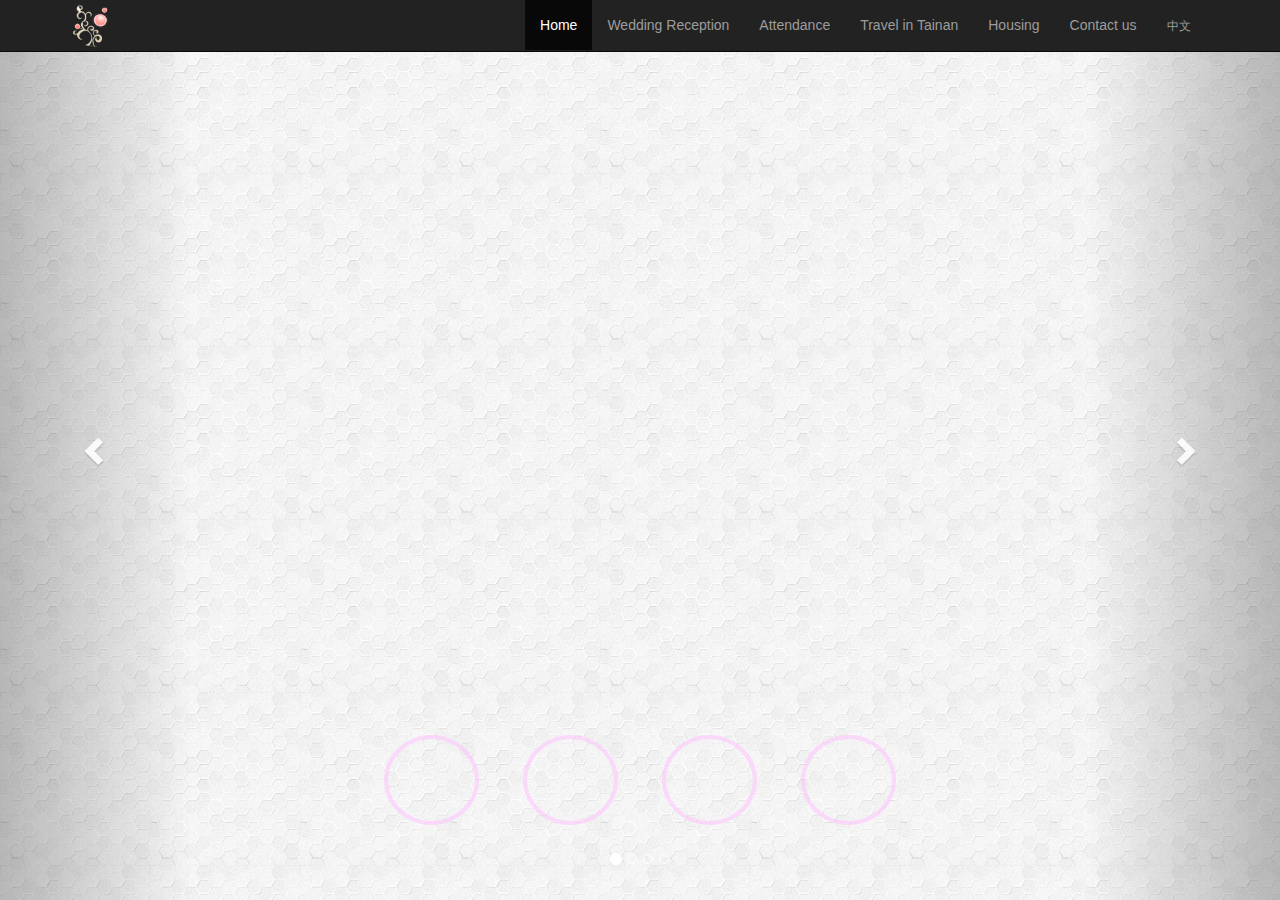
<file: index.html>
<!DOCTYPE html>
<html>
	<head>
		<meta charset="utf-8">
		<meta http-equiv="X-UA-Compatible" content="IE=edge">
		<meta name="viewport" content="width=device-width, initial-scale=1">
		<!-- The above 3 meta tags *must* come first in the head; any other head content must come *after* these tags -->
		<title>
			Chun-Chieh Lee & Yi-Chun Hsiao
		</title>

		<!-- Bootstrap -->
		<link href="css/bootstrap.min.css" rel="stylesheet">
		<link href="css/font-awesome.css" rel="stylesheet">
		
		<link href='http://fonts.googleapis.com/css?family=Vollkorn' rel='stylesheet' type='text/css'>				<!-- font-family: 'Vollkorn', serif; -->
		<link href='http://fonts.googleapis.com/css?family=Architects+Daughter' rel='stylesheet' type='text/css'>		<!-- font-family: 'Architects Daughter', cursive; -->
		<link href='http://fonts.googleapis.com/css?family=La+Belle+Aurore' rel='stylesheet' type='text/css'>		<!-- font-family: 'La Belle Aurore', cursive;  -->
		<link href='http://fonts.googleapis.com/css?family=Ubuntu' rel='stylesheet' type='text/css'>				<!-- font-family: 'Ubuntu', sans-serif; -->
	
		<!-- HTML5 shim and Respond.js for IE8 support of HTML5 elements and media queries -->
		<!-- WARNING: Respond.js doesn't work if you view the page via file:// -->
		<!--[if lt IE 9]>
		<script src="https://oss.maxcdn.com/html5shiv/3.7.2/html5shiv.min.js"></script>
		<script src="https://oss.maxcdn.com/respond/1.4.2/respond.min.js"></script>
		<![endif]-->
		
		<style type="text/css">
			body.en :lang(zh) {
				display: none;
			}
			
			body.zh :lang(en) {
				display: none;
			}
			
			@media (max-width: 768px) {
				body {
					margin: 0;
					padding: 0;
				}
			}
			
			h2 {
				color: #8585AD;
				font-size: 22px;
				margin-bottom: 5px;
				font-family: 'Ubuntu', sans-serif;
				text-shadow: 0px 0px 10px #FFF5FF, 0px 0px 10px #FFF5FF, 0px 0px 10px #FFF5FF;
			}
			
			.timer_box{
				margin: 10px 20px;
				display: inline-block;
				padding: 20px 12px 0px 12px;
				text-align: center;
				width: 95px;
				height: 90px;
				border-radius: 50%;
				border: 4px solid rgba(255, 189, 255, .5);
			}
			
			.timer_box h1{
				font-size: 32px;
				margin-top: -2px;
				margin-bottom: 0px;
				font-family: 'Ubuntu', sans-serif;
				color: #FFBDFF;
				text-shadow: 0px 0px 10px #5D5D79;

			}			
			
			.timer_box h5{
				font-size: 14px;
				margin-top: -10px;
				margin-bottom: 5px;
				font-family: 'Ubuntu', sans-serif;
				color: #8585AD;
				text-shadow: 0px 0px 10px #FFF5FF, 0px 0px 10px #FFF5FF, 0px 0px 10px #FFF5FF;
			}
			
			.timer_box p{ margin-top: 0px;}
			#layer{
				background-color: rgba(0, 0, 0, .9);
				left: 0; top: 0;
				width: 100%;
				height: 100%;
				position: fixed;
				z-index: 1;
			}
			
			@media (max-width: 768px) {
				h2 {
					color: #8585AD;
					font-size: 18px;
					margin-bottom: -10px;
					font-family: 'Ubuntu', sans-serif;
					text-shadow: 0px 0px 10px #FFF5FF, 0px 0px 10px #FFF5FF, 0px 0px 10px #FFF5FF;
				}
			
				.timer_box{
					margin: 5px 20px;
					margin-bottom: -10px;
					margin-top: 20px;
					display: inline-block;
					padding: 20px 12px 0px 12px;
					text-align: center;
					width: 85px;
					height: 80px;
					border-radius: 50%;
					border: 4px solid rgba(255, 189, 255, .5);
				}
			
				.timer_box h1{
					font-size: 28px;
					margin-top: -8px;
					margin-bottom: 0px;
					font-family: 'Ubuntu', sans-serif;
					color: #FFBDFF;
					text-shadow: 0px 0px 10px #5D5D79;
				}			
			
				.timer_box h5{
					font-size: 14px;
					margin-top: -10px;
					margin-bottom: 5px;
					font-family: 'Ubuntu', sans-serif;
					color: #8585AD;
					text-shadow: 0px 0px 10px #FFF5FF, 0px 0px 10px #FFF5FF, 0px 0px 10px #FFF5FF;
				}
			
				.timer_box p{ margin-top: 0px;}
				#layer{
					background-color: rgba(0, 0, 0, .9);
					left: 0; top: 0;
					width: 100%;
					height: 100%;
					position: fixed;
					z-index: 1;
				}
			}
		</style>
	</head>
	
	<body class="zh">
	
		<div class="navbar navbar-fixed-bottom">
			<div class="container" style="text-align: Center" lang="en">
				<div id="message"></div>
			</div>
			<div class="container" style="text-align: Center" lang="zh">
				<div id="message_cht"></div>
			</div>
			<div class="container" style="margin-bottom: 60px; text-align: Center" lang="en">
				<div id="days" class="timer_box"></div>
				<div id="hours" class="timer_box"></div>
				<div id="minutes" class="timer_box"></div>
				<div id="seconds" class="timer_box"></div>
			</div>
			<div class="container" style="margin-bottom: 60px; text-align: Center" lang="zh">
				<div id="days_cht" class="timer_box"></div>
				<div id="hours_cht" class="timer_box"></div>
				<div id="minutes_cht" class="timer_box"></div>
				<div id="seconds_cht" class="timer_box"></div>
			</div>
		</div>
	
		<!-- Navbar -->
		<nav class="navbar navbar-inverse navbar-fixed-top">
		<div class="container">
			<!-- Brand and toggle get grouped for better mobile display -->
			<div class="navbar-header">
				<a class="navbar-brand" href="index.html"><img src="img/Brand_icon1.png" width="42pt" style="margin-top: -10px;"></a>
				<button type="button" class="navbar-toggle" data-toggle="collapse" data-target=".navbar-collapse">
					<span class="icon-bar"></span>
					<span class="icon-bar"></span>
					<span class="icon-bar"></span>
				</button>
			</div>
			
			<!-- Collection of nav links, forms, and other content for toggling -->
			<div class="navbar-collapse collapse">
				<ul class="nav navbar-nav navbar-right">
					<li class="active" lang="zh"><a href="index.html">首頁</a></li>
					<li class="active" lang="en"><a href="index.html">Home</a></li>
					<li lang="zh"><a href="venue.html">婚宴資訊</a></li>
					<li lang="en"><a href="venue.html">Wedding Reception</a></li>
					<li lang="zh"><a href="attendance.html">婚宴出席調查</a></li>
					<li lang="en"><a href="attendance.html">Attendance</a></li>
					<li lang="zh"><a href="travel.html">旅遊資訊</a></li>
					<li lang="en"><a href="travel.html">Travel in Tainan</a></li>
					<li lang="zh"><a href="housing.html">住宿資訊</a></li>
					<li lang="en"><a href="housing.html">Housing</a></li>
					<li lang="zh"><a href="contact_us.html">聯絡我們</a></li>
					<li lang="en"><a href="contact_us.html">Contact us</a></li>
					<li lang="en"><a href="#" onclick="ChangeLang()"><small>中文</small>&nbsp;&nbsp;&nbsp;&nbsp;&nbsp;</a></li>
					<li lang="zh"><a href="#" onclick="ChangeLang()"><small>English</small>&nbsp;&nbsp;&nbsp;</a></li>
				</ul>
			</div>
		</div>
		</nav>
		<!-- This is a typical Twitter Bootstrap Carousel for desktop-->
		<!-- Carousel -->
		<div id="myCarousel" class="carousel slide" data-ride="carousel">
			<!-- Indicators -->
			<ol class="carousel-indicators">
				<li data-target="#myCarousel" data-slide-to="0" class="active"></li>
				<li data-target="#myCarousel" data-slide-to="1"></li>
				<li data-target="#myCarousel" data-slide-to="2"></li>
				<li data-target="#myCarousel" data-slide-to="3"></li>
			</ol>
			
			<!-- Carousel items -->
			<div class="carousel-inner">
				<div class="active item">
					<img src="https://lh3.googleusercontent.com/eRwcB3-X3SvGFsHEf-ATGL4-Wai6mbmXTZ04nPudR1A=w832-h547-no" alt="">
				</div>
				<div class="item">
					<img src="https://lh3.googleusercontent.com/KBAnowqWSGBrl0P4p87o1AGT7nBPm9hkYB7vIc44F7A=w832-h552-no" alt="">
				</div>
				<div class="item">
					<img src="https://lh3.googleusercontent.com/3ZpVM4k_fsYucpq5bL1MX_MVinhyIQJxC6fCa8KgQrU=w833-h546-no" alt="">
                </div>
				<div class="item">
					<img src="https://lh3.googleusercontent.com/N_0JlSRGLDkHrULS5MHZOGl1YGaoXYBDkKhYRY-aez4=w832-h551-no" alt="">
                </div>
			</div>
			
			<!-- Carousel nav -->
			<a class="carousel-control left" href="#myCarousel" data-slide="prev">
				<span class="glyphicon glyphicon-chevron-left"></span>
			</a>
			<a class="carousel-control right" href="#myCarousel" data-slide="next">
				<span class="glyphicon glyphicon-chevron-right"></span>
			</a>
		</div>
		
		<!-- jQuery (necessary for Bootstrap's JavaScript plugins) -->
		<!-- <script src="https://ajax.googleapis.com/ajax/libs/jquery/1.11.2/jquery.min.js"></script> -->
		<!-- Include all compiled plugins (below), or include individual files as needed -->
		<script src="js/jquery-1.11.3.min.js"></script>	
		<script src="js/bootstrap.min.js"></script>

		<script type="text/javascript">
			// set the date we're counting down to
			var target_date = new Date(2015, 10, 01, 12, 00);
			
			// update the tag with id "countdown" every 1 second
			setInterval(function () {
				// find the amount of "seconds" between now and target
				var current_date = new Date();
				var seconds_left = (target_date - current_date) / 1000;
				
				if( target_date < current_date ){
					days.innerHTML = '<h1>0</h1><p>Day</p>';
					hours.innerHTML = '<h1>0</h1><p>Hour</p>';
					minutes.innerHTML = '<h1>0</h1><p>Minute</p>';
					seconds.innerHTML = '<h1>0</h1><p>Second</p>';
					
					days_cht.innerHTML = '<h1>0</h1><p>日</p>';
					hours_cht.innerHTML = '<h1>0</h1><p>時</p>';
					minutes_cht.innerHTML = '<h1>0</h1><p>分</p>';
					seconds_cht.innerHTML = '<h1>0</h1><p>秒</p>';	

					var tmp = ( current_date - target_date ) / 1000;
					
					if( tmp > 10800 ){
						message.innerHTML = '<h2>Wedding is over.</h2>';
						message_cht.innerHTML = '<h2>婚禮已經結束囉</h2>';
					} 
					else {
						message.innerHTML = "<h2>It's wedding time.</h2>";
						message_cht.innerHTML = '<h2>婚禮進行中</h2>';					
					}
				}
				else {
					var seconds_left = (target_date - current_date) / 1000;
					
					d = parseInt(seconds_left / 86400);
					seconds_left = seconds_left % 86400;
					if( d == 0 ) {
						days.innerHTML = '<h1>0</h1><p><h5><strong>Day</strong></h5></p>';
						days_cht.innerHTML = '<h1>0</h1><p><h5><strong>日</strong></h5></p>';
					}
					else {
						days.innerHTML = '<h1>'+d+'</h1><p><h5><strong>Days</strong></h5></p>';
						days_cht.innerHTML = '<h1>'+d+'</h1><p><h5><strong>日</strong></h5></p>';
					}
				
					h = parseInt(seconds_left / 3600);
					seconds_left = seconds_left % 3600;
					if( h == 0 ) {
						hours.innerHTML = '<h1>0</h1><p><h5><strong>Hour</strong></h5></p>';
						hours_cht.innerHTML = '<h1>0</h1><p><h5><strong>時</strong></h5></p>';
					}
					else {
						hours.innerHTML = '<h1>'+h+'</h1><p><h5><strong>Hours</strong></h5></p>';
						hours_cht.innerHTML = '<h1>'+h+'</h1><p><h5><strong>時</strong></h5></p>';
					}
				
					m = parseInt(seconds_left / 60);
					if( m == 0 ) {
						minutes.innerHTML = '<h1>0</h1><h5><p><strong>Minute</strong></h5></p>';
						minutes_cht.innerHTML = '<h1>0</h1><h5><p><strong>分</strong></h5></p>';
					}
					else	{
						minutes.innerHTML = '<h1>'+m+'</h1><p><h5><strong>Minutes</strong></h5></p>';
						minutes_cht.innerHTML = '<h1>'+m+'</h1><p><h5><strong>分</strong></h5></p>';
					}
					
					s = parseInt(seconds_left % 60);
					if( s == 0 ) {
						seconds.innerHTML = '<h1>0</h1><p><h5><strong>Second</strong></h5></p>';
						seconds_cht.innerHTML = '<h1>0</h1><p><h5><strong>秒</strong></h5></p>';
					}
					else {
						seconds.innerHTML = '<h1>'+s+'</h1><p><h5><strong>Seconds</strong></h5></p>';
						seconds_cht.innerHTML = '<h1>'+s+'</h1><p><h5><strong>秒</strong></h5></p>';
					}
					
					message.innerHTML = '<h2>Wedding Countdown</h2>';
					message_cht.innerHTML = '<h2>距離婚宴只剩下</h2>';
				}				
			}, 1000);
		</script>

		
		<script type="text/javascript">
			var today = new Date();
			var t = today.getHours();
			$(window).load(function() { 
			if(t<6)
				$('body').css('background', 'url(img/bg_img1.png)');
			else if(t<18)
				$('body').css('background', 'url(img/bg_img2.png)');
			else
				$('body').css('background', 'url(img/bg_img1.png)');
			});
		</script>
		
		<script type="text/javascript">
			$(window).load(function() { 
			var lang = window.navigator.language[0] + window.navigator.language[1];
				if(lang == "en")
					document.body.className = document.body.className.replace("zh", "en");
			});
			
			function ChangeLang () {
				if( document.body.className == "en")
					document.body.className = document.body.className.replace("en", "zh");				
				else
					document.body.className = document.body.className.replace("zh", "en");				
			}
		</script>
		
		<script type="text/javascript">
			$(document).ready(function() {
				$('.carousel').carousel({
					pause: "false",
					interval: 8000
				});
				
				$('.carousel').css({'margin': 0, 'width': $(window).outerWidth(), 'height': $(window).outerHeight()});
				$('.carousel .item').css({'position': 'fixed', 'width': '100%', 'height': '100%', 'opacity': '0.6'});
				$('.carousel-inner div.item img').each(function() {
					var imgSrc = $(this).attr('src');
					$(this).parent().css({'background': 'url('+imgSrc+') center center no-repeat', '-webkit-background-size': '100% ', '-moz-background-size': '100%', '-o-background-size': '100%', 'background-size': '100%', '-webkit-background-size': 'cover', '-moz-background-size': 'cover', '-o-background-size': 'cover', 'background-size': 'cover'});
					$(this).remove();
				});
			
				$(window).on('resize', function() {
					$('.carousel').css({'width': $(window).outerWidth(), 'height': $(window).outerHeight()});
				});
			}); 
		</script>
		
		<script>
			(function(i,s,o,g,r,a,m){i['GoogleAnalyticsObject']=r;i[r]=i[r]||function(){
			(i[r].q=i[r].q||[]).push(arguments)},i[r].l=1*new Date();a=s.createElement(o),
			m=s.getElementsByTagName(o)[0];a.async=1;a.src=g;m.parentNode.insertBefore(a,m)
			})(window,document,'script','//www.google-analytics.com/analytics.js','ga');
			ga('create', 'UA-63687888-1', 'auto');
			ga('send', 'pageview');
		</script>
	</body>
</html>
</file>
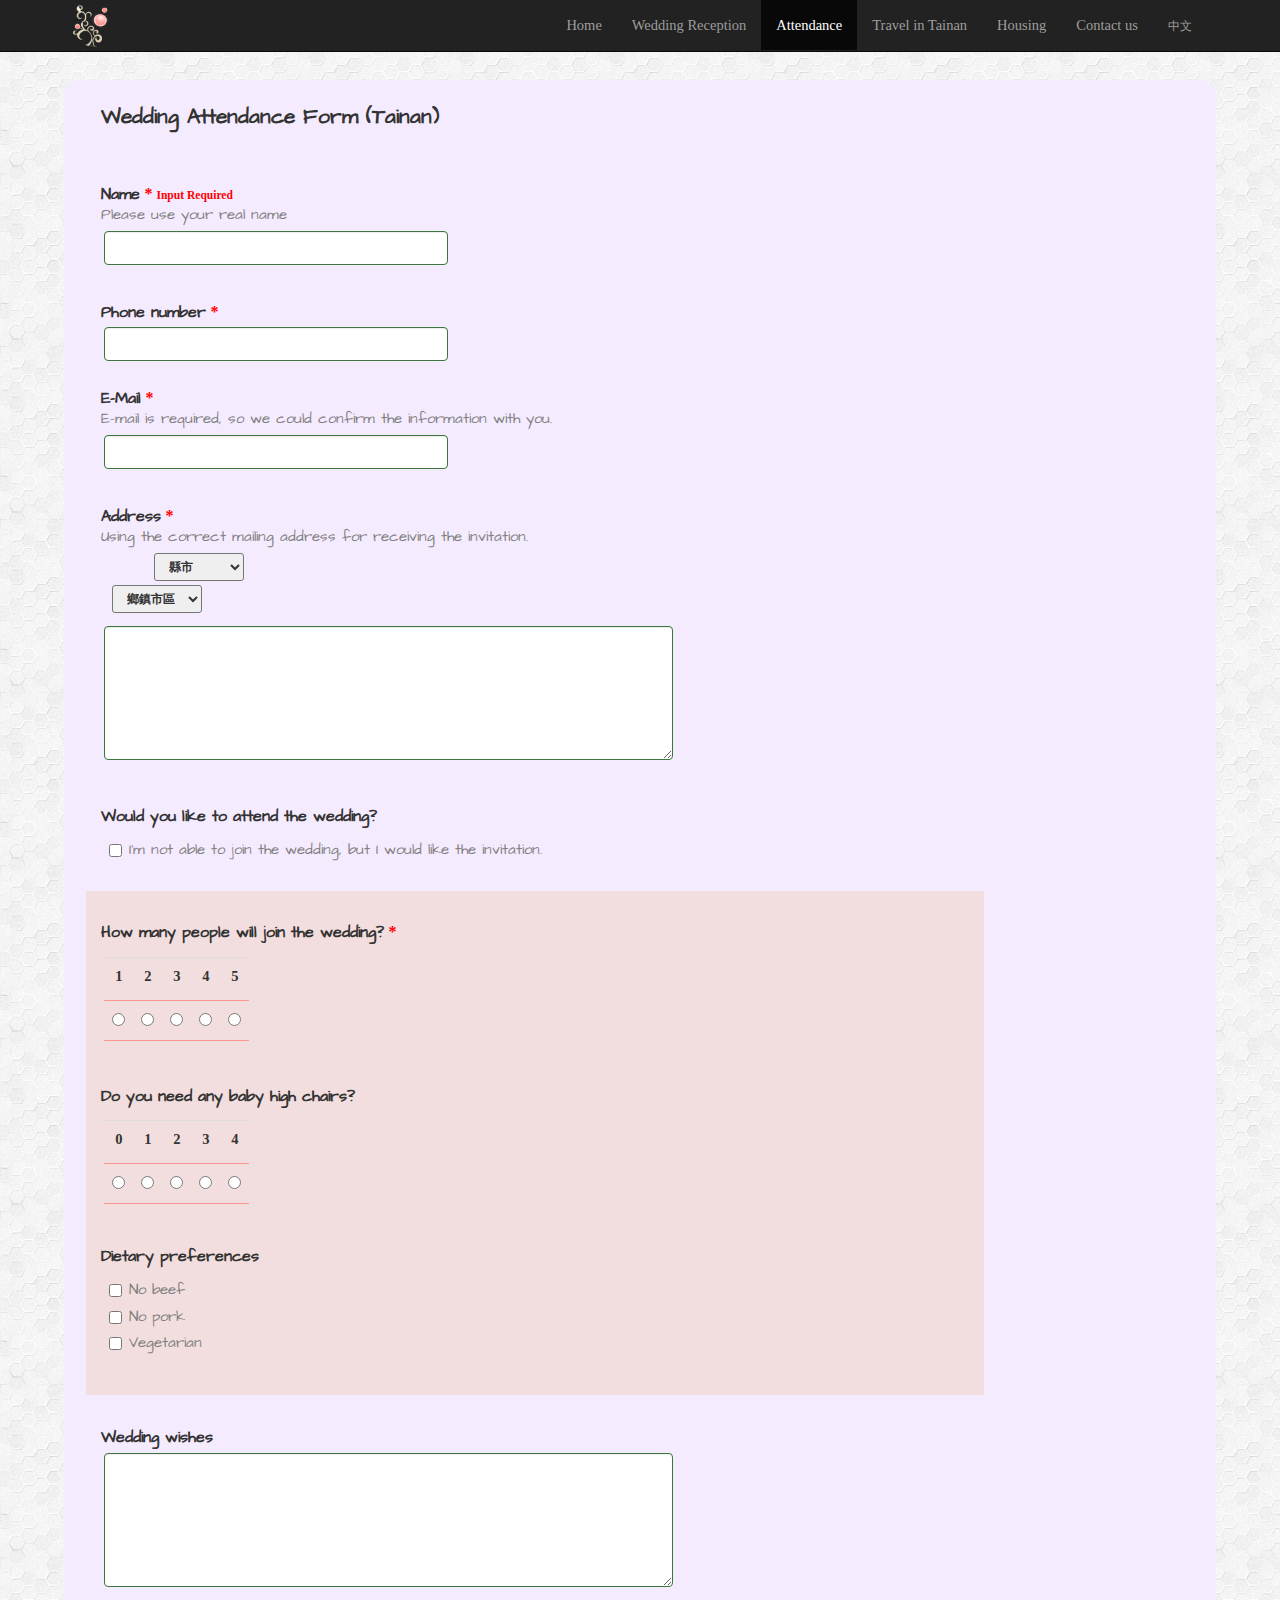
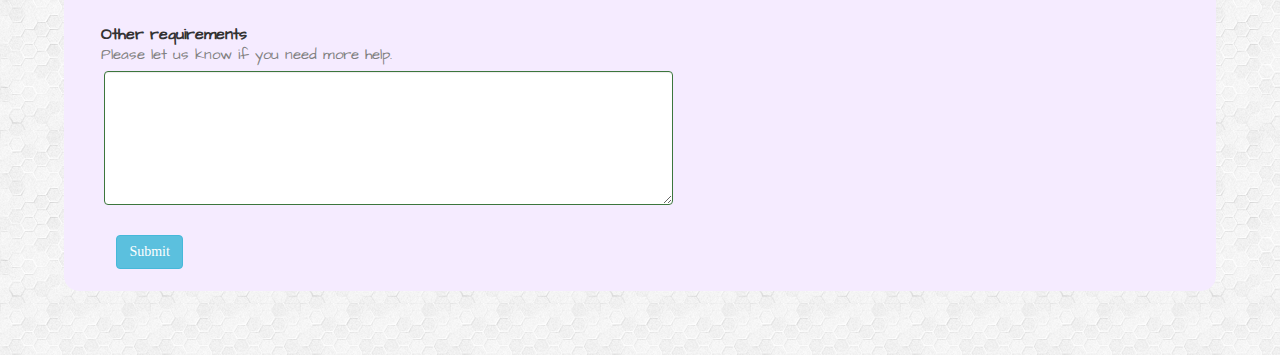
<file: attendance.html>
<!DOCTYPE html>
<html>
	<head>
		<meta charset="utf-8">
		<meta http-equiv="X-UA-Compatible" content="IE=edge">
		<meta name="viewport" content="width=device-width, initial-scale=1">
		<!-- The above 3 meta tags *must* come first in the head; any other head content must come *after* these tags -->
		<title>
			Chun-Chieh Lee & Yi-Chun Hsiao | Attendance Form
		</title>

		<!-- Bootstrap -->
		<link href="css/bootstrap.min.css" rel="stylesheet">
		<link href="css/font-awesome.css" rel="stylesheet">
		<link href="css/Customize.css" rel="stylesheet">
		
		<link href='http://fonts.googleapis.com/css?family=Vollkorn' rel='stylesheet' type='text/css'>				<!-- font-family: 'Vollkorn', serif; -->
		<link href='http://fonts.googleapis.com/css?family=Architects+Daughter' rel='stylesheet' type='text/css'>		<!-- font-family: 'Architects Daughter', cursive; -->
		<link href='http://fonts.googleapis.com/css?family=La+Belle+Aurore' rel='stylesheet' type='text/css'>		<!-- font-family: 'La Belle Aurore', cursive;  -->
	
		<!-- HTML5 shim and Respond.js for IE8 support of HTML5 elements and media queries -->
		<!-- WARNING: Respond.js doesn't work if you view the page via file:// -->
		<!--[if lt IE 9]>
		<script src="https://oss.maxcdn.com/html5shiv/3.7.2/html5shiv.min.js"></script>
		<script src="https://oss.maxcdn.com/respond/1.4.2/respond.min.js"></script>
		<![endif]-->
		
		<style type="text/css">			
			body{
				padding-top: 80px;
			}
			
			td {
				border-bottom: 1.5px solid #FF9696;
				text-align: center;
			}
			
			.new_style {
				border: 0;
				padding: 0;
				margin: 5px;
				margin-right: -8px;
				margin-left: -235px;	
				text-align: center;
				background: transparent;
				width: 40px;
				font: 18px Vollkorn
			}
			
			.new_style2 {
				border: 0;
				padding: 0;
				margin-left: 12px;
				width: 100%;
				background: transparent;
			}
			
			.btn_new {	
				margin-left: 50px;	
			}
			
			.btn_new2 {	
				margin-left: 8px;	
			}
		</style>
	</head>
	
	<body class="zh">
		<!-- Navbar -->
		<nav class="navbar navbar-inverse navbar-fixed-top">
		<div class="container">
			<!-- Brand and toggle get grouped for better mobile display -->
			<div class="navbar-header">
				<a class="navbar-brand" href="index.html"><img src="img/Brand_icon1.png" width="42pt" style="margin-top: -10px;"></a>
				<button type="button" class="navbar-toggle" data-toggle="collapse" data-target=".navbar-collapse">
					<span class="icon-bar"></span>
					<span class="icon-bar"></span>
					<span class="icon-bar"></span>
				</button>
			</div>
			
			<!-- Collection of nav links, forms, and other content for toggling -->
			<div class="navbar-collapse collapse">
				<ul class="nav navbar-nav navbar-right">
					<li lang="zh"><a href="index.html">首頁</a></li>
					<li lang="en"><a href="index.html">Home</a></li>
					<li lang="zh"><a href="venue.html">婚宴資訊</a></li>
					<li lang="en"><a href="venue.html">Wedding Reception</a></li>
					<li class="active" lang="zh"><a href="attendance.html">婚宴出席調查</a></li>
					<li class="active" lang="en"><a href="attendance.html">Attendance</a></li>
					<li lang="zh"><a href="travel.html">旅遊資訊</a></li>
					<li lang="en"><a href="travel.html">Travel in Tainan</a></li>
					<li lang="zh"><a href="housing.html">住宿資訊</a></li>
					<li lang="en"><a href="housing.html">Housing</a></li>
					<li lang="zh"><a href="contact_us.html">聯絡我們</a></li>
					<li lang="en"><a href="contact_us.html">Contact us</a></li>
					<li lang="en"><a href="#" onclick="ChangeLang()"><small>中文</small>&nbsp;&nbsp;&nbsp;&nbsp;&nbsp;</a></li>
					<li lang="zh"><a href="#" onclick="ChangeLang()"><small>English</small>&nbsp;&nbsp;&nbsp;</a></li>
				</ul>
			</div>
		</div>
		</nav>


		<div class="container-fluid">
			<div class="row  row-padded">
				<div class="col-md-12 col-lg-12">
					<p style="font-size: 16pt; color: dark gray" lang="zh"><strong>台南婚宴參加意願表單</strong></p>
					<p style="font-size: 16pt; color: dark gray; font-family: 'Architects Daughter', cursive" lang="en"><strong>Wedding Attendance Form (Tainan)</strong></p>
					
					<p class="text-muted" style="font-size: 12pt" lang="zh"><strong>時間 :</strong><small> 2015.11.1 (日)  中午12:00開席</small>&nbsp;
						<a target="_blank" href="https://www.google.com/calendar/event?action=TEMPLATE&tmeid=N3FlYjRpbWZpczd2cWZwZWpxOGRtMHY4YzQgcXVlbmRpLmpqQG0&tmsrc=quendi.jj%40gmail.com"><img src="img/google_calendar.png" width="28pt"></a>
					</p>
					<p class="text-muted" style="font-size: 12pt" lang="zh"><strong>席設 :</strong><small> 大億麗緻酒店</small></p>
					<p class="text-muted" style="font-size: 12pt" lang="zh"><strong>地址 :</strong><small> 台南市西門路一段660號&nbsp;&nbsp;&nbsp;</small>					
						<a href="https://www.google.com.tw/maps/place/大億麗緻酒店/@22.9898291,120.1939253,16z/" role="button" target="_blank"><img src="img/map.png" width="28pt"></a>
					</p>

					<!-- <p>&nbsp;</p> -->
					<!-- <p style="font-size: 12pt; color: red;  line-height: 50%;" lang="zh">&nbsp;&nbsp;* 必要欄位</p> -->
					<!-- <p style="font-size: 12pt; color: red; font-family: 'Architects Daughter', cursive;  line-height: 50%;" lang="en">&nbsp;&nbsp;* Input Required</p> -->
					
					<p>&nbsp;</p>				
					<iframe name="iframe_contact" style="display:none;" onload="redirect()"></iframe>
					<form name="form_submit" id="form_submit" class="form-horizontal col-md-10 col-lg-10" action="https://docs.google.com/forms/d/1jGfV_dEKs9Sqs_q1qYPh1cSI5wvpTZEKijplvxW5P18/formResponse" method="post" target="iframe_contact" onsubmit="sent_contact=true">

						<div class="form-group has-success has-feedback">
							<p><label style="line-height: 30%; font-size: 12pt;" lang="zh">姓名</label><label style="font-size: 12pt; color: red;  line-height: 50%;" lang="zh">&nbsp;* <small>必要欄位</small></label></p>
							<p><label style="line-height: 30%; font-size: 12pt; font-family: 'Architects Daughter', cursive;" lang="en">Name</label><label style="font-size: 12pt; color: red;  line-height: 50%;" lang="en">&nbsp;* <small><small>Input Required</small></small></label></p>	
							<p style="font-size: 11pt; color: gray; margin-top: -10px;" lang="zh">請留下您的真實姓名</p>
							<p style="font-size: 11pt; color: gray; margin-top: -10px; font-family: 'Architects Daughter', cursive;" lang="en">Please use your real name</p>
							<div class="col-xs-8 col-sm-8 col-md-6 col-lg-5" style="margin-top: -5px; margin-left: -12px;">
								<input type="text" class="form-control" name="entry.692820946" id="name" required>
								<span class="glyphicon form-control-feedback" id="name_g"></span>
							</div>
						</div>
						
						<div class="form-group has-success has-feedback">
							<p><label style="line-height: 30%; font-size: 12pt; margin-top: 20px;" lang="zh">聯絡電話</label><label style="font-size: 12pt; color: red;  line-height: 50%;" lang="zh">&nbsp;*</label></p>
							<p><label style="line-height: 30%; font-size: 12pt; margin-top: 20px; font-family: 'Architects Daughter', cursive;" lang="en">Phone number</label><label style="font-size: 12pt; color: red;  line-height: 50%;" lang="en">&nbsp;*</label></p>
							<div class="col-xs-8 col-sm-8 col-md-6 col-lg-5" style="margin-top: -5px; margin-left: -12px;">
								<input type="text" class="form-control" name="entry.322689941" id="tel" required>
								<span class="glyphicon form-control-feedback" id="tel_g"></span>
							</div>
						</div>
						
						<div class="form-group has-success has-feedback">
							<p><label style="line-height: 30%; font-size: 12pt; margin-top: 20px; font-family: 'Architects Daughter', cursive;">E-Mail</label><label style="font-size: 12pt; color: red;  line-height: 50%;">&nbsp;*</label></p>	
							<p style="font-size: 11pt; color: gray; margin-top: -10px;" lang="zh">我們會使用E-mail來與您確認相關資訊</p>
							<p style="font-size: 11pt; color: gray; margin-top: -10px; font-family: 'Architects Daughter', cursive;" lang="en">E-mail is required, so we could confirm the information with you.</p>						
							<div class="col-xs-8 col-sm-8 col-md-6 col-lg-5" style="margin-top: -5px; margin-left: -12px;">
								<input type="text" class="form-control" name="entry.735882473" id="mail" required>
								<span class="glyphicon form-control-feedback" id="mail_g"></span>
							</div>
						</div>
						
						<div class="form-group has-success has-feedback">
							<p><label style="line-height: 30%; font-size: 12pt; margin-top: 20px;" lang="zh">聯絡地址</label><label style="font-size: 12pt; color: red;  line-height: 50%;" lang="zh">&nbsp;*</label></p>
							<p><label style="line-height: 30%; font-size: 12pt; margin-top: 20px; font-family: 'Architects Daughter', cursive;" lang="en">Address</label><label style="font-size: 12pt; color: red;  line-height: 50%;" lang="en">&nbsp;*</label></p>								
							<p style="font-size: 11pt; color: gray; margin-top: -10px;" lang="zh">我們會請郵差杯杯把喜帖送到所填寫的地址</p>
							<p style="font-size: 11pt; color: gray; margin-top: -10px; font-family: 'Architects Daughter', cursive;" lang="en">Using the correct mailing address for receiving the invitation.</p>
							<div class="col-xs-12 col-sm-11 col-md-10 col-lg-9" style="margin-top: -5px; margin-left: -12px;">
								<label id="twzipcode"></label>
							</div>
							<div class="col-xs-10 col-sm-10 col-md-9 col-lg-8" style="margin-top: 5px; margin-left: -12px;">
								<textarea class="form-control" rows="6" name="entry.1026589449" id="addr" required></textarea>
								<span class="glyphicon form-control-feedback" id="addr_g"></span>
							</div>
						</div>
						
						<div class="form-group has-success has-feedback">
							<p><label style="font-size: 12pt; margin-top: 20px;" lang="zh">出席意願</label></p>
							<p><label style="font-size: 12pt; margin-top: 20px; font-family: 'Architects Daughter', cursive;" lang="en">Would you like to attend the wedding?</label></p>								
							<div class="checkbox col-xs-12 col-sm-12 col-md-11 col-lg-10" style="margin-top: -10px; margin-left: -7px;">
								<label style="font-size: 11pt; color: gray;" lang="zh"><input type="checkbox" value="1" name="entry.60698891" role="checkbox" onchange="chk_change(this)" id="attendance">無法出席婚宴，但我想要喜帖</label>
								<label style="font-size: 11pt; color: gray; font-family: 'Architects Daughter', cursive;" lang="en"><input type="checkbox" value="1" name="entry.60698891" role="checkbox" onchange="chk_change(this)" id="attendance_e">I'm not able to join the wedding, but I would like the invitation.</label>
							</div>
						</div>
						
						<div class="bg-danger" id="perfer_block" style="margin-left: -30px; margin-top:30px;">
							<div class="form-group has-success has-feedback" style="margin-left: 15px; ">
								<p><label style="font-size: 12pt; margin-top: 20px;" lang="zh">出席人數</label><label style="font-size: 12pt; color: red;  line-height: 50%;" lang="zh">&nbsp;*</label></p>
								<p><label style="font-size: 12pt; margin-top: 20px; font-family: 'Architects Daughter', cursive;" lang="en">How many people will join the wedding?</label><label style="font-size: 12pt; color: red;  line-height: 50%;" lang="en">&nbsp;*</label></p>
								<div class="btn-group col-xs-8 col-sm-8 col-md-6 col-lg-5" style="margin-top: -2px; margin-left: -12px;">
									<table class="table" style="width:80px;">
										<tr>
											<td><label>1</label></td>
											<td><label>2</label></td>
											<td><label>3</label></td>
											<td><label>4</label></td>
											<td><label>5</label></td>
										</tr>								
										<tr role="radiogroup">
											<td><div><input type="radio" name="entry.2042679116" value="1" id="people_2" role="radio"></div></td>
											<td><div><input type="radio" name="entry.2042679116" value="2" id="people_3" role="radio"></div></td>
											<td><div><input type="radio" name="entry.2042679116" value="3" id="people_4" role="radio"></div></td>
											<td><div><input type="radio" name="entry.2042679116" value="4" id="people_5" role="radio"></div></td>
											<td><div><input type="radio" name="entry.2042679116" value="5" id="people_6" role="radio"></div></td>
										</tr>
									</table>
								</div>
								<!-- ******************************************************************************************************************************
								<div class="btn-group col-xs-8 col-sm-8 col-md-6 col-lg-5" style="margin-top: -2px; margin-left: -12px;" data-toggle="buttons">
									<label class="btn btn-danger btn-sm">
										<input type="radio" value="1" name="entry.1020267687">1</label>
									<label class="btn btn-danger btn-sm">
										<input type="radio" value="2" name="entry.1020267687" >2</label>
									<label class="btn btn-danger btn-sm">
										<input type="radio" value="3" name="entry.1020267687" checked="">3</label>
								</div>
								******************************************************************************************************************************* -->
							</div>
							
							<div class="form-group has-success has-feedback" style="margin-left: 15px;">
								<p><label style="font-size: 12pt; " lang="zh">兒童</label></p>
								<p><label style="font-size: 12pt; margin-top: -10px; font-family: 'Architects Daughter', cursive;" lang="en">Do you need any baby high chairs?</label></p>								
								<p style="font-size: 11pt; color: gray; margin-top: -10px;" lang="zh">有需要兒童座椅的家長請來這邊登記唷</p>		
								<div class="btn-group col-xs-8 col-sm-8 col-md-6 col-lg-5" style="margin-top: -2px; margin-left: -12px;">
									<table class="table" style="width:80px;">
										<tr>
											<td><label>0</label></td>
											<td><label>1</label></td>
											<td><label>2</label></td>
											<td><label>3</label></td>
											<td><label>4</label></td>
										</tr>									
										<tr role="radiogroup">
											<td><div><input type="radio" name="entry.367275929" value="0" id="child_1" role="radio"></div></td>
											<td><div><input type="radio" name="entry.367275929" value="1" id="child_2" role="radio"></div></td>
											<td><div><input type="radio" name="entry.367275929" value="2" id="child_3" role="radio"></div></td>
											<td><div><input type="radio" name="entry.367275929" value="3" id="child_4" role="radio"></div></td>
											<td><div><input type="radio" name="entry.367275929" value="4" id="child_5" role="radio"></div></td>
										</tr>
									</table>
								</div>
							</div>
							
							<div class="form-group has-success has-feedback" style="margin-left: 15px;margin-top:-5px;">
								<p><label style="line-height: 30%; font-size: 12pt; margin-top: 20px;" lang="zh">飲食習慣</label></p>
								<p><label style="line-height: 30%; font-size: 12pt; margin-top: 10px; font-family: 'Architects Daughter', cursive;" lang="en">Dietary preferences</label></p>								
								<div class="checkbox col-xs-11 col-sm-10 col-md-9 col-lg-8" style="margin-top: -10px; margin-left: -7px;">
									<div style="margin-top: 5px;" >
										<label style="font-size: 11pt; color: gray;" lang="zh"><input type="checkbox" name="entry.338886731" value="&#19981;&#21507;&#29275;" id="diet_1">不吃牛</label>
										<label style="font-size: 11pt; color: gray; font-family: 'Architects Daughter', cursive;" lang="en"><input type="checkbox" name="entry.338886731" value="&#19981;&#21507;&#29275;" id="diet_e1">No beef</label>
									</div>
									<div style="margin-top: 5px;" >
										<label style="font-size: 11pt; color: gray;" lang="zh"><input type="checkbox" name="entry.338886731" value="&#19981;&#21507;&#35948;" id="diet_2">不吃豬</label>
										<label style="font-size: 11pt; color: gray; font-family: 'Architects Daughter', cursive;" lang="en"><input type="checkbox" name="entry.338886731" value="&#19981;&#21507;&#35948;" id="diet_e2">No pork</label>
									</div>
									<div style="margin-top: 5px;" >
										<label style="font-size: 11pt; color: gray;" lang="zh"><input type="checkbox" name="entry.338886731" value="&#33593;&#32032;" id="diet_3">茹素</label>
										<label style="font-size: 11pt; color: gray; font-family: 'Architects Daughter', cursive;" lang="en"><input type="checkbox" name="entry.338886731" value="&#33593;&#32032;" id="diet_e3">Vegetarian</label>
									</div>
									<div style="margin-top: 5px;" >
										<label style="font-size: 11pt; color: gray;" lang="zh"><input type="checkbox" name="entry.338886731" value="__other_option__" id="diet_4">其他需求: <input type="text" name="entry.1144105956.other_option_response" value="" id="diet_input" style="width:60%"></label>
									</div>
								</div>
							</div>
							<p>&nbsp;</p>
						</div>
						
						<div class="form-group has-success has-feedback">
							<p><label style="line-height: 30%; font-size: 12pt; margin-top: 20px;" lang="zh">想跟新人說的悄悄話</label></p>
							<p><label style="line-height: 30%; font-size: 12pt; margin-top: 20px; font-family: 'Architects Daughter', cursive;" lang="en">Wedding wishes</label></p>								
							<div class="col-xs-10 col-sm-10 col-md-9 col-lg-8" style="margin-top: -5px; margin-left: -12px;">
								<textarea class="form-control" rows="6" name="entry.630957707" id="wish"></textarea>
							</div>
						</div>
						
						
						<div class="form-group has-success has-feedback">
							<p><label style="line-height: 30%; font-size: 12pt; margin-top: 20px;" lang="zh">其他需求</label></p>
							<p><label style="line-height: 30%; font-size: 12pt; margin-top: 20px; font-family: 'Architects Daughter', cursive;" lang="en">Other requirements</label></p>								
							<p style="font-size: 11pt; color: gray; margin-top: -10px;" lang="zh">若有任何需要我們協助的地方、再麻煩您不吝告知</p>
							<p style="font-size: 11pt; color: gray; margin-top: -10px; font-family: 'Architects Daughter', cursive;" lang="en">Please let us know if you need more help.</p>
							<div class="col-xs-10 col-sm-10 col-md-9 col-lg-8" style="margin-top: -5px; margin-left: -12px;">
								<textarea class="form-control" rows="6" name="entry.2012350721" id="need"></textarea>
							</div>
						</div>
						
						<div class="form-group has-success has-feedback">
							<div>
								<input type="hidden" name="pageHistory" value="0">
							</div>
						</div>
						
						<!-- <button type="submit" class="btn btn-primary" lang="zh">遞交表單</button> -->
						<!-- <button type="submit" class="btn btn-primary" lang="en">Submit</button> -->
						<button type="button" class="btn btn-info" onclick="checkform()" lang="zh">遞交表單</button>
						<button type="button" class="btn btn-info" onclick="checkform()" lang="en">Submit</button>
												
						<!-- Modal -->
						<div id="SubmitModal" class="modal fade" role="dialog">
							<div class="modal-dialog">
								<!-- Modal content-->
								<div class="modal-content">
									<div class="modal-body">
										<p style="font-size: 12pt; color: gray;" lang="zh">請確認您的資料是否正確。</p>
										<p style="font-size: 12pt; color: gray; font-family: 'Architects Daughter', cursive;" lang="en">Please confirm your information.</p>
										<p style="font-size: 12pt; color: gray;" lang="zh"><input class="new_style2" type="text" id="name_chk_cht" readonly="readonly"></p>
										<p style="font-size: 12pt; color: gray; font-family: 'Architects Daughter', cursive;" lang="en"><input class="new_style2" type="text" id="name_chk_eng" readonly="readonly"></p>
										<p style="font-size: 12pt; color: gray;" lang="zh"><input class="new_style2" type="text" id="tel_chk_cht" readonly="readonly"></p>
										<p style="font-size: 12pt; color: gray; font-family: 'Architects Daughter', cursive;" lang="en"><input class="new_style2" type="text" id="tel_chk_eng" readonly="readonly"></p>
										<p style="font-size: 12pt; color: gray;" lang="zh"><input class="new_style2" type="text" id="email_chk_cht" readonly="readonly"></p>
										<p style="font-size: 12pt; color: gray; font-family: 'Architects Daughter', cursive;" lang="en"><input class="new_style2" type="text" id="email_chk_eng" readonly="readonly"></p>
										<p style="font-size: 12pt; color: gray;" lang="zh"><textarea class="new_style2" type="text" rows="2" id="addr_chk_cht" readonly="readonly"></textarea></p>
										<p style="font-size: 12pt; color: gray; font-family: 'Architects Daughter', cursive;" lang="en"><textarea class="new_style2" rows="2"  type="text" id="addr_chk_eng" readonly="readonly"></textarea></p>
										<p style="font-size: 12pt; color: gray;" lang="zh"><textarea class="new_style2" type="text" id="attendance_chk_cht" readonly="readonly"></textarea></p>
										<p style="font-size: 12pt; color: gray; font-family: 'Architects Daughter', cursive;" lang="en"><textarea class="new_style2" type="text" id="attendance_chk_eng" readonly="readonly"></textarea></p>
										<p style="font-size: 12pt; color: gray;" lang="zh"><input class="new_style2" type="text" id="people_chk_cht" readonly="readonly" hidden></p>
										<p style="font-size: 12pt; color: gray; font-family: 'Architects Daughter', cursive;" lang="en"><input class="new_style2" type="text" id="people_chk_eng" readonly="readonly" hidden></p>
										<p style="font-size: 12pt; color: gray;" lang="zh"><input class="new_style2" type="text" id="child_chk_cht" readonly="readonly" hidden></p>
										<p style="font-size: 12pt; color: gray; font-family: 'Architects Daughter', cursive;" lang="en"><input class="new_style2" type="text" id="child_chk_eng" readonly="readonly" hidden></p>
										<p style="font-size: 12pt; color: gray;" lang="zh"><input class="new_style2" type="text" id="prefer_chk_cht" readonly="readonly" hidden></p>
										<p style="font-size: 12pt; color: gray; font-family: 'Architects Daughter', cursive;" lang="en"><input class="new_style2" type="text" id="prefer_chk_eng" readonly="readonly" hidden></p>
										<p style="font-size: 12pt; color: gray;" lang="zh"><textarea class="new_style2" type="text" rows="2" id="wish_chk_cht" readonly="readonly" hidden></textarea></p>
										<p style="font-size: 12pt; color: gray; font-family: 'Architects Daughter', cursive;" lang="en"><textarea class="new_style2" rows="2" type="text" id="wish_chk_eng" readonly="readonly" hidden></textarea></p>
										<p style="font-size: 12pt; color: gray;" lang="zh"><textarea class="new_style2" type="text" rows="2" id="need_chk_cht" readonly="readonly" hidden></textarea></p>
										<p style="font-size: 12pt; color: gray; font-family: 'Architects Daughter', cursive;" lang="en"><textarea class="new_style2" rows="2" type="text" id="need_chk_eng" readonly="readonly" hidden></textarea></p>
									</div>
									<div class="modal-footer" style="text-align: center;">
										<button type="submit" class="btn btn-default" onclick="monitor()" lang="zh">確認</button>
										<button type="submit" class="btn btn-default" onclick="monitor()" lang="en">Confirm</button>
										<button type="button" class="btn btn-default" data-dismiss="modal" lang="zh">修改</button>
										<button type="button" class="btn btn-default" data-dismiss="modal" lang="en">Modify</button>
									</div>
								</div>
							</div>
						</div>

					</form>
				</div>
			</div>
		</div>
		


		<!-- jQuery (necessary for Bootstrap's JavaScript plugins) -->
		<!-- <script src="https://ajax.googleapis.com/ajax/libs/jquery/1.11.2/jquery.min.js"></script> -->
		<!-- Include all compiled plugins (below), or include individual files as needed -->
		<script src="js/jquery-1.11.3.min.js"></script>	
		<script src="js/bootstrap.min.js"></script>		
		<!-- <script src="js/jquery-2.1.4.min.js"></script> -->
		<script src="js/jquery.validate.min.js"></script>
		
		<script src="js/jquery.twzipcode-1.7.1.js"></script>
		<script type="text/javascript">		
			$('#twzipcode').twzipcode();
		</script>
		
		<script type="text/javascript">
			var today = new Date();
			var t = today.getHours();
			$(window).load(function() { 
			if(t<6){
				$('body').css('background', 'url(img/bg_img1.png)');
			}
			else if(t<18){
				$('body').css('background', 'url(img/bg_img2.png)');
			}
			else
				$('body').css('background', 'url(img/bg_img1.png)');
			});
		</script>
		
		<script type="text/javascript">
			
			$(window).load(function() { 
				var lang = window.navigator.language[0] + window.navigator.language[1];
				if(lang == "en"){
					document.body.className = document.body.className.replace("zh", "en");
				}
			});
			
			function ChangeLang () {
				if( document.body.className == "en") {
					document.body.className = document.body.className.replace("en", "zh");
				}
				else {
					document.body.className = document.body.className.replace("zh", "en");
				}					
			}

			var required_msg = "必要欄位, Required Field.";
			var email_msg = "E-mail格式不符, Please enter a valid email address.";
			$(window).load(function(){
				$('form').validate({    
					rules: {
						"entry.692820946": {		// Name
							required: true
						},
						"entry.322689941": {		// Telephone
							required: true
						},
						"entry.735882473": {		// E-mail
							required: true,
							email: true
						},
						"entry.1026589449": {	// Address
							required: true,
							minlength: 17
						},
						"entry.2042679116": {
							required: true
						}
					},
					highlight: function(element) {
						var id_attr = "#" + $( element ).attr("id") + "_g";
						$(element).closest('.form-group').removeClass('has-success').addClass('has-error');
						$(id_attr).removeClass('glyphicon-ok').addClass('glyphicon-remove');
					},
					unhighlight: function(element) {
						var id_attr = "#" + $( element ).attr("id") + "_g";
						$(element).closest('.form-group').removeClass('has-error').addClass('has-success');
						$(id_attr).removeClass('glyphicon-remove').addClass('glyphicon-ok');
					},
					errorElement: 'span',
					errorClass: 'help-block',
					errorPlacement: function(error, element) {
						if(element.length) {
							error.insertAfter(element);
						} else {
							error.insertAfter(element);
						}
					},
					messages: {
						"entry.692820946": {
							required: required_msg
						},
						"entry.1026589449": {
							minlength: "請輸入完整的地址唷, please enter a valid address."
						},
						"entry.2042679116": {
							required: ""
						}
					}
				});
			});
			
			$(document).ready(function() {
				$(window).keydown(function(event){
					if(event.keyCode == 13) {
						event.preventDefault();
						return false;
					}
				});
			});	
			
			function checkform() 
			{				
				if( $("#form_submit").valid() ) {
					get_modal_value();					
					$('#SubmitModal').modal('show');
				}
				else {
					$("#form_submit").validate().focusInvalid();
					//alert("Name must be filled out");
				}
			}
			
			function get_modal_value() 
			{
				document.getElementById("name_chk_cht").value = "姓名: " + document.getElementById("name").value;
				document.getElementById("name_chk_eng").value = "Name: " + document.getElementById("name").value;
				
				document.getElementById("tel_chk_cht").value = "聯絡電話: " + document.getElementById("tel").value;
				document.getElementById("tel_chk_eng").value = "Phone number: " + document.getElementById("tel").value;
				
				document.getElementById("email_chk_cht").value = "E-Mail: " + document.getElementById("mail").value;
				document.getElementById("email_chk_eng").value = "E-Mail: " + document.getElementById("mail").value;
				
				document.getElementById("addr_chk_cht").value = "聯絡地址: " + document.getElementById("addr").value;
				document.getElementById("addr_chk_eng").value = "Address: " + document.getElementById("addr").value;
				
				
				// CHT --
				if( !document.getElementById("attendance").checked){
					document.getElementById("attendance_chk_cht").value = "您會出席我們 2015/11/1 台南場的喜宴";
					document.getElementById("attendance_chk_cht").removeAttribute("hidden");
					
					if( document.getElementById("people_2").checked) {
						document.getElementById("people_chk_cht").value = "出席人數: 1";
					}
					else if( document.getElementById("people_3").checked) {
						document.getElementById("people_chk_cht").value = "出席人數: 2";
					}
					else if( document.getElementById("people_4").checked) {
						document.getElementById("people_chk_cht").value = "出席人數: 3";
					}
					else if( document.getElementById("people_5").checked) {
						document.getElementById("people_chk_cht").value = "出席人數: 4";
					}
					else if( document.getElementById("people_6").checked) {
						document.getElementById("people_chk_cht").value = "出席人數: 5";
					}
					document.getElementById("people_chk_cht").removeAttribute("hidden");
					
					if( document.getElementById("child_1").checked) {
						document.getElementById("child_chk_cht").value = "兒童人數: 0";
						document.getElementById("child_chk_cht").removeAttribute("hidden");
					}
					else if( document.getElementById("child_2").checked) {
						document.getElementById("child_chk_cht").value = "兒童人數: 1";
						document.getElementById("child_chk_cht").removeAttribute("hidden");
					}
					else if( document.getElementById("child_3").checked) {
						document.getElementById("child_chk_cht").value = "兒童人數: 2";
						document.getElementById("child_chk_cht").removeAttribute("hidden");		
					}
					else if( document.getElementById("child_4").checked) {
						document.getElementById("child_chk_cht").value = "兒童人數: 3";
						document.getElementById("child_chk_cht").removeAttribute("hidden");	
					}
					else if( document.getElementById("child_5").checked) {
						document.getElementById("child_chk_cht").value = "兒童人數: 4";
						document.getElementById("child_chk_cht").removeAttribute("hidden");
					}

														
					if( document.getElementById("diet_1").checked || document.getElementById("diet_2").checked || document.getElementById("diet_3").checked || document.getElementById("diet_4").checked ) {
						document.getElementById("prefer_chk_cht").value = "飲食習慣: ";
						document.getElementById("prefer_chk_cht").removeAttribute("hidden");		
						
						if(document.getElementById("diet_1").checked)
							document.getElementById("prefer_chk_cht").value += document.getElementById("diet_1").value + " ";
							
						if(document.getElementById("diet_2").checked)
							document.getElementById("prefer_chk_cht").value += document.getElementById("diet_2").value + " ";
							
						if(document.getElementById("diet_3").checked)
							document.getElementById("prefer_chk_cht").value += document.getElementById("diet_3").value + " ";
							
						if(document.getElementById("diet_4").checked)
							document.getElementById("prefer_chk_cht").value += document.getElementById("diet_input").value;
					} else {
						// document.getElementById("prefer_chk_cht").setAttribute("class", "hidden");	
						document.getElementById("prefer_chk_cht").value ="";						
					}

				}
				else {
					document.getElementById("attendance_chk_cht").value = "您無法出席婚宴，但願意收到喜帖";
					
					// document.getElementById("people_chk_cht").setAttribute("class", "hidden");
					
					// document.getElementById("child_chk_cht").setAttribute("class", "hidden");
					
					// document.getElementById("prefer_chk_cht").setAttribute("class", "hidden");
					
					document.getElementById("people_chk_cht").value ="";
					
					document.getElementById("child_chk_cht").value ="";
					
					document.getElementById("prefer_chk_cht").value ="";			
				}
				// CHT --
				
				// Eng ---
				if( !document.getElementById("attendance_e").checked){
					document.getElementById("attendance_chk_eng").value = "You will join our wedding at Tainan (2015/11/1)";	
					document.getElementById("attendance_chk_eng").removeAttribute("hidden");
					
					if( document.getElementById("people_2").checked) {
						document.getElementById("people_chk_eng").value = "1 person will join the wedding";
					}
					else if( document.getElementById("people_3").checked) {
						document.getElementById("people_chk_eng").value = "2 people will join the wedding";
					}
					else if( document.getElementById("people_4").checked) {
						document.getElementById("people_chk_eng").value = "3 people will join the wedding";
					}
					else if( document.getElementById("people_5").checked) {
						document.getElementById("people_chk_eng").value = "4 people will join the wedding";
					}
					else if( document.getElementById("people_6").checked) {
						document.getElementById("people_chk_eng").value = "5 people will join the wedding";
					}		
					document.getElementById("people_chk_eng").removeAttribute("hidden");
					
					if( document.getElementById("child_1").checked) {
						document.getElementById("child_chk_eng").value = "You don't need any baby high chair";
						document.getElementById("child_chk_eng").removeAttribute("hidden");
					}
					else if( document.getElementById("child_2").checked) {
						document.getElementById("child_chk_eng").value = "You need 1 baby high chair";
						document.getElementById("child_chk_eng").removeAttribute("hidden");
					}
					else if( document.getElementById("child_3").checked) {
						document.getElementById("child_chk_eng").value = "You need 2 baby high chairs";
						document.getElementById("child_chk_eng").removeAttribute("hidden");
					}
					else if( document.getElementById("child_4").checked) {
						document.getElementById("child_chk_eng").value = "You need 3 baby high chairs";
						document.getElementById("child_chk_eng").removeAttribute("hidden");
					}
					else if( document.getElementById("child_5").checked) {
						document.getElementById("child_chk_eng").value = "You need 4 baby high chairs";
						document.getElementById("child_chk_eng").removeAttribute("hidden");
					}
					
					if( document.getElementById("diet_e1").checked || document.getElementById("diet_e2").checked || document.getElementById("diet_e3").checked ) {
						document.getElementById("prefer_chk_eng").value = "Dietary preferences: ";
						document.getElementById("prefer_chk_eng").removeAttribute("hidden");	
						
						if(document.getElementById("diet_e1").checked)
							document.getElementById("prefer_chk_eng").value += "No beef, ";	
							
						if(document.getElementById("diet_e2").checked)
							document.getElementById("prefer_chk_eng").value += "No pork, ";		
							
						if(document.getElementById("diet_e3").checked)
							document.getElementById("prefer_chk_eng").value += "Vegetarian";	
							
					} else {
						// document.getElementById("prefer_chk_eng").setAttribute("class", "hidden");	
						document.getElementById("prefer_chk_eng").value ="";						
					}

				}
				else {
					document.getElementById("attendance_chk_eng").value = "You're not able to join the wedding, but still want to get the invitation";
					
					// document.getElementById("people_chk_eng").setAttribute("class", "hidden");	
					
					// document.getElementById("child_chk_eng").setAttribute("class", "hidden");	
					
					// document.getElementById("prefer_chk_eng").setAttribute("class", "hidden");	
					
					document.getElementById("people_chk_eng").value ="";
					
					document.getElementById("child_chk_eng").value ="";	
					
					document.getElementById("prefer_chk_eng").value ="";					
				}
				// Eng --------------------
				
				if( document.getElementById("wish").value != "" ) {
					document.getElementById("wish_chk_cht").value = "想跟新人說的悄悄話: " + document.getElementById("wish").value;
					document.getElementById("wish_chk_cht").removeAttribute("hidden");
					document.getElementById("wish_chk_eng").value = "Wedding wishes: " + document.getElementById("wish").value;		
					document.getElementById("wish_chk_eng").removeAttribute("hidden");
				}
				else {
					document.getElementById("wish_chk_cht").value = "";
					// document.getElementById("wish_chk_cht").setAttribute("class", "hidden");
					document.getElementById("wish_chk_eng").value = "";		
					// document.getElementById("wish_chk_eng").setAttribute("class", "hidden");		
				}
				
				if( document.getElementById("need").value != "" ) {
					document.getElementById("need_chk_cht").value = "其他需求: " + document.getElementById("need").value;
					document.getElementById("need_chk_cht").removeAttribute("hidden");
					document.getElementById("need_chk_eng").value = "Other requirements: " + document.getElementById("need").value;
					document.getElementById("need_chk_eng").removeAttribute("hidden");
				}
				else {				
					document.getElementById("need_chk_cht").value = "";
					// document.getElementById("need_chk_cht").setAttribute("class", "hidden");
					document.getElementById("need_chk_eng").value = "";
					// document.getElementById("need_chk_eng").setAttribute("class", "hidden");
				}
			}
			
			function submitted() 
			{
				$("#client.form_submit")[0].reset();
			}		
			
			var counter = 0;
			var reload_tag = 0;
			function monitor() {
				counter++;
				reload_tag = 1;
				if(counter > 1) { return false; }
				if(document.forms["form_submit"]["pageHistory"].value != 0) { return false; }
				return true;
			}
			
			function redirect() {
				var tmp = document.forms["form_submit"]["pageHistory"].value;
				tmp++;
				document.forms["form_submit"]["pageHistory"].value = 2;
				//alert(document.forms["form_submit"]["pageHistory"].value);
				window.location.reload();
				//if(typeof sent_contact!='undefined'){window.location='index.html';}
			}
			
			$('#SubmitModal').on('hidden.bs.modal', function () {
				if( reload_tag == 1 )
					window.location.reload();			
			})
			
			function chk_change(checkbox) {
				if (checkbox.checked) {
					document.getElementById("perfer_block").style.display = 'none';
				}
				else {
					document.getElementById("perfer_block").style.display = 'block';
				}
			}
		</script>
		
		<script>
			(function(i,s,o,g,r,a,m){i['GoogleAnalyticsObject']=r;i[r]=i[r]||function(){
			(i[r].q=i[r].q||[]).push(arguments)},i[r].l=1*new Date();a=s.createElement(o),
			m=s.getElementsByTagName(o)[0];a.async=1;a.src=g;m.parentNode.insertBefore(a,m)
			})(window,document,'script','//www.google-analytics.com/analytics.js','ga');
		
			ga('create', 'UA-63687888-3', 'auto');		
			ga('send', 'pageview');
		</script>
		
	</body>
</html>
</file>
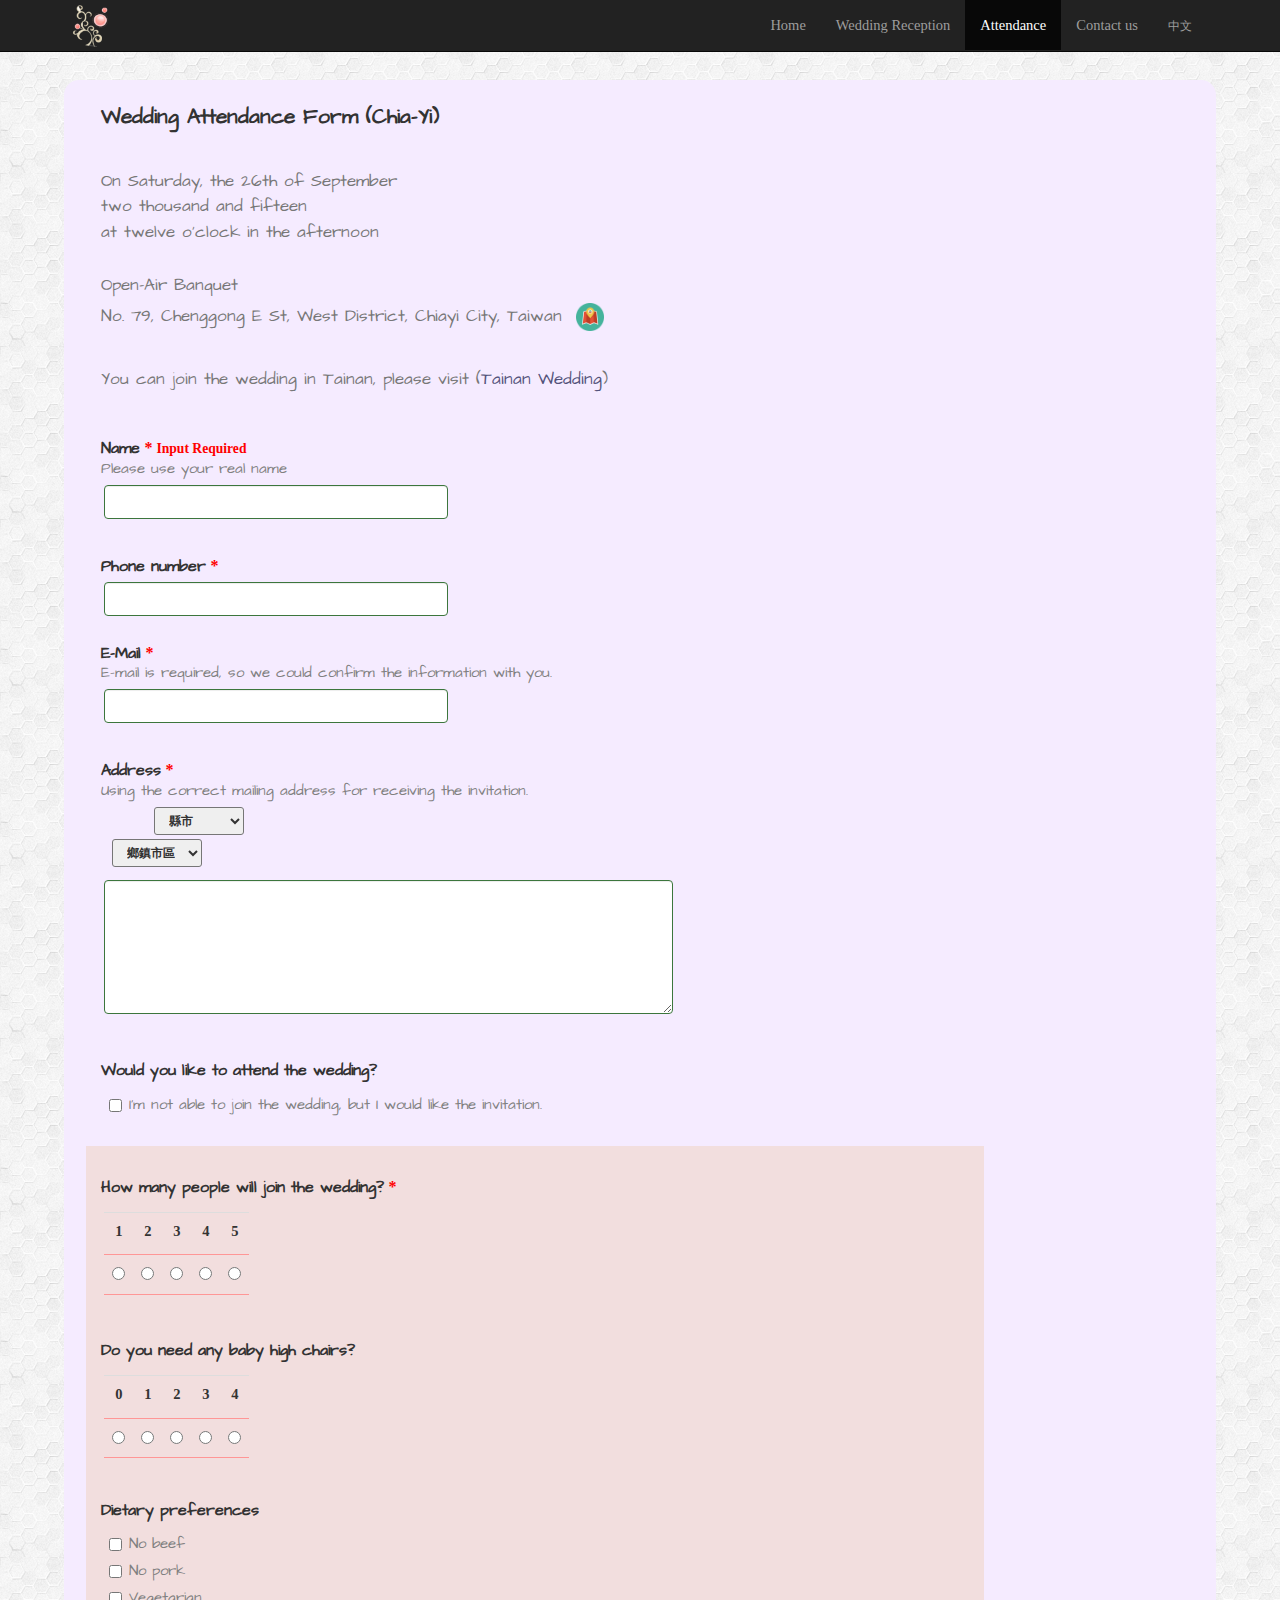
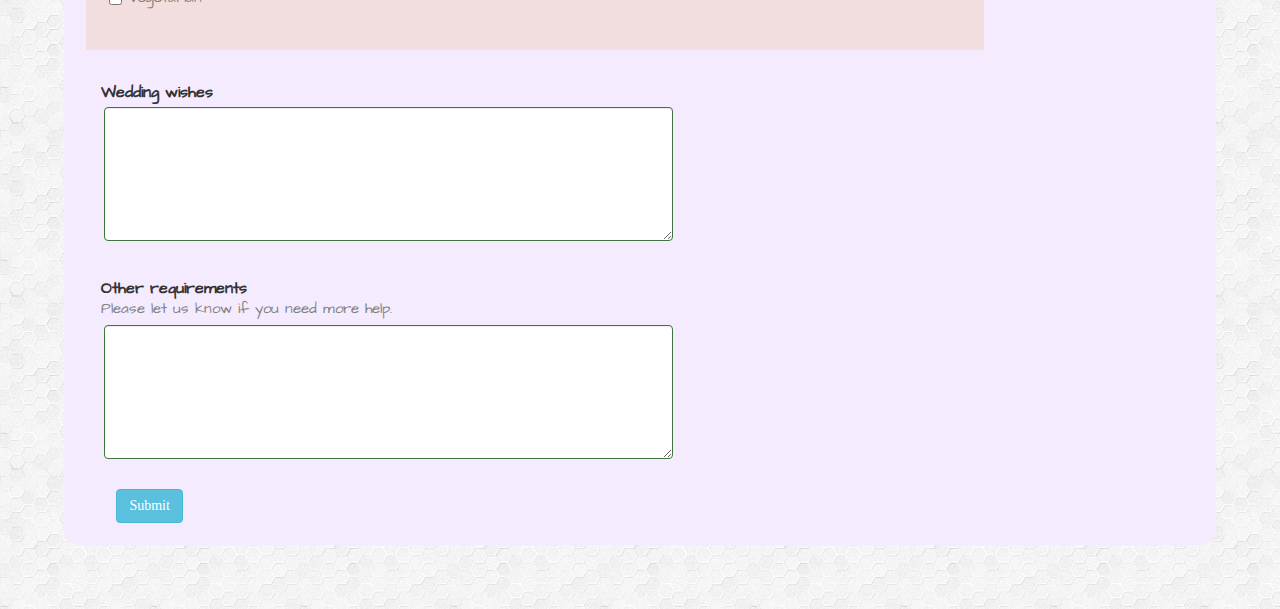
<file: attendance_chiayi.html>
<!DOCTYPE html>
<html>
	<head>
		<meta charset="utf-8">
		<meta http-equiv="X-UA-Compatible" content="IE=edge">
		<meta name="viewport" content="width=device-width, initial-scale=1">
		<!-- The above 3 meta tags *must* come first in the head; any other head content must come *after* these tags -->
		<title>
			Chun-Chieh Lee & Yi-Chun Hsiao | Attendance Form
		</title>

		<!-- Bootstrap -->
		<link href="css/bootstrap.min.css" rel="stylesheet">
		<link href="css/font-awesome.css" rel="stylesheet">
		<link href="css/Customize.css" rel="stylesheet">
		
		<link href='http://fonts.googleapis.com/css?family=Vollkorn' rel='stylesheet' type='text/css'>				<!-- font-family: 'Vollkorn', serif; -->
		<link href='http://fonts.googleapis.com/css?family=Architects+Daughter' rel='stylesheet' type='text/css'>		<!-- font-family: 'Architects Daughter', cursive; -->
		<link href='http://fonts.googleapis.com/css?family=La+Belle+Aurore' rel='stylesheet' type='text/css'>		<!-- font-family: 'La Belle Aurore', cursive;  -->
	
		<!-- HTML5 shim and Respond.js for IE8 support of HTML5 elements and media queries -->
		<!-- WARNING: Respond.js doesn't work if you view the page via file:// -->
		<!--[if lt IE 9]>
		<script src="https://oss.maxcdn.com/html5shiv/3.7.2/html5shiv.min.js"></script>
		<script src="https://oss.maxcdn.com/respond/1.4.2/respond.min.js"></script>
		<![endif]-->
		
		<style type="text/css">			
			body{
				padding-top: 80px;
			}
			
			td {
				border-bottom: 1.5px solid #FF9696;
				text-align: center;
			}
			
			.new_style {
				border: 0;
				padding: 0;
				margin: 5px;
				margin-right: -8px;
				margin-left: -235px;	
				text-align: center;
				background: transparent;
				width: 40px;
				font: 18px Vollkorn
			}
			
			.new_style2 {
				border: 0;
				padding: 0;
				margin-left: 12px;
				width: 100%;
				background: transparent;
			}
			
			.btn_new {	
				margin-left: 50px;	
			}
			
			.btn_new2 {	
				margin-left: 8px;	
			}
		</style>
	</head>
	
	<body class="zh">
		<!-- Navbar -->
		<nav class="navbar navbar-inverse navbar-fixed-top">
		<div class="container">
			<!-- Brand and toggle get grouped for better mobile display -->
			<div class="navbar-header">
				<a class="navbar-brand" href="index_chiayi.html"><img src="img/Brand_icon1.png" width="42pt" style="margin-top: -10px;"></a>
				<button type="button" class="navbar-toggle" data-toggle="collapse" data-target=".navbar-collapse">
					<span class="icon-bar"></span>
					<span class="icon-bar"></span>
					<span class="icon-bar"></span>
				</button>
			</div>
			
			<!-- Collection of nav links, forms, and other content for toggling -->
			<div class="navbar-collapse collapse">
				<ul class="nav navbar-nav navbar-right">
					<li lang="zh"><a href="index_chiayi.html">首頁</a></li>
					<li lang="en"><a href="index_chiayi.html">Home</a></li>
					<li lang="zh"><a href="venue_chiayi.html">婚宴資訊</a></li>
					<li lang="en"><a href="venue_chiayi.html">Wedding Reception</a></li>
					<li class="active" lang="zh"><a href="attendance_chiayi.html">婚宴出席調查</a></li>
					<li class="active" lang="en"><a href="attendance_chiayi.html">Attendance</a></li>
					<li lang="zh"><a href="contact_us_chiayi.html">聯絡我們</a></li>
					<li lang="en"><a href="contact_us_chiayi.html">Contact us</a></li>
					<li lang="en"><a href="#" onclick="ChangeLang()"><small>中文</small>&nbsp;&nbsp;&nbsp;&nbsp;&nbsp;</a></li>
					<li lang="zh"><a href="#" onclick="ChangeLang()"><small>English</small>&nbsp;&nbsp;&nbsp;</a></li>
				</ul>
			</div>
		</div>	
		</nav>


		<div class="container-fluid">
			<div class="row  row-padded">
				<div class="col-md-12 col-lg-12">
					<p style="font-size: 16pt; color: dark gray" lang="zh"><strong>嘉義訂婚宴參加意願表單</strong></p>
					<p style="font-size: 16pt; color: dark gray; font-family: 'Architects Daughter', cursive" lang="en"><strong>Wedding Attendance Form (Chia-Yi)</strong></p>
					
					<p class="text-muted" style="font-size: 12pt" lang="zh"><strong>時間 :</strong><small> 2015.9.26 (六)  中午12:00開席</small>&nbsp;
						<a target="_blank" href="https://www.google.com/calendar/event?action=TEMPLATE&tmeid=Y2t1a3JvZDRuZDhrbW1pbjZsMGt1aW1pdnMgbWF2aXM2MTJAbQ&tmsrc=mavis612%40gmail.com"><img src="img/google_calendar.png" width="28pt"></a>
					</p>
					<p class="text-muted" style="font-size: 12pt" lang="zh"><strong>席設 :</strong><small> 預計為蕭家巷口</small></p>
					<p class="text-muted" style="font-size: 12pt" lang="zh"><strong>地址 :</strong><small> 嘉義市西區成功東街79號&nbsp;&nbsp;&nbsp;</small>					
						<a href="https://www.google.com.tw/maps/place/台灣嘉義市西區成功東街79號/@23.4740906,120.4465352,17z/" role="button" target="_blank"><img src="img/map.png" width="28pt"></a>
					</p>
					
					<p>&nbsp;</p>	
					
					<p class="text-muted" style="font-size: 12pt" lang="zh"><strong>除嘉義訂婚宴外，我們的結婚宴訂於2015/11/1於台南大億麗緻酒店舉辦</strong></p>
					<p class="text-muted" style="font-size: 12pt" lang="zh"><strong>如有興趣的朋友亦可前往台南 (<a target="_blank" href="attendance.html">台南結婚宴</a>)</strong></p>
					
					
					<p class="text-muted" style="font-size: 13pt; font-family: 'Architects Daughter', cursive; line-height: 90%;" lang="en">On Saturday, the 26th of September</p>
					<p class="text-muted" style="font-size: 13pt; font-family: 'Architects Daughter', cursive; line-height: 90%;" lang="en">two thousand and fifteen</p>
					<p class="text-muted" style="font-size: 13pt; font-family: 'Architects Daughter', cursive; line-height: 90%;" lang="en">at twelve o’clock in the afternoon</p>
					<p style="line-height: 120%;" lang="en">&nbsp;</p>
					<p class="text-muted" style="font-size: 13pt; font-family: 'Architects Daughter', cursive; line-height: 90%;" lang="en">Open-Air Banquet</p>					
					<p class="text-muted" style="font-size: 13pt; font-family: 'Architects Daughter', cursive; line-height: 100%;" lang="en">No. 79, Chenggong E St, West District, Chiayi City, Taiwan&nbsp;
						<a href="https://www.google.com.tw/maps/place/台灣嘉義市西區成功東街79號/@23.4740906,120.4465352,17z/" role="button" target="_blank"><img src="img/map.png" width="28pt"></a>
					</p>
					
					<p>&nbsp;</p>		
					
					<p class="text-muted" style="font-size: 13pt; font-family: 'Architects Daughter', cursive; line-height: 90%;" lang="en">You can join the wedding in Tainan, please visit (<a target="_blank" href="attendance.html">Tainan Wedding</a>)</p>

					<!-- <p>&nbsp;</p> -->
					<!-- <p style="font-size: 12pt; color: red;  line-height: 50%;" lang="zh">&nbsp;&nbsp;* 必要欄位</p> -->
					<!-- <p style="font-size: 12pt; color: red; font-family: 'Architects Daughter', cursive;  line-height: 50%;" lang="en">&nbsp;&nbsp;* Input Required</p> -->
					
					<p>&nbsp;</p>				
					<iframe name="iframe_contact" style="display:none;" onload="redirect()"></iframe>
					<form name="form_submit" id="form_submit" class="form-horizontal col-md-10 col-lg-10" action="https://docs.google.com/forms/d/1qu_zUQzuSCMOddH391iTiRd5Szt0e_7sdQ7ePmt5bmU/formResponse" method="post" target="iframe_contact" onsubmit="sent_contact=true">

						<div class="form-group has-success has-feedback">
							<p><label style="line-height: 30%; font-size: 12pt;" lang="zh">姓名</label><label style="font-size: 12pt; color: red;  line-height: 50%;" lang="zh">&nbsp;* <small>必要欄位</small></label></p>
							<p><label style="line-height: 30%; font-size: 12pt; font-family: 'Architects Daughter', cursive;" lang="en">Name</label><label style="font-size: 12pt; color: red;  line-height: 50%;" lang="en">&nbsp;* <small>Input Required</small></label></p>	
							<p style="font-size: 11pt; color: gray; margin-top: -10px;" lang="zh">請留下您的真實姓名</p>
							<p style="font-size: 11pt; color: gray; margin-top: -10px; font-family: 'Architects Daughter', cursive;" lang="en">Please use your real name</p>
							<div class="col-xs-8 col-sm-8 col-md-6 col-lg-5" style="margin-top: -5px; margin-left: -12px;">
								<input type="text" class="form-control" name="entry.2050514709" id="name" required>
								<span class="glyphicon form-control-feedback" id="name_g"></span>
							</div>
						</div>
						
						<div class="form-group has-success has-feedback">
							<p><label style="line-height: 30%; font-size: 12pt; margin-top: 20px;" lang="zh">聯絡電話</label><label style="font-size: 12pt; color: red;  line-height: 50%;" lang="zh">&nbsp;*</label></p>
							<p><label style="line-height: 30%; font-size: 12pt; margin-top: 20px; font-family: 'Architects Daughter', cursive;" lang="en">Phone number</label><label style="font-size: 12pt; color: red;  line-height: 50%;" lang="en">&nbsp;*</label></p>
							<div class="col-xs-8 col-sm-8 col-md-6 col-lg-5" style="margin-top: -5px; margin-left: -12px;">
								<input type="text" class="form-control" name="entry.1322142914" id="tel" required>
								<span class="glyphicon form-control-feedback" id="tel_g"></span>
							</div>
						</div>
						
						<div class="form-group has-success has-feedback">
							<p><label style="line-height: 30%; font-size: 12pt; margin-top: 20px; font-family: 'Architects Daughter', cursive;">E-Mail</label><label style="font-size: 12pt; color: red;  line-height: 50%;">&nbsp;*</label></p>	
							<p style="font-size: 11pt; color: gray; margin-top: -10px;" lang="zh">我們會使用E-mail來與您確認相關資訊</p>
							<p style="font-size: 11pt; color: gray; margin-top: -10px; font-family: 'Architects Daughter', cursive;" lang="en">E-mail is required, so we could confirm the information with you.</p>						
							<div class="col-xs-8 col-sm-8 col-md-6 col-lg-5" style="margin-top: -5px; margin-left: -12px;">
								<input type="text" class="form-control" name="entry.126778920" id="mail" required>
								<span class="glyphicon form-control-feedback" id="mail_g"></span>
							</div>
						</div>
						
						<div class="form-group has-success has-feedback">
							<p><label style="line-height: 30%; font-size: 12pt; margin-top: 20px;" lang="zh">聯絡地址</label><label style="font-size: 12pt; color: red;  line-height: 50%;" lang="zh">&nbsp;*</label></p>
							<p><label style="line-height: 30%; font-size: 12pt; margin-top: 20px; font-family: 'Architects Daughter', cursive;" lang="en">Address</label><label style="font-size: 12pt; color: red;  line-height: 50%;" lang="en">&nbsp;*</label></p>								
							<p style="font-size: 11pt; color: gray; margin-top: -10px;" lang="zh">我們會請郵差杯杯把喜帖送到所填寫的地址</p>
							<p style="font-size: 11pt; color: gray; margin-top: -10px; font-family: 'Architects Daughter', cursive;" lang="en">Using the correct mailing address for receiving the invitation.</p>
							<div class="col-xs-12 col-sm-11 col-md-10 col-lg-9" style="margin-top: -5px; margin-left: -12px;">
								<label id="twzipcode"></label>
							</div>
							<div class="col-xs-10 col-sm-10 col-md-9 col-lg-8" style="margin-top: 5px; margin-left: -12px;">
								<textarea class="form-control" rows="6" name="entry.1769041117" id="addr" required></textarea>
								<span class="glyphicon form-control-feedback" id="addr_g"></span>
							</div>
						</div>
						
						<div class="form-group has-success has-feedback">
							<p><label style="font-size: 12pt; margin-top: 20px;" lang="zh">出席意願</label></p>
							<p><label style="font-size: 12pt; margin-top: 20px; font-family: 'Architects Daughter', cursive;" lang="en">Would you like to attend the wedding?</label></p>								
							<div class="checkbox col-xs-12 col-sm-12 col-md-11 col-lg-10" style="margin-top: -10px; margin-left: -7px;">
								<label style="font-size: 11pt; color: gray;" lang="zh"><input type="checkbox" value="1" name="entry.107739916" role="checkbox" onchange="chk_change(this)" id="attendance">無法出席婚宴，但我想要喜帖</label>
								<label style="font-size: 11pt; color: gray; font-family: 'Architects Daughter', cursive;" lang="en"><input type="checkbox" value="1" name="entry.107739916" role="checkbox" onchange="chk_change(this)" id="attendance_e">I'm not able to join the wedding, but I would like the invitation.</label>
							</div>
						</div>
						
						<div class="bg-danger" id="perfer_block" style="margin-left: -30px; margin-top:30px;">
							<div class="form-group has-success has-feedback" style="margin-left: 15px; ">
								<p><label style="font-size: 12pt; margin-top: 20px;" lang="zh">出席人數</label><label style="font-size: 12pt; color: red;  line-height: 50%;" lang="zh">&nbsp;*</label></p>
								<p><label style="font-size: 12pt; margin-top: 20px; font-family: 'Architects Daughter', cursive;" lang="en">How many people will join the wedding?</label><label style="font-size: 12pt; color: red;  line-height: 50%;" lang="en">&nbsp;*</label></p>
								<div class="btn-group col-xs-8 col-sm-8 col-md-6 col-lg-5" style="margin-top: -2px; margin-left: -12px;">
									<table class="table" style="width:80px;">
										<tr>
											<td><label>1</label></td>
											<td><label>2</label></td>
											<td><label>3</label></td>
											<td><label>4</label></td>
											<td><label>5</label></td>
										</tr>								
										<tr role="radiogroup">
											<td><div><input type="radio" name="entry.1697048853" value="1" id="people_2" role="radio"></div></td>
											<td><div><input type="radio" name="entry.1697048853" value="2" id="people_3" role="radio"></div></td>
											<td><div><input type="radio" name="entry.1697048853" value="3" id="people_4" role="radio"></div></td>
											<td><div><input type="radio" name="entry.1697048853" value="4" id="people_5" role="radio"></div></td>
											<td><div><input type="radio" name="entry.1697048853" value="5" id="people_6" role="radio"></div></td>
										</tr>
									</table>
								</div>
								<!-- ******************************************************************************************************************************
								<div class="btn-group col-xs-8 col-sm-8 col-md-6 col-lg-5" style="margin-top: -2px; margin-left: -12px;" data-toggle="buttons">
									<label class="btn btn-danger btn-sm">
										<input type="radio" value="1" name="entry.1020267687">1</label>
									<label class="btn btn-danger btn-sm">
										<input type="radio" value="2" name="entry.1020267687" >2</label>
									<label class="btn btn-danger btn-sm">
										<input type="radio" value="3" name="entry.1020267687" checked="">3</label>
								</div>
								******************************************************************************************************************************* -->
							</div>
							
							<div class="form-group has-success has-feedback" style="margin-left: 15px;">
								<p><label style="font-size: 12pt; " lang="zh">兒童</label></p>
								<p><label style="font-size: 12pt; margin-top: -10px; font-family: 'Architects Daughter', cursive;" lang="en">Do you need any baby high chairs?</label></p>								
								<p style="font-size: 11pt; color: gray; margin-top: -10px;" lang="zh">有需要兒童座椅的家長請來這邊登記唷</p>		
								<div class="btn-group col-xs-8 col-sm-8 col-md-6 col-lg-5" style="margin-top: -2px; margin-left: -12px;">
									<table class="table" style="width:80px;">
										<tr>
											<td><label>0</label></td>
											<td><label>1</label></td>
											<td><label>2</label></td>
											<td><label>3</label></td>
											<td><label>4</label></td>
										</tr>									
										<tr role="radiogroup">
											<td><div><input type="radio" name="entry.718793565" value="0" id="child_1" role="radio"></div></td>
											<td><div><input type="radio" name="entry.718793565" value="1" id="child_2" role="radio"></div></td>
											<td><div><input type="radio" name="entry.718793565" value="2" id="child_3" role="radio"></div></td>
											<td><div><input type="radio" name="entry.718793565" value="3" id="child_4" role="radio"></div></td>
											<td><div><input type="radio" name="entry.718793565" value="4" id="child_5" role="radio"></div></td>
										</tr>
									</table>
								</div>
							</div>
							
							<div class="form-group has-success has-feedback" style="margin-left: 15px;margin-top:-5px;">
								<p><label style="line-height: 30%; font-size: 12pt; margin-top: 20px;" lang="zh">飲食習慣</label></p>
								<p><label style="line-height: 30%; font-size: 12pt; margin-top: 10px; font-family: 'Architects Daughter', cursive;" lang="en">Dietary preferences</label></p>								
								<div class="checkbox col-xs-11 col-sm-10 col-md-9 col-lg-8" style="margin-top: -10px; margin-left: -7px;">
									<div style="margin-top: 5px;" >
										<label style="font-size: 11pt; color: gray;" lang="zh"><input type="checkbox" name="entry.1301290948" value="&#19981;&#21507;&#29275;" id="diet_1">不吃牛</label>
										<label style="font-size: 11pt; color: gray; font-family: 'Architects Daughter', cursive;" lang="en"><input type="checkbox" name="entry.1301290948" value="&#19981;&#21507;&#29275;" id="diet_e1">No beef</label>
									</div>
									<div style="margin-top: 5px;" >
										<label style="font-size: 11pt; color: gray;" lang="zh"><input type="checkbox" name="entry.1301290948" value="&#19981;&#21507;&#35948;" id="diet_2">不吃豬</label>
										<label style="font-size: 11pt; color: gray; font-family: 'Architects Daughter', cursive;" lang="en"><input type="checkbox" name="entry.1301290948" value="&#19981;&#21507;&#35948;" id="diet_e2">No pork</label>
									</div>
									<div style="margin-top: 5px;" >
										<label style="font-size: 11pt; color: gray;" lang="zh"><input type="checkbox" name="entry.1301290948" value="&#33593;&#32032;" id="diet_3">茹素</label>
										<label style="font-size: 11pt; color: gray; font-family: 'Architects Daughter', cursive;" lang="en"><input type="checkbox" name="entry.1301290948" value="&#33593;&#32032;" id="diet_e3">Vegetarian</label>
									</div>
									<div style="margin-top: 5px;" >
										<label style="font-size: 11pt; color: gray;" lang="zh"><input type="checkbox" name="entry.1301290948" value="__other_option__" id="diet_4">其他需求: <input type="text" name="entry.1144105956.other_option_response" value="" id="diet_input" style="width:60%"></label>
									</div>
								</div>
							</div>
							<p>&nbsp;</p>
						</div>
						
						<div class="form-group has-success has-feedback">
							<p><label style="line-height: 30%; font-size: 12pt; margin-top: 20px;" lang="zh">想跟新人說的悄悄話</label></p>
							<p><label style="line-height: 30%; font-size: 12pt; margin-top: 20px; font-family: 'Architects Daughter', cursive;" lang="en">Wedding wishes</label></p>								
							<div class="col-xs-10 col-sm-10 col-md-9 col-lg-8" style="margin-top: -5px; margin-left: -12px;">
								<textarea class="form-control" rows="6" name="entry.1174902007" id="wish"></textarea>
							</div>
						</div>
						
						
						<div class="form-group has-success has-feedback">
							<p><label style="line-height: 30%; font-size: 12pt; margin-top: 20px;" lang="zh">其他需求</label></p>
							<p><label style="line-height: 30%; font-size: 12pt; margin-top: 20px; font-family: 'Architects Daughter', cursive;" lang="en">Other requirements</label></p>								
							<p style="font-size: 11pt; color: gray; margin-top: -10px;" lang="zh">若有任何需要我們協助的地方、再麻煩您不吝告知</p>
							<p style="font-size: 11pt; color: gray; margin-top: -10px; font-family: 'Architects Daughter', cursive;" lang="en">Please let us know if you need more help.</p>
							<div class="col-xs-10 col-sm-10 col-md-9 col-lg-8" style="margin-top: -5px; margin-left: -12px;">
								<textarea class="form-control" rows="6" name="entry.197689692" id="need"></textarea>
							</div>
						</div>
						
						<div class="form-group has-success has-feedback">
							<div>
								<input type="hidden" name="pageHistory" value="0">
							</div>
						</div>
						
						<!-- <button type="submit" class="btn btn-primary" lang="zh">遞交表單</button> -->
						<!-- <button type="submit" class="btn btn-primary" lang="en">Submit</button> -->
						<button type="button" class="btn btn-info" onclick="checkform()" lang="zh">遞交表單</button>
						<button type="button" class="btn btn-info" onclick="checkform()" lang="en">Submit</button>
												
						<!-- Modal -->
						<div id="SubmitModal" class="modal fade" role="dialog">
							<div class="modal-dialog">
								<!-- Modal content-->
								<div class="modal-content">
									<div class="modal-body">
										<p style="font-size: 12pt; color: gray;" lang="zh">請確認您的資料是否正確。</p>
										<p style="font-size: 12pt; color: gray; font-family: 'Architects Daughter', cursive;" lang="en">Please confirm your information.</p>
										<p style="font-size: 12pt; color: gray;" lang="zh"><input class="new_style2" type="text" id="name_chk_cht" readonly="readonly"></p>
										<p style="font-size: 12pt; color: gray; font-family: 'Architects Daughter', cursive;" lang="en"><input class="new_style2" type="text" id="name_chk_eng" readonly="readonly"></p>
										<p style="font-size: 12pt; color: gray;" lang="zh"><input class="new_style2" type="text" id="tel_chk_cht" readonly="readonly"></p>
										<p style="font-size: 12pt; color: gray; font-family: 'Architects Daughter', cursive;" lang="en"><input class="new_style2" type="text" id="tel_chk_eng" readonly="readonly"></p>
										<p style="font-size: 12pt; color: gray;" lang="zh"><input class="new_style2" type="text" id="email_chk_cht" readonly="readonly"></p>
										<p style="font-size: 12pt; color: gray; font-family: 'Architects Daughter', cursive;" lang="en"><input class="new_style2" type="text" id="email_chk_eng" readonly="readonly"></p>
										<p style="font-size: 12pt; color: gray;" lang="zh"><textarea class="new_style2" type="text" rows="2" id="addr_chk_cht" readonly="readonly"></textarea></p>
										<p style="font-size: 12pt; color: gray; font-family: 'Architects Daughter', cursive;" lang="en"><textarea class="new_style2" rows="2"  type="text" id="addr_chk_eng" readonly="readonly"></textarea></p>
										<p style="font-size: 12pt; color: gray;" lang="zh"><textarea class="new_style2" type="text" id="attendance_chk_cht" readonly="readonly"></textarea></p>
										<p style="font-size: 12pt; color: gray; font-family: 'Architects Daughter', cursive;" lang="en"><textarea class="new_style2" type="text" id="attendance_chk_eng" readonly="readonly"></textarea></p>
										<p style="font-size: 12pt; color: gray;" lang="zh"><input class="new_style2" type="text" id="people_chk_cht" readonly="readonly" hidden></p>
										<p style="font-size: 12pt; color: gray; font-family: 'Architects Daughter', cursive;" lang="en"><input class="new_style2" type="text" id="people_chk_eng" readonly="readonly" hidden></p>
										<p style="font-size: 12pt; color: gray;" lang="zh"><input class="new_style2" type="text" id="child_chk_cht" readonly="readonly" hidden></p>
										<p style="font-size: 12pt; color: gray; font-family: 'Architects Daughter', cursive;" lang="en"><input class="new_style2" type="text" id="child_chk_eng" readonly="readonly" hidden></p>
										<p style="font-size: 12pt; color: gray;" lang="zh"><input class="new_style2" type="text" id="prefer_chk_cht" readonly="readonly" hidden></p>
										<p style="font-size: 12pt; color: gray; font-family: 'Architects Daughter', cursive;" lang="en"><input class="new_style2" type="text" id="prefer_chk_eng" readonly="readonly" hidden></p>
										<p style="font-size: 12pt; color: gray;" lang="zh"><textarea class="new_style2" type="text" rows="2" id="wish_chk_cht" readonly="readonly" hidden></textarea></p>
										<p style="font-size: 12pt; color: gray; font-family: 'Architects Daughter', cursive;" lang="en"><textarea class="new_style2" rows="2" type="text" id="wish_chk_eng" readonly="readonly" hidden></textarea></p>
										<p style="font-size: 12pt; color: gray;" lang="zh"><textarea class="new_style2" type="text" rows="2" id="need_chk_cht" readonly="readonly" hidden></textarea></p>
										<p style="font-size: 12pt; color: gray; font-family: 'Architects Daughter', cursive;" lang="en"><textarea class="new_style2" rows="2" type="text" id="need_chk_eng" readonly="readonly" hidden></textarea></p>
									</div>
									<div class="modal-footer" style="text-align: center;">
										<button type="submit" class="btn btn-default" onclick="monitor()" lang="zh">確認</button>
										<button type="submit" class="btn btn-default" onclick="monitor()" lang="en">Confirm</button>
										<button type="button" class="btn btn-default" data-dismiss="modal" lang="zh">修改</button>
										<button type="button" class="btn btn-default" data-dismiss="modal" lang="en">Modify</button>
									</div>
								</div>
							</div>
						</div>

					</form>
				</div>
			</div>
		</div>
		


		<!-- jQuery (necessary for Bootstrap's JavaScript plugins) -->
		<!-- <script src="https://ajax.googleapis.com/ajax/libs/jquery/1.11.2/jquery.min.js"></script> -->
		<!-- Include all compiled plugins (below), or include individual files as needed -->
		<script src="js/jquery-1.11.3.min.js"></script>	
		<script src="js/bootstrap.min.js"></script>		
		<!-- <script src="js/jquery-2.1.4.min.js"></script> -->
		<script src="js/jquery.validate.min.js"></script>
		
		<script src="js/jquery.twzipcode-1.7.1.js"></script>
		<script type="text/javascript">		
			$('#twzipcode').twzipcode();
		</script>
		
		<script type="text/javascript">
			var today = new Date();
			var t = today.getHours();
			$(window).load(function() { 
			if(t<6){
				$('body').css('background', 'url(img/bg_img1.png)');
			}
			else if(t<18){
				$('body').css('background', 'url(img/bg_img2.png)');
			}
			else
				$('body').css('background', 'url(img/bg_img1.png)');
			});
		</script>
		
		<script type="text/javascript">
			
			$(window).load(function() { 
				var lang = window.navigator.language[0] + window.navigator.language[1];
				if(lang == "en"){
					document.body.className = document.body.className.replace("zh", "en");
				}
			});
			
			function ChangeLang () {
				if( document.body.className == "en") {
					document.body.className = document.body.className.replace("en", "zh");
				}
				else {
					document.body.className = document.body.className.replace("zh", "en");
				}					
			}

			var required_msg = "必要欄位, Required Field.";
			var email_msg = "E-mail格式不符, Please enter a valid email address.";
			$(window).load(function(){
				$('form').validate({    
					rules: {
						"entry.2050514709": {		// Name
							required: true
						},
						"entry.1322142914": {		// Telephone
							required: true
						},
						"entry.126778920": {		// E-mail
							required: true,
							email: true
						},
						"entry.1769041117": {	// Address
							required: true,
							minlength: 17
						},
						"entry.1697048853": {
							required: true
						}
					},
					highlight: function(element) {
						var id_attr = "#" + $( element ).attr("id") + "_g";
						$(element).closest('.form-group').removeClass('has-success').addClass('has-error');
						$(id_attr).removeClass('glyphicon-ok').addClass('glyphicon-remove');
					},
					unhighlight: function(element) {
						var id_attr = "#" + $( element ).attr("id") + "_g";
						$(element).closest('.form-group').removeClass('has-error').addClass('has-success');
						$(id_attr).removeClass('glyphicon-remove').addClass('glyphicon-ok');
					},
					errorElement: 'span',
					errorClass: 'help-block',
					errorPlacement: function(error, element) {
						if(element.length) {
							error.insertAfter(element);
						} else {
							error.insertAfter(element);
						}
					},
					messages: {
						"entry.2050514709": {
							required: required_msg
						},
						"entry.1769041117": {
							minlength: "請輸入完整的地址唷, please enter a valid address."
						},
						"entry.1697048853": {
							required: ""
						}
					}
				});
			});
			
			$(document).ready(function() {
				$(window).keydown(function(event){
					if(event.keyCode == 13) {
						event.preventDefault();
						return false;
					}
				});
			});	
			
			function checkform() 
			{				
				if( $("#form_submit").valid() ) {
					get_modal_value();					
					$('#SubmitModal').modal('show');
				}
				else {
					$("#form_submit").validate().focusInvalid();
					//alert("Name must be filled out");
				}
			}
			
			function get_modal_value() 
			{
				document.getElementById("name_chk_cht").value = "姓名: " + document.getElementById("name").value;
				document.getElementById("name_chk_eng").value = "Name: " + document.getElementById("name").value;
				
				document.getElementById("tel_chk_cht").value = "聯絡電話: " + document.getElementById("tel").value;
				document.getElementById("tel_chk_eng").value = "Phone number: " + document.getElementById("tel").value;
				
				document.getElementById("email_chk_cht").value = "E-Mail: " + document.getElementById("mail").value;
				document.getElementById("email_chk_eng").value = "E-Mail: " + document.getElementById("mail").value;
				
				document.getElementById("addr_chk_cht").value = "聯絡地址: " + document.getElementById("addr").value;
				document.getElementById("addr_chk_eng").value = "Address: " + document.getElementById("addr").value;
				
				
				// CHT --
				if( !document.getElementById("attendance").checked){
					document.getElementById("attendance_chk_cht").value = "您會出席我們 2015/9/26 嘉義場的訂婚宴";
					document.getElementById("attendance_chk_cht").removeAttribute("hidden");
					
					if( document.getElementById("people_2").checked) {
						document.getElementById("people_chk_cht").value = "出席人數: 1";
					}
					else if( document.getElementById("people_3").checked) {
						document.getElementById("people_chk_cht").value = "出席人數: 2";
					}
					else if( document.getElementById("people_4").checked) {
						document.getElementById("people_chk_cht").value = "出席人數: 3";
					}
					else if( document.getElementById("people_5").checked) {
						document.getElementById("people_chk_cht").value = "出席人數: 4";
					}
					else if( document.getElementById("people_6").checked) {
						document.getElementById("people_chk_cht").value = "出席人數: 5";
					}
					document.getElementById("people_chk_cht").removeAttribute("hidden");
					
					if( document.getElementById("child_1").checked) {
						document.getElementById("child_chk_cht").value = "兒童人數: 0";
						document.getElementById("child_chk_cht").removeAttribute("hidden");
					}
					else if( document.getElementById("child_2").checked) {
						document.getElementById("child_chk_cht").value = "兒童人數: 1";
						document.getElementById("child_chk_cht").removeAttribute("hidden");
					}
					else if( document.getElementById("child_3").checked) {
						document.getElementById("child_chk_cht").value = "兒童人數: 2";
						document.getElementById("child_chk_cht").removeAttribute("hidden");		
					}
					else if( document.getElementById("child_4").checked) {
						document.getElementById("child_chk_cht").value = "兒童人數: 3";
						document.getElementById("child_chk_cht").removeAttribute("hidden");	
					}
					else if( document.getElementById("child_5").checked) {
						document.getElementById("child_chk_cht").value = "兒童人數: 4";
						document.getElementById("child_chk_cht").removeAttribute("hidden");
					}

														
					if( document.getElementById("diet_1").checked || document.getElementById("diet_2").checked || document.getElementById("diet_3").checked || document.getElementById("diet_4").checked ) {
						document.getElementById("prefer_chk_cht").value = "飲食習慣: ";
						document.getElementById("prefer_chk_cht").removeAttribute("hidden");		
						
						if(document.getElementById("diet_1").checked)
							document.getElementById("prefer_chk_cht").value += document.getElementById("diet_1").value + " ";
							
						if(document.getElementById("diet_2").checked)
							document.getElementById("prefer_chk_cht").value += document.getElementById("diet_2").value + " ";
							
						if(document.getElementById("diet_3").checked)
							document.getElementById("prefer_chk_cht").value += document.getElementById("diet_3").value + " ";
							
						if(document.getElementById("diet_4").checked)
							document.getElementById("prefer_chk_cht").value += document.getElementById("diet_input").value;
					} else {
						// document.getElementById("prefer_chk_cht").setAttribute("class", "hidden");	
						document.getElementById("prefer_chk_cht").value ="";						
					}

				}
				else {
					document.getElementById("attendance_chk_cht").value = "您無法出席婚宴，但願意收到喜帖";
					
					// document.getElementById("people_chk_cht").setAttribute("class", "hidden");
					
					// document.getElementById("child_chk_cht").setAttribute("class", "hidden");
					
					// document.getElementById("prefer_chk_cht").setAttribute("class", "hidden");
					
					document.getElementById("people_chk_cht").value ="";
					
					document.getElementById("child_chk_cht").value ="";
					
					document.getElementById("prefer_chk_cht").value ="";			
				}
				// CHT --
				
				// Eng ---
				if( !document.getElementById("attendance_e").checked){
					document.getElementById("attendance_chk_eng").value = "You will join our wedding at Chia-Yi (2015/9/26)";	
					document.getElementById("attendance_chk_eng").removeAttribute("hidden");
					
					if( document.getElementById("people_2").checked) {
						document.getElementById("people_chk_eng").value = "1 person will join the wedding";
					}
					else if( document.getElementById("people_3").checked) {
						document.getElementById("people_chk_eng").value = "2 people will join the wedding";
					}
					else if( document.getElementById("people_4").checked) {
						document.getElementById("people_chk_eng").value = "3 people will join the wedding";
					}
					else if( document.getElementById("people_5").checked) {
						document.getElementById("people_chk_eng").value = "4 people will join the wedding";
					}
					else if( document.getElementById("people_6").checked) {
						document.getElementById("people_chk_eng").value = "5 people will join the wedding";
					}		
					document.getElementById("people_chk_eng").removeAttribute("hidden");
					
					if( document.getElementById("child_1").checked) {
						document.getElementById("child_chk_eng").value = "You don't need any baby high chair";
						document.getElementById("child_chk_eng").removeAttribute("hidden");
					}
					else if( document.getElementById("child_2").checked) {
						document.getElementById("child_chk_eng").value = "You need 1 baby high chair";
						document.getElementById("child_chk_eng").removeAttribute("hidden");
					}
					else if( document.getElementById("child_3").checked) {
						document.getElementById("child_chk_eng").value = "You need 2 baby high chairs";
						document.getElementById("child_chk_eng").removeAttribute("hidden");
					}
					else if( document.getElementById("child_4").checked) {
						document.getElementById("child_chk_eng").value = "You need 3 baby high chairs";
						document.getElementById("child_chk_eng").removeAttribute("hidden");
					}
					else if( document.getElementById("child_5").checked) {
						document.getElementById("child_chk_eng").value = "You need 4 baby high chairs";
						document.getElementById("child_chk_eng").removeAttribute("hidden");
					}
					
					if( document.getElementById("diet_e1").checked || document.getElementById("diet_e2").checked || document.getElementById("diet_e3").checked ) {
						document.getElementById("prefer_chk_eng").value = "Dietary preferences: ";
						document.getElementById("prefer_chk_eng").removeAttribute("hidden");	
						
						if(document.getElementById("diet_e1").checked)
							document.getElementById("prefer_chk_eng").value += "No beef, ";	
							
						if(document.getElementById("diet_e2").checked)
							document.getElementById("prefer_chk_eng").value += "No pork, ";		
							
						if(document.getElementById("diet_e3").checked)
							document.getElementById("prefer_chk_eng").value += "Vegetarian";	
							
					} else {
						// document.getElementById("prefer_chk_eng").setAttribute("class", "hidden");	
						document.getElementById("prefer_chk_eng").value ="";						
					}

				}
				else {
					document.getElementById("attendance_chk_eng").value = "You're not able to join the wedding, but still want to get the invitation";
					
					// document.getElementById("people_chk_eng").setAttribute("class", "hidden");	
					
					// document.getElementById("child_chk_eng").setAttribute("class", "hidden");	
					
					// document.getElementById("prefer_chk_eng").setAttribute("class", "hidden");	
					
					document.getElementById("people_chk_eng").value ="";
					
					document.getElementById("child_chk_eng").value ="";	
					
					document.getElementById("prefer_chk_eng").value ="";					
				}
				// Eng --------------------
				
				if( document.getElementById("wish").value != "" ) {
					document.getElementById("wish_chk_cht").value = "想跟新人說的悄悄話: " + document.getElementById("wish").value;
					document.getElementById("wish_chk_cht").removeAttribute("hidden");
					document.getElementById("wish_chk_eng").value = "Wedding wishes: " + document.getElementById("wish").value;		
					document.getElementById("wish_chk_eng").removeAttribute("hidden");
				}
				else {
					document.getElementById("wish_chk_cht").value = "";
					// document.getElementById("wish_chk_cht").setAttribute("class", "hidden");
					document.getElementById("wish_chk_eng").value = "";		
					// document.getElementById("wish_chk_eng").setAttribute("class", "hidden");		
				}
				
				if( document.getElementById("need").value != "" ) {
					document.getElementById("need_chk_cht").value = "其他需求: " + document.getElementById("need").value;
					document.getElementById("need_chk_cht").removeAttribute("hidden");
					document.getElementById("need_chk_eng").value = "Other requirements: " + document.getElementById("need").value;
					document.getElementById("need_chk_eng").removeAttribute("hidden");
				}
				else {				
					document.getElementById("need_chk_cht").value = "";
					// document.getElementById("need_chk_cht").setAttribute("class", "hidden");
					document.getElementById("need_chk_eng").value = "";
					// document.getElementById("need_chk_eng").setAttribute("class", "hidden");
				}
			}
			
			function submitted() 
			{
				$("#client.form_submit")[0].reset();
			}		
			
			var counter = 0;
			var reload_tag = 0;
			function monitor() {
				counter++;
				reload_tag = 1;
				if(counter > 1) { return false; }
				if(document.forms["form_submit"]["pageHistory"].value != 0) { return false; }
				return true;
			}
			
			function redirect() {
				var tmp = document.forms["form_submit"]["pageHistory"].value;
				tmp++;
				document.forms["form_submit"]["pageHistory"].value = 2;
				//alert(document.forms["form_submit"]["pageHistory"].value);
				window.location.reload();
				//if(typeof sent_contact!='undefined'){window.location='index.html';}
			}
			
			$('#SubmitModal').on('hidden.bs.modal', function () {
				if( reload_tag == 1 )
					window.location.reload();			
			})
			
			function chk_change(checkbox) {
				if (checkbox.checked) {
					document.getElementById("perfer_block").style.display = 'none';
				}
				else {
					document.getElementById("perfer_block").style.display = 'block';
				}
			}
		</script>
		
		<script>
			(function(i,s,o,g,r,a,m){i['GoogleAnalyticsObject']=r;i[r]=i[r]||function(){
			(i[r].q=i[r].q||[]).push(arguments)},i[r].l=1*new Date();a=s.createElement(o),
			m=s.getElementsByTagName(o)[0];a.async=1;a.src=g;m.parentNode.insertBefore(a,m)
			})(window,document,'script','//www.google-analytics.com/analytics.js','ga');
		
			ga('create', 'UA-63687888-3', 'auto');		
			ga('send', 'pageview');
		</script>
		
	</body>
</html>
</file>
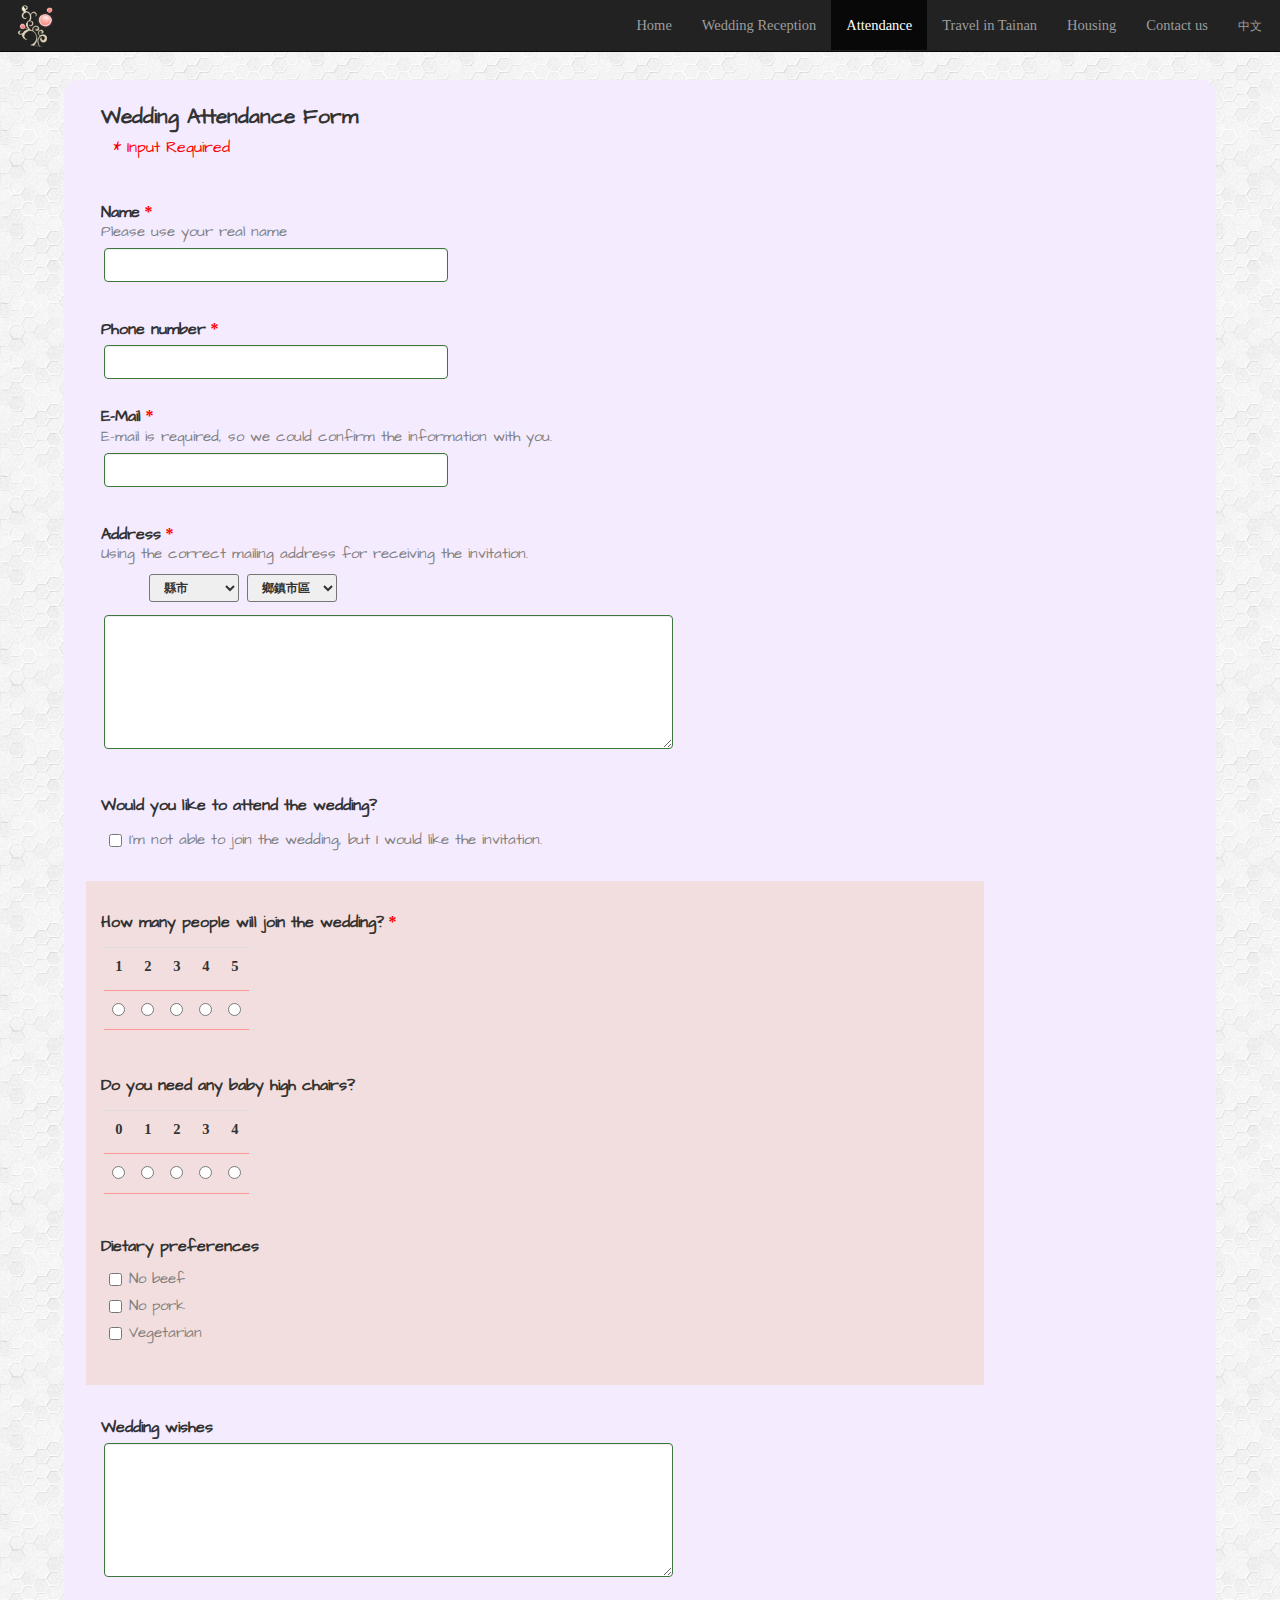
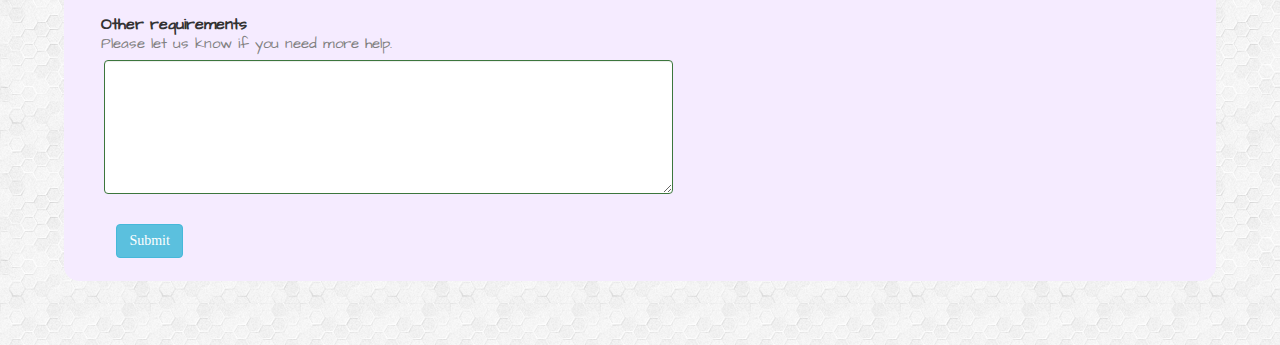
<file: attendance_o.html>
<!DOCTYPE html>
<html>
	<head>
		<meta charset="utf-8">
		<meta http-equiv="X-UA-Compatible" content="IE=edge">
		<meta name="viewport" content="width=device-width, initial-scale=1">
		<!-- The above 3 meta tags *must* come first in the head; any other head content must come *after* these tags -->
		<title>
			Chun-Chieh Lee & Yi-Chun Hsiao | Attendance Form
		</title>

		<!-- Bootstrap -->
		<link href="css/bootstrap.min.css" rel="stylesheet">
		<link href="css/font-awesome.css" rel="stylesheet">
		<link href="css/Customize.css" rel="stylesheet">
		
		<link href='http://fonts.googleapis.com/css?family=Vollkorn' rel='stylesheet' type='text/css'>				<!-- font-family: 'Vollkorn', serif; -->
		<link href='http://fonts.googleapis.com/css?family=Architects+Daughter' rel='stylesheet' type='text/css'>		<!-- font-family: 'Architects Daughter', cursive; -->
		<link href='http://fonts.googleapis.com/css?family=La+Belle+Aurore' rel='stylesheet' type='text/css'>		<!-- font-family: 'La Belle Aurore', cursive;  -->
	
		<!-- HTML5 shim and Respond.js for IE8 support of HTML5 elements and media queries -->
		<!-- WARNING: Respond.js doesn't work if you view the page via file:// -->
		<!--[if lt IE 9]>
		<script src="https://oss.maxcdn.com/html5shiv/3.7.2/html5shiv.min.js"></script>
		<script src="https://oss.maxcdn.com/respond/1.4.2/respond.min.js"></script>
		<![endif]-->
		
		<style type="text/css">			
			body{
				padding-top: 80px;
			}
			
			td {
				border-bottom: 1.5px solid #FF9696;
				text-align: center;
			}
			
			.new_style {
				border: 0;
				padding: 0;
				margin: 5px;
				margin-right: -8px;
				text-align: center;
				background: transparent;
				width: 40px;
				font: 18px Vollkorn
			}
			
			.new_style2 {
				border: 0;
				padding: 0;
				margin-left: 12px;
				width: 100%;
				background: transparent;
			}
			
			.btn_new {	
				margin-left: 8px;	
			}
		</style>
	</head>
	
	<body class="zh">
		<!-- Navbar -->
		<div class="navbar navbar-inverse navbar-fixed-top">
			<!-- Brand and toggle get grouped for better mobile display -->
			<div class="navbar-header">
				<a class="navbar-brand" href="index.html"><img src="img/Brand_icon1.png" width="42pt" style="margin-top: -10px;"></a>
				<a class="navbar-toggle" data-toggle="collapse" data-target=".navbar-collapse">
					<span class="icon-bar"></span>
					<span class="icon-bar"></span>
					<span class="icon-bar"></span>
				</a>
			</div>
			
			<!-- Collection of nav links, forms, and other content for toggling -->
			<div class="navbar-collapse collapse">
				<ul class="nav navbar-nav navbar-right">
					<li lang="zh"><a href="index.html">首頁</a></li>
					<li lang="en"><a href="index.html">Home</a></li>
					<li lang="zh"><a href="venue.html">婚宴資訊</a></li>
					<li lang="en"><a href="venue.html">Wedding Reception</a></li>
					<li class="active" lang="zh"><a href="attendance.html">婚宴出席調查</a></li>
					<li class="active" lang="en"><a href="attendance.html">Attendance</a></li>
					<li lang="zh"><a href="travel.html">旅遊資訊</a></li>
					<li lang="en"><a href="travel.html">Travel in Tainan</a></li>
					<li lang="zh"><a href="housing.html">住宿資訊</a></li>
					<li lang="en"><a href="housing.html">Housing</a></li>
					<li lang="zh"><a href="contact_us.html">聯絡我們</a></li>
					<li lang="en"><a href="contact_us.html">Contact us</a></li>
					<li lang="en"><a href="#" onclick="ChangeLang()"><small>中文</small>&nbsp;&nbsp;&nbsp;&nbsp;&nbsp;</a></li>
					<li lang="zh"><a href="#" onclick="ChangeLang()"><small>English</small>&nbsp;&nbsp;&nbsp;</a></li>
				</ul>
			</div>
		</div>	


		<div class="container-fluid">
			<div class="row  row-padded">
				<div class="col-md-12 col-lg-12">
					<p style="font-size: 16pt; color: dark gray" lang="zh"><strong>婚宴參加意願表單</strong></p>
					<p style="font-size: 16pt; color: dark gray; font-family: 'Architects Daughter', cursive" lang="en"><strong>Wedding Attendance Form</strong></p>
					
					<p style="font-size: 12pt; color: red;  line-height: 50%;" lang="zh">&nbsp;&nbsp;* 必要欄位</p>
					<p style="font-size: 12pt; color: red; font-family: 'Architects Daughter', cursive;  line-height: 50%;" lang="en">&nbsp;&nbsp;* Input Required</p>	
					
					<p>&nbsp;</p>				
					<iframe name="iframe_contact" style="display:none;" onload="redirect()"></iframe>
					<form name="form_submit" id="form_submit" class="form-horizontal col-md-10 col-lg-10" action="https://docs.google.com/forms/d/1JQOn8YJh4sxOPRKfRl4kQ3yeDM3MWG7nH-kWlpjpnoU/formResponse" method="post" target="iframe_contact" onsubmit="sent_contact=true">

						<div class="form-group has-success has-feedback">
							<p><label style="line-height: 30%; font-size: 12pt;" lang="zh">姓名</label><label style="font-size: 12pt; color: red;  line-height: 50%;" lang="zh">&nbsp;*</label></p>
							<p><label style="line-height: 30%; font-size: 12pt; font-family: 'Architects Daughter', cursive;" lang="en">Name</label><label style="font-size: 12pt; color: red;  line-height: 50%;" lang="en">&nbsp;*</label></p>	
							<p style="font-size: 11pt; color: gray; margin-top: -10px;" lang="zh">請留下您的真實姓名</p>
							<p style="font-size: 11pt; color: gray; margin-top: -10px; font-family: 'Architects Daughter', cursive;" lang="en">Please use your real name</p>
							<div class="col-xs-8 col-sm-8 col-md-6 col-lg-5" style="margin-top: -5px; margin-left: -12px;">
								<input type="text" class="form-control" name="entry.362471959" id="name" required>
								<span class="glyphicon form-control-feedback" id="name_g"></span>
							</div>
						</div>
						
						<div class="form-group has-success has-feedback">
							<p><label style="line-height: 30%; font-size: 12pt; margin-top: 20px;" lang="zh">聯絡電話</label><label style="font-size: 12pt; color: red;  line-height: 50%;" lang="zh">&nbsp;*</label></p>
							<p><label style="line-height: 30%; font-size: 12pt; margin-top: 20px; font-family: 'Architects Daughter', cursive;" lang="en">Phone number</label><label style="font-size: 12pt; color: red;  line-height: 50%;" lang="en">&nbsp;*</label></p>
							<div class="col-xs-8 col-sm-8 col-md-6 col-lg-5" style="margin-top: -5px; margin-left: -12px;">
								<input type="text" class="form-control" name="entry.1559158161" id="tel" required>
								<span class="glyphicon form-control-feedback" id="tel_g"></span>
							</div>
						</div>
						
						<div class="form-group has-success has-feedback">
							<p><label style="line-height: 30%; font-size: 12pt; margin-top: 20px; font-family: 'Architects Daughter', cursive;">E-Mail</label><label style="font-size: 12pt; color: red;  line-height: 50%;">&nbsp;*</label></p>	
							<p style="font-size: 11pt; color: gray; margin-top: -10px;" lang="zh">我們會使用E-mail來與您確認相關資訊</p>
							<p style="font-size: 11pt; color: gray; margin-top: -10px; font-family: 'Architects Daughter', cursive;" lang="en">E-mail is required, so we could confirm the information with you.</p>						
							<div class="col-xs-8 col-sm-8 col-md-6 col-lg-5" style="margin-top: -5px; margin-left: -12px;">
								<input type="text" class="form-control" name="entry.1907224416" id="mail" required>
								<span class="glyphicon form-control-feedback" id="mail_g"></span>
							</div>
						</div>
						
						<div class="form-group has-success has-feedback">
							<p><label style="line-height: 30%; font-size: 12pt; margin-top: 20px;" lang="zh">聯絡地址</label><label style="font-size: 12pt; color: red;  line-height: 50%;" lang="zh">&nbsp;*</label></p>
							<p><label style="line-height: 30%; font-size: 12pt; margin-top: 20px; font-family: 'Architects Daughter', cursive;" lang="en">Address</label><label style="font-size: 12pt; color: red;  line-height: 50%;" lang="en">&nbsp;*</label></p>								
							<p style="font-size: 11pt; color: gray; margin-top: -10px;" lang="zh">我們會請郵差杯杯把喜帖送到所填寫的地址</p>
							<p style="font-size: 11pt; color: gray; margin-top: -10px; font-family: 'Architects Daughter', cursive;" lang="en">Using the correct mailing address for receiving the invitation.</p>
							<div class="col-xs-12 col-sm-11 col-md-10 col-lg-9" style="margin-top: -5px; margin-left: -12px;">
								<label id="twzipcode"></label>
							</div>
							<div class="col-xs-10 col-sm-10 col-md-9 col-lg-8" style="margin-top: 5px; margin-left: -12px;">
								<textarea class="form-control" rows="6" name="entry.138321243" id="addr" required></textarea>
								<span class="glyphicon form-control-feedback" id="addr_g"></span>
							</div>
						</div>
						
						<div class="form-group has-success has-feedback">
							<p><label style="font-size: 12pt; margin-top: 20px;" lang="zh">出席意願</label></p>
							<p><label style="font-size: 12pt; margin-top: 20px; font-family: 'Architects Daughter', cursive;" lang="en">Would you like to attend the wedding?</label></p>								
							<div class="checkbox col-xs-12 col-sm-12 col-md-11 col-lg-10" style="margin-top: -10px; margin-left: -7px;">
								<label style="font-size: 11pt; color: gray;" lang="zh"><input type="checkbox" value="1" name="entry.820093067" role="checkbox" onchange="chk_change(this)" id="attendance">無法出席婚宴，但我想要喜帖</label>
								<label style="font-size: 11pt; color: gray; font-family: 'Architects Daughter', cursive;" lang="en"><input type="checkbox" value="1" name="entry.820093067" role="checkbox" onchange="chk_change(this)" id="attendance_e">I'm not able to join the wedding, but I would like the invitation.</label>
							</div>
						</div>
						
						<div class="bg-danger" id="perfer_block" style="margin-left: -30px; margin-top:30px;">
							<div class="form-group has-success has-feedback" style="margin-left: 15px; ">
								<p><label style="font-size: 12pt; margin-top: 20px;" lang="zh">出席人數</label><label style="font-size: 12pt; color: red;  line-height: 50%;" lang="zh">&nbsp;*</label></p>
								<p><label style="font-size: 12pt; margin-top: 20px; font-family: 'Architects Daughter', cursive;" lang="en">How many people will join the wedding?</label><label style="font-size: 12pt; color: red;  line-height: 50%;" lang="en">&nbsp;*</label></p>
								<div class="btn-group col-xs-8 col-sm-8 col-md-6 col-lg-5" style="margin-top: -2px; margin-left: -12px;">
									<table class="table" style="width:80px;">
										<tr>
											<td><label>1</label></td>
											<td><label>2</label></td>
											<td><label>3</label></td>
											<td><label>4</label></td>
											<td><label>5</label></td>
										</tr>								
										<tr role="radiogroup">
											<td><div><input type="radio" name="entry.1020267687" value="1" id="people_2" role="radio"></div></td>
											<td><div><input type="radio" name="entry.1020267687" value="2" id="people_3" role="radio"></div></td>
											<td><div><input type="radio" name="entry.1020267687" value="3" id="people_4" role="radio"></div></td>
											<td><div><input type="radio" name="entry.1020267687" value="4" id="people_5" role="radio"></div></td>
											<td><div><input type="radio" name="entry.1020267687" value="5" id="people_6" role="radio"></div></td>
										</tr>
									</table>
								</div>
								<!-- ******************************************************************************************************************************
								<div class="btn-group col-xs-8 col-sm-8 col-md-6 col-lg-5" style="margin-top: -2px; margin-left: -12px;" data-toggle="buttons">
									<label class="btn btn-danger btn-sm">
										<input type="radio" value="1" name="entry.1020267687">1</label>
									<label class="btn btn-danger btn-sm">
										<input type="radio" value="2" name="entry.1020267687" >2</label>
									<label class="btn btn-danger btn-sm">
										<input type="radio" value="3" name="entry.1020267687" checked="">3</label>
								</div>
								******************************************************************************************************************************* -->
							</div>
							
							<div class="form-group has-success has-feedback" style="margin-left: 15px;">
								<p><label style="font-size: 12pt; " lang="zh">兒童</label></p>
								<p><label style="font-size: 12pt; margin-top: -10px; font-family: 'Architects Daughter', cursive;" lang="en">Do you need any baby high chairs?</label></p>								
								<p style="font-size: 11pt; color: gray; margin-top: -10px;" lang="zh">有需要兒童座椅的家長請來這邊登記唷</p>		
								<div class="btn-group col-xs-8 col-sm-8 col-md-6 col-lg-5" style="margin-top: -2px; margin-left: -12px;">
									<table class="table" style="width:80px;">
										<tr>
											<td><label>0</label></td>
											<td><label>1</label></td>
											<td><label>2</label></td>
											<td><label>3</label></td>
											<td><label>4</label></td>
										</tr>									
										<tr role="radiogroup">
											<td><div><input type="radio" name="entry.1970618506" value="0" id="child_1" role="radio"></div></td>
											<td><div><input type="radio" name="entry.1970618506" value="1" id="child_2" role="radio"></div></td>
											<td><div><input type="radio" name="entry.1970618506" value="2" id="child_3" role="radio"></div></td>
											<td><div><input type="radio" name="entry.1970618506" value="3" id="child_4" role="radio"></div></td>
											<td><div><input type="radio" name="entry.1970618506" value="4" id="child_5" role="radio"></div></td>
										</tr>
									</table>
								</div>
							</div>
							
							<div class="form-group has-success has-feedback" style="margin-left: 15px;margin-top:-5px;">
								<p><label style="line-height: 30%; font-size: 12pt; margin-top: 20px;" lang="zh">飲食習慣</label></p>
								<p><label style="line-height: 30%; font-size: 12pt; margin-top: 10px; font-family: 'Architects Daughter', cursive;" lang="en">Dietary preferences</label></p>								
								<div class="checkbox col-xs-11 col-sm-10 col-md-9 col-lg-8" style="margin-top: -10px; margin-left: -7px;">
									<div style="margin-top: 5px;" >
										<label style="font-size: 11pt; color: gray;" lang="zh"><input type="checkbox" name="entry.1144105956" value="&#19981;&#21507;&#29275;" id="diet_1">不吃牛</label>
										<label style="font-size: 11pt; color: gray; font-family: 'Architects Daughter', cursive;" lang="en"><input type="checkbox" name="entry.1144105956" value="&#19981;&#21507;&#29275;" id="diet_e1">No beef</label>
									</div>
									<div style="margin-top: 5px;" >
										<label style="font-size: 11pt; color: gray;" lang="zh"><input type="checkbox" name="entry.1144105956" value="&#19981;&#21507;&#35948;" id="diet_2">不吃豬</label>
										<label style="font-size: 11pt; color: gray; font-family: 'Architects Daughter', cursive;" lang="en"><input type="checkbox" name="entry.1144105956" value="&#19981;&#21507;&#35948;" id="diet_e2">No pork</label>
									</div>
									<div style="margin-top: 5px;" >
										<label style="font-size: 11pt; color: gray;" lang="zh"><input type="checkbox" name="entry.1144105956" value="&#33593;&#32032;" id="diet_3">茹素</label>
										<label style="font-size: 11pt; color: gray; font-family: 'Architects Daughter', cursive;" lang="en"><input type="checkbox" name="entry.1144105956" value="&#33593;&#32032;" id="diet_e3">Vegetarian</label>
									</div>
									<div style="margin-top: 5px;" >
										<label style="font-size: 11pt; color: gray;" lang="zh"><input type="checkbox" name="entry.1144105956" value="__other_option__" id="diet_4">其他需求: <input type="text" name="entry.1144105956.other_option_response" value="" id="diet_input" style="width:60%"></label>
									</div>
								</div>
							</div>
							<p>&nbsp;</p>
						</div>
						
						<div class="form-group has-success has-feedback">
							<p><label style="line-height: 30%; font-size: 12pt; margin-top: 20px;" lang="zh">想跟新人說的悄悄話</label></p>
							<p><label style="line-height: 30%; font-size: 12pt; margin-top: 20px; font-family: 'Architects Daughter', cursive;" lang="en">Wedding wishes</label></p>								
							<div class="col-xs-10 col-sm-10 col-md-9 col-lg-8" style="margin-top: -5px; margin-left: -12px;">
								<textarea class="form-control" rows="6" name="entry.467563562" id="wish"></textarea>
							</div>
						</div>
						
						
						<div class="form-group has-success has-feedback">
							<p><label style="line-height: 30%; font-size: 12pt; margin-top: 20px;" lang="zh">其他需求</label></p>
							<p><label style="line-height: 30%; font-size: 12pt; margin-top: 20px; font-family: 'Architects Daughter', cursive;" lang="en">Other requirements</label></p>								
							<p style="font-size: 11pt; color: gray; margin-top: -10px;" lang="zh">若有任何需要我們協助的地方、再麻煩您不吝告知</p>
							<p style="font-size: 11pt; color: gray; margin-top: -10px; font-family: 'Architects Daughter', cursive;" lang="en">Please let us know if you need more help.</p>
							<div class="col-xs-10 col-sm-10 col-md-9 col-lg-8" style="margin-top: -5px; margin-left: -12px;">
								<textarea class="form-control" rows="6" name="entry.1555130583" id="need"></textarea>
							</div>
						</div>
						
						<div class="form-group has-success has-feedback">
							<div>
								<input type="hidden" name="pageHistory" value="0">
							</div>
						</div>
						
						<!-- <button type="submit" class="btn btn-primary" lang="zh">遞交表單</button> -->
						<!-- <button type="submit" class="btn btn-primary" lang="en">Submit</button> -->
						<button type="button" class="btn btn-info" onclick="checkform()" lang="zh">遞交表單</button>
						<button type="button" class="btn btn-info" onclick="checkform()" lang="en">Submit</button>
												
						<!-- Modal -->
						<div id="SubmitModal" class="modal fade" role="dialog">
							<div class="modal-dialog">
								<!-- Modal content-->
								<div class="modal-content">
									<div class="modal-body">
										<p style="font-size: 12pt; color: gray;" lang="zh">請確認您的資料是否正確。</p>
										<p style="font-size: 12pt; color: gray; font-family: 'Architects Daughter', cursive;" lang="en">Please confirm your information.</p>
										<p style="font-size: 12pt; color: gray;" lang="zh"><input class="new_style2" type="text" id="name_chk_cht" readonly="readonly"></p>
										<p style="font-size: 12pt; color: gray; font-family: 'Architects Daughter', cursive;" lang="en"><input class="new_style2" type="text" id="name_chk_eng" readonly="readonly"></p>
										<p style="font-size: 12pt; color: gray;" lang="zh"><input class="new_style2" type="text" id="tel_chk_cht" readonly="readonly"></p>
										<p style="font-size: 12pt; color: gray; font-family: 'Architects Daughter', cursive;" lang="en"><input class="new_style2" type="text" id="tel_chk_eng" readonly="readonly"></p>
										<p style="font-size: 12pt; color: gray;" lang="zh"><input class="new_style2" type="text" id="email_chk_cht" readonly="readonly"></p>
										<p style="font-size: 12pt; color: gray; font-family: 'Architects Daughter', cursive;" lang="en"><input class="new_style2" type="text" id="email_chk_eng" readonly="readonly"></p>
										<p style="font-size: 12pt; color: gray;" lang="zh"><textarea class="new_style2" type="text" rows="2" id="addr_chk_cht" readonly="readonly"></textarea></p>
										<p style="font-size: 12pt; color: gray; font-family: 'Architects Daughter', cursive;" lang="en"><textarea class="new_style2" rows="2"  type="text" id="addr_chk_eng" readonly="readonly"></textarea></p>
										<p style="font-size: 12pt; color: gray;" lang="zh"><input class="new_style2" type="text" id="attendance_chk_cht" readonly="readonly"></p>
										<p style="font-size: 12pt; color: gray; font-family: 'Architects Daughter', cursive;" lang="en"><input class="new_style2" type="text" id="attendance_chk_eng" readonly="readonly"></p>
										<p style="font-size: 12pt; color: gray;" lang="zh"><input class="new_style2" type="text" id="people_chk_cht" readonly="readonly" hidden></p>
										<p style="font-size: 12pt; color: gray; font-family: 'Architects Daughter', cursive;" lang="en"><input class="new_style2" type="text" id="people_chk_eng" readonly="readonly" hidden></p>
										<p style="font-size: 12pt; color: gray;" lang="zh"><input class="new_style2" type="text" id="child_chk_cht" readonly="readonly" hidden></p>
										<p style="font-size: 12pt; color: gray; font-family: 'Architects Daughter', cursive;" lang="en"><input class="new_style2" type="text" id="child_chk_eng" readonly="readonly" hidden></p>
										<p style="font-size: 12pt; color: gray;" lang="zh"><input class="new_style2" type="text" id="prefer_chk_cht" readonly="readonly" hidden></p>
										<p style="font-size: 12pt; color: gray; font-family: 'Architects Daughter', cursive;" lang="en"><input class="new_style2" type="text" id="prefer_chk_eng" readonly="readonly" hidden></p>
										<p style="font-size: 12pt; color: gray;" lang="zh"><textarea class="new_style2" type="text" rows="2" id="wish_chk_cht" readonly="readonly" hidden></textarea></p>
										<p style="font-size: 12pt; color: gray; font-family: 'Architects Daughter', cursive;" lang="en"><textarea class="new_style2" rows="2" type="text" id="wish_chk_eng" readonly="readonly" hidden></textarea></p>
										<p style="font-size: 12pt; color: gray;" lang="zh"><textarea class="new_style2" type="text" rows="2" id="need_chk_cht" readonly="readonly" hidden></textarea></p>
										<p style="font-size: 12pt; color: gray; font-family: 'Architects Daughter', cursive;" lang="en"><textarea class="new_style2" rows="2" type="text" id="need_chk_eng" readonly="readonly" hidden></textarea></p>
									</div>
									<div class="modal-footer" style="text-align: center;">
										<button type="submit" class="btn btn-default" onclick="monitor()" lang="zh">確認</button>
										<button type="submit" class="btn btn-default" onclick="monitor()" lang="en">Confirm</button>
										<button type="button" class="btn btn-default" data-dismiss="modal" lang="zh">修改</button>
										<button type="button" class="btn btn-default" data-dismiss="modal" lang="en">Modify</button>
									</div>
								</div>
							</div>
						</div>

					</form>
				</div>
			</div>
		</div>
		


		<!-- jQuery (necessary for Bootstrap's JavaScript plugins) -->
		<!-- <script src="https://ajax.googleapis.com/ajax/libs/jquery/1.11.2/jquery.min.js"></script> -->
		<!-- Include all compiled plugins (below), or include individual files as needed -->
		<script src="js/jquery-1.11.3.min.js"></script>	
		<script src="js/bootstrap.min.js"></script>		
		<!-- <script src="js/jquery-2.1.4.min.js"></script> -->
		<script src="js/jquery.validate.min.js"></script>
		
		<script src="js/jquery.twzipcode-1.7.0.js"></script>
		<script type="text/javascript">		
			$('#twzipcode').twzipcode();
		</script>
		
		<script type="text/javascript">
			var today = new Date();
			var t = today.getHours();
			$(window).load(function() { 
			if(t<6){
				$('body').css('background', 'url(img/bg_img1.png)');
			}
			else if(t<18){
				$('body').css('background', 'url(img/bg_img2.png)');
			}
			else
				$('body').css('background', 'url(img/bg_img1.png)');
			});
		</script>
		
		<script type="text/javascript">
			
			$(window).load(function() { 
				var lang = window.navigator.language[0] + window.navigator.language[1];
				if(lang == "en"){
					document.body.className = document.body.className.replace("zh", "en");
				}
			});
			
			function ChangeLang () {
				if( document.body.className == "en") {
					document.body.className = document.body.className.replace("en", "zh");
				}
				else {
					document.body.className = document.body.className.replace("zh", "en");
				}					
			}

			var required_msg = "必要欄位, Required Field.";
			var email_msg = "E-mail格式不符, Please enter a valid email address.";
			$(window).load(function(){
				$('form').validate({    
					rules: {
						"entry.362471959": {
							required: true
						},
						"entry.1559158161": {
							required: true
						},
						"entry.1907224416": {
							required: true,
							email: true
						},
						"entry.138321243": {
							required: true,
							minlength: 17
						},
						"entry.1020267687": {
							required: true
						}
					},
					highlight: function(element) {
						var id_attr = "#" + $( element ).attr("id") + "_g";
						$(element).closest('.form-group').removeClass('has-success').addClass('has-error');
						$(id_attr).removeClass('glyphicon-ok').addClass('glyphicon-remove');
					},
					unhighlight: function(element) {
						var id_attr = "#" + $( element ).attr("id") + "_g";
						$(element).closest('.form-group').removeClass('has-error').addClass('has-success');
						$(id_attr).removeClass('glyphicon-remove').addClass('glyphicon-ok');
					},
					errorElement: 'span',
					errorClass: 'help-block',
					errorPlacement: function(error, element) {
						if(element.length) {
							error.insertAfter(element);
						} else {
							error.insertAfter(element);
						}
					},
					messages: {
						"entry.362471959": {
							required: required_msg
						},
						"entry.138321243": {
							minlength: "請輸入完整的地址唷, please enter a valid address."
						},
						"entry.1020267687": {
							required: ""
						}
					}
				});
			});
			
			$(document).ready(function() {
				$(window).keydown(function(event){
					if(event.keyCode == 13) {
						event.preventDefault();
						return false;
					}
				});
			});	
			
			function checkform() 
			{				
				if( $("#form_submit").valid() ) {
					get_modal_value();					
					$('#SubmitModal').modal('show');
				}
				else {
					$("#form_submit").validate().focusInvalid();
					//alert("Name must be filled out");
				}
			}
			
			function get_modal_value() 
			{
				document.getElementById("name_chk_cht").value = "姓名: " + document.getElementById("name").value;
				document.getElementById("name_chk_eng").value = "Name: " + document.getElementById("name").value;
				
				document.getElementById("tel_chk_cht").value = "聯絡電話: " + document.getElementById("tel").value;
				document.getElementById("tel_chk_eng").value = "Phone number: " + document.getElementById("tel").value;
				
				document.getElementById("email_chk_cht").value = "E-Mail: " + document.getElementById("mail").value;
				document.getElementById("email_chk_eng").value = "E-Mail: " + document.getElementById("mail").value;
				
				document.getElementById("addr_chk_cht").value = "聯絡地址: " + document.getElementById("addr").value;
				document.getElementById("addr_chk_eng").value = "Address: " + document.getElementById("addr").value;
				
				
				// CHT --
				if( !document.getElementById("attendance").checked){
					// document.getElementById("attendance_chk_cht").value = "您會出席我們的喜宴";
					document.getElementById("attendance_chk_cht").value = "";
					
					if( document.getElementById("people_2").checked) {
						document.getElementById("people_chk_cht").value = "出席人數: 1";
					}
					else if( document.getElementById("people_3").checked) {
						document.getElementById("people_chk_cht").value = "出席人數: 2";
					}
					else if( document.getElementById("people_4").checked) {
						document.getElementById("people_chk_cht").value = "出席人數: 3";
					}
					else if( document.getElementById("people_5").checked) {
						document.getElementById("people_chk_cht").value = "出席人數: 4";
					}
					else if( document.getElementById("people_6").checked) {
						document.getElementById("people_chk_cht").value = "出席人數: 5";
					}
					document.getElementById("people_chk_cht").removeAttribute("hidden");
					
					if( document.getElementById("child_1").checked) {
						document.getElementById("child_chk_cht").value = "兒童人數: 0";
						document.getElementById("child_chk_cht").removeAttribute("hidden");
					}
					else if( document.getElementById("child_2").checked) {
						document.getElementById("child_chk_cht").value = "兒童人數: 1";
						document.getElementById("child_chk_cht").removeAttribute("hidden");
					}
					else if( document.getElementById("child_3").checked) {
						document.getElementById("child_chk_cht").value = "兒童人數: 2";
						document.getElementById("child_chk_cht").removeAttribute("hidden");		
					}
					else if( document.getElementById("child_4").checked) {
						document.getElementById("child_chk_cht").value = "兒童人數: 3";
						document.getElementById("child_chk_cht").removeAttribute("hidden");	
					}
					else if( document.getElementById("child_5").checked) {
						document.getElementById("child_chk_cht").value = "兒童人數: 4";
						document.getElementById("child_chk_cht").removeAttribute("hidden");
					}

														
					if( document.getElementById("diet_1").checked || document.getElementById("diet_2").checked || document.getElementById("diet_3").checked || document.getElementById("diet_4").checked ) {
						document.getElementById("prefer_chk_cht").value = "飲食習慣: ";
						document.getElementById("prefer_chk_cht").removeAttribute("hidden");		
						
						if(document.getElementById("diet_1").checked)
							document.getElementById("prefer_chk_cht").value += document.getElementById("diet_1").value + " ";
							
						if(document.getElementById("diet_2").checked)
							document.getElementById("prefer_chk_cht").value += document.getElementById("diet_2").value + " ";
							
						if(document.getElementById("diet_3").checked)
							document.getElementById("prefer_chk_cht").value += document.getElementById("diet_3").value + " ";
							
						if(document.getElementById("diet_4").checked)
							document.getElementById("prefer_chk_cht").value += document.getElementById("diet_input").value;
					} else {
						// document.getElementById("prefer_chk_cht").setAttribute("class", "hidden");	
						document.getElementById("prefer_chk_cht").value ="";						
					}

				}
				else {
					document.getElementById("attendance_chk_cht").value = "您無法出席婚宴，但願意收到喜帖";
					
					// document.getElementById("people_chk_cht").setAttribute("class", "hidden");
					
					// document.getElementById("child_chk_cht").setAttribute("class", "hidden");
					
					// document.getElementById("prefer_chk_cht").setAttribute("class", "hidden");
					
					document.getElementById("people_chk_cht").value ="";
					
					document.getElementById("child_chk_cht").value ="";
					
					document.getElementById("prefer_chk_cht").value ="";			
				}
				// CHT --
				
				// Eng ---
				if( !document.getElementById("attendance_e").checked){
					// document.getElementById("attendance_chk_eng").value = "You will join our wedding";	
					document.getElementById("attendance_chk_eng").value = "";	
					
					if( document.getElementById("people_2").checked) {
						document.getElementById("people_chk_eng").value = "1 person will join the wedding";
					}
					else if( document.getElementById("people_3").checked) {
						document.getElementById("people_chk_eng").value = "2 people will join the wedding";
					}
					else if( document.getElementById("people_4").checked) {
						document.getElementById("people_chk_eng").value = "3 people will join the wedding";
					}
					else if( document.getElementById("people_5").checked) {
						document.getElementById("people_chk_eng").value = "4 people will join the wedding";
					}
					else if( document.getElementById("people_6").checked) {
						document.getElementById("people_chk_eng").value = "5 people will join the wedding";
					}		
					document.getElementById("people_chk_eng").removeAttribute("hidden");
					
					if( document.getElementById("child_1").checked) {
						document.getElementById("child_chk_eng").value = "You don't need any baby high chair";
						document.getElementById("child_chk_eng").removeAttribute("hidden");
					}
					else if( document.getElementById("child_2").checked) {
						document.getElementById("child_chk_eng").value = "You need 1 baby high chair";
						document.getElementById("child_chk_eng").removeAttribute("hidden");
					}
					else if( document.getElementById("child_3").checked) {
						document.getElementById("child_chk_eng").value = "You need 2 baby high chairs";
						document.getElementById("child_chk_eng").removeAttribute("hidden");
					}
					else if( document.getElementById("child_4").checked) {
						document.getElementById("child_chk_eng").value = "You need 3 baby high chairs";
						document.getElementById("child_chk_eng").removeAttribute("hidden");
					}
					else if( document.getElementById("child_5").checked) {
						document.getElementById("child_chk_eng").value = "You need 4 baby high chairs";
						document.getElementById("child_chk_eng").removeAttribute("hidden");
					}
					
					if( document.getElementById("diet_e1").checked || document.getElementById("diet_e2").checked || document.getElementById("diet_e3").checked ) {
						document.getElementById("prefer_chk_eng").value = "Dietary preferences: ";
						document.getElementById("prefer_chk_eng").removeAttribute("hidden");	
						
						if(document.getElementById("diet_e1").checked)
							document.getElementById("prefer_chk_eng").value += "No beef, ";	
							
						if(document.getElementById("diet_e2").checked)
							document.getElementById("prefer_chk_eng").value += "No pork, ";		
							
						if(document.getElementById("diet_e3").checked)
							document.getElementById("prefer_chk_eng").value += "Vegetarian";	
							
					} else {
						// document.getElementById("prefer_chk_eng").setAttribute("class", "hidden");	
						document.getElementById("prefer_chk_eng").value ="";						
					}

				}
				else {
					document.getElementById("attendance_chk_eng").value = "You're not able to join the wedding, but still want to get the invitation";
					
					// document.getElementById("people_chk_eng").setAttribute("class", "hidden");	
					
					// document.getElementById("child_chk_eng").setAttribute("class", "hidden");	
					
					// document.getElementById("prefer_chk_eng").setAttribute("class", "hidden");	
					
					document.getElementById("people_chk_eng").value ="";
					
					document.getElementById("child_chk_eng").value ="";	
					
					document.getElementById("prefer_chk_eng").value ="";					
				}
				// Eng --------------------
				
				if( document.getElementById("wish").value != "" ) {
					document.getElementById("wish_chk_cht").value = "想跟新人說的悄悄話: " + document.getElementById("wish").value;
					document.getElementById("wish_chk_cht").removeAttribute("hidden");
					document.getElementById("wish_chk_eng").value = "Wedding wishes: " + document.getElementById("wish").value;		
					document.getElementById("wish_chk_eng").removeAttribute("hidden");
				}
				else {
					document.getElementById("wish_chk_cht").value = "";
					// document.getElementById("wish_chk_cht").setAttribute("class", "hidden");
					document.getElementById("wish_chk_eng").value = "";		
					// document.getElementById("wish_chk_eng").setAttribute("class", "hidden");		
				}
				
				if( document.getElementById("need").value != "" ) {
					document.getElementById("need_chk_cht").value = "其他需求: " + document.getElementById("need").value;
					document.getElementById("need_chk_cht").removeAttribute("hidden");
					document.getElementById("need_chk_eng").value = "Other requirements: " + document.getElementById("need").value;
					document.getElementById("need_chk_eng").removeAttribute("hidden");
				}
				else {				
					document.getElementById("need_chk_cht").value = "";
					// document.getElementById("need_chk_cht").setAttribute("class", "hidden");
					document.getElementById("need_chk_eng").value = "";
					// document.getElementById("need_chk_eng").setAttribute("class", "hidden");
				}
			}
			
			function submitted() 
			{
				$("#client.form_submit")[0].reset();
			}		
			
			var counter = 0;
			var reload_tag = 0;
			function monitor() {
				counter++;
				reload_tag = 1;
				if(counter > 1) { return false; }
				if(document.forms["form_submit"]["pageHistory"].value != 0) { return false; }
				return true;
			}
			
			function redirect() {
				var tmp = document.forms["form_submit"]["pageHistory"].value;
				tmp++;
				document.forms["form_submit"]["pageHistory"].value = 2;
				//alert(document.forms["form_submit"]["pageHistory"].value);
				window.location.reload();
				//if(typeof sent_contact!='undefined'){window.location='index.html';}
			}
			
			$('#SubmitModal').on('hidden.bs.modal', function () {
				if( reload_tag == 1 )
					window.location.reload();			
			})
			
			function chk_change(checkbox) {
				if (checkbox.checked) {
					document.getElementById("perfer_block").style.display = 'none';
				}
				else {
					document.getElementById("perfer_block").style.display = 'block';
				}
			}
		</script>
		
		<script>
			(function(i,s,o,g,r,a,m){i['GoogleAnalyticsObject']=r;i[r]=i[r]||function(){
			(i[r].q=i[r].q||[]).push(arguments)},i[r].l=1*new Date();a=s.createElement(o),
			m=s.getElementsByTagName(o)[0];a.async=1;a.src=g;m.parentNode.insertBefore(a,m)
			})(window,document,'script','//www.google-analytics.com/analytics.js','ga');
		
			ga('create', 'UA-63687888-3', 'auto');		
			ga('send', 'pageview');
		</script>
		
	</body>
</html>
</file>
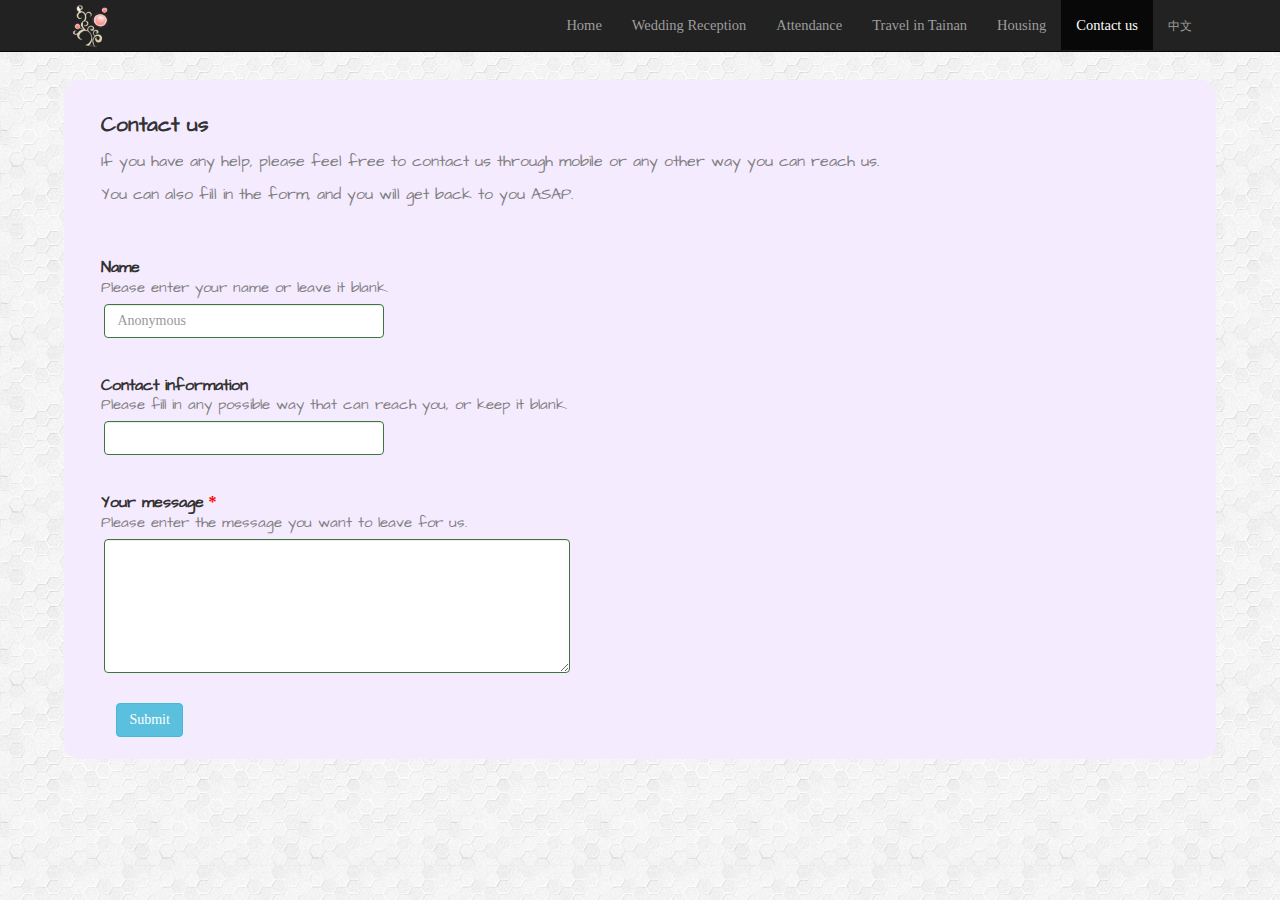
<file: contact_us.html>
<!DOCTYPE html>
<html>
	<head>
		<meta charset="utf-8">
		<meta http-equiv="X-UA-Compatible" content="IE=edge">
		<meta name="viewport" content="width=device-width, initial-scale=1">
		<!-- The above 3 meta tags *must* come first in the head; any other head content must come *after* these tags -->
		<title>
			Chun-Chieh Lee & Yi-Chun Hsiao | Contact us
		</title>

		<!-- Bootstrap -->
		<link href="css/bootstrap.min.css" rel="stylesheet">
		<link href="css/font-awesome.css" rel="stylesheet">
		<link href="css/Customize.css" rel="stylesheet">
		
		<link href='http://fonts.googleapis.com/css?family=Vollkorn' rel='stylesheet' type='text/css'>				<!-- font-family: 'Vollkorn', serif; -->
		<link href='http://fonts.googleapis.com/css?family=Architects+Daughter' rel='stylesheet' type='text/css'>		<!-- font-family: 'Architects Daughter', cursive; -->
		<link href='http://fonts.googleapis.com/css?family=La+Belle+Aurore' rel='stylesheet' type='text/css'>		<!-- font-family: 'La Belle Aurore', cursive;  -->
	
		<!-- HTML5 shim and Respond.js for IE8 support of HTML5 elements and media queries -->
		<!-- WARNING: Respond.js doesn't work if you view the page via file:// -->
		<!--[if lt IE 9]>
		<script src="https://oss.maxcdn.com/html5shiv/3.7.2/html5shiv.min.js"></script>
		<script src="https://oss.maxcdn.com/respond/1.4.2/respond.min.js"></script>
		<![endif]-->
		
		<style type="text/css">			
			body{
				padding-top: 80px;
			}
						
			.row-padded{
				padding-top: 30px;
			}
		</style>
	</head>
	
	<body class="zh">
		<!-- Navbar -->
		<nav class="navbar navbar-inverse navbar-fixed-top">
		<div class="container">
			<!-- Brand and toggle get grouped for better mobile display -->
			<div class="navbar-header">
				<a class="navbar-brand" href="index.html"><img src="img/Brand_icon1.png" width="42pt" style="margin-top: -10px;"></a>
				<button type="button" class="navbar-toggle" data-toggle="collapse" data-target=".navbar-collapse">
					<span class="icon-bar"></span>
					<span class="icon-bar"></span>
					<span class="icon-bar"></span>
				</button>
			</div>
			
			<!-- Collection of nav links, forms, and other content for toggling -->
			<div class="navbar-collapse collapse">
				<ul class="nav navbar-nav navbar-right">
					<li lang="zh"><a href="index.html">首頁</a></li>
					<li lang="en"><a href="index.html">Home</a></li>
					<li lang="zh"><a href="venue.html">婚宴資訊</a></li>
					<li lang="en"><a href="venue.html">Wedding Reception</a></li>
					<li lang="zh"><a href="attendance.html">婚宴出席調查</a></li>
					<li lang="en"><a href="attendance.html">Attendance</a></li>
					<li lang="zh"><a href="travel.html">旅遊資訊</a></li>
					<li lang="en"><a href="travel.html">Travel in Tainan</a></li>
					<li lang="zh"><a href="housing.html">住宿資訊</a></li>
					<li lang="en"><a href="housing.html">Housing</a></li>
					<li class="active" lang="zh"><a href="contact_us.html">聯絡我們</a></li>
					<li class="active" lang="en"><a href="contact_us.html">Contact us</a></li>
					<li lang="en"><a href="#" onclick="ChangeLang()"><small>中文</small>&nbsp;&nbsp;&nbsp;&nbsp;&nbsp;</a></li>
					<li lang="zh"><a href="#" onclick="ChangeLang()"><small>English</small>&nbsp;&nbsp;&nbsp;</a></li>
				</ul>
			</div>
		</div>	
		</nav>
		
		<div class="container-fluid">
			<div class="row row-padded">
				<div class="col-sm-12 col-md-10">
					<p style="font-size: 16pt; color: dark gray" lang="zh"><strong>聯絡我們</strong></p>
					<p style="font-size: 16pt; color: dark gray; font-family: 'Architects Daughter', cursive" lang="en"><strong>Contact us</strong></p>
					<p style="font-size: 12pt; color: gray;" lang="zh">如果有任何需求或問題，請您直接打給我們、或使用任何的通訊軟體。您也可以填寫下面的表單與我們反映。我們會立即與您連絡。</p>
					<p style="font-size: 12pt; color: gray; font-family: 'Architects Daughter', cursive;" lang="en">If you have any help, please feel free to contact us through mobile or any other way you can reach us.</p>
					<p style="font-size: 12pt; color: gray; font-family: 'Architects Daughter', cursive;" lang="en">You can also fill in the form, and you will get back to you ASAP.</p>	
					
					<p>&nbsp;</p>				
					<iframe name="iframe_contact" style="display:none;" onload="redirect()"></iframe>
					<form name="form_submit" id="form_submit" class="form-horizontal col-md-10 col-lg-10" action="https://docs.google.com/forms/d/1L2s2_QRlgQzz9FJSe-IOtrGpmO_957baNiOMJojXwes/formResponse" method="post" target="iframe_contact" onsubmit="sent_contact=true">

						<div class="form-group has-success has-feedback">
							<p><label style="line-height: 30%; font-size: 12pt;" lang="zh">您的稱呼</label></p>
							<p><label style="line-height: 30%; font-size: 12pt; font-family: 'Architects Daughter', cursive;" lang="en">Name</label></p>
							<p style="font-size: 11pt; color: gray; margin-top: -10px;" lang="zh">請輸入您的姓名或暱稱，或是使用匿名。</p>
							<p style="font-size: 11pt; color: gray; margin-top: -10px; font-family: 'Architects Daughter', cursive;" lang="en">Please enter your name or leave it blank.</p>
							<div class="col-xs-8 col-sm-8 col-md-6 col-lg-5" style="margin-top: -5px; margin-left: -12px;">
								<input type="text" class="form-control" name="entry.205605236" id="name" placeholder="Anonymous" lang="en">
								<input type="text" class="form-control" name="entry.205605236" id="name" placeholder="匿名" lang="zh">
							</div>
						</div>
						
						<div class="form-group has-success has-feedback">
							<p><label style="line-height: 30%; font-size: 12pt; margin-top: 20px;" lang="zh">連絡方式</label></p>
							<p><label style="line-height: 30%; font-size: 12pt; margin-top: 20px; font-family: 'Architects Daughter', cursive;" lang="en">Contact information</label></p>							
							<p style="font-size: 11pt; color: gray; margin-top: -10px;" lang="zh">請輸入您的連絡方式，如手機、信箱、Facebook或是Line</p>
							<p style="font-size: 11pt; color: gray; margin-top: -10px; font-family: 'Architects Daughter', cursive;" lang="en">Please fill in any possible way that can reach you, or keep it blank.</p>
							<div class="col-xs-8 col-sm-8 col-md-6 col-lg-5" style="margin-top: -5px; margin-left: -12px;">
								<input type="text" class="form-control" name="entry.1116024617" id="info">
							</div>
						</div>
						
						<div class="form-group has-success has-feedback">
							<p><label style="line-height: 30%; font-size: 12pt; margin-top: 20px;" lang="zh">您想說的話</label><label style="font-size: 12pt; color: red;  line-height: 50%;" lang="zh">&nbsp;*</label></p>
							<p><label style="line-height: 30%; font-size: 12pt; margin-top: 20px; font-family: 'Architects Daughter', cursive;" lang="en">Your message</label><label style="font-size: 12pt; color: red;  line-height: 50%;" lang="en">&nbsp;*</label></p>	
							<p style="font-size: 11pt; color: gray; margin-top: -10px;" lang="zh">請輸入您想跟我們說的內容</p>
							<p style="font-size: 11pt; color: gray; margin-top: -10px; font-family: 'Architects Daughter', cursive;" lang="en">Please enter the message you want to leave for us.</p>						
							<div class="col-xs-10 col-sm-10 col-md-9 col-lg-8" style="margin-top: -5px; margin-left: -12px;">
								<textarea class="form-control" rows="6" name="entry.1916295821" id="message" required></textarea>
								<span class="glyphicon form-control-feedback" id="message_g"></span>
							</div>
						</div>
						
						<div class="form-group has-success has-feedback">
							<div>
								<input type="hidden" name="pageHistory" value="0">
							</div>
						</div>
						
						<!-- <button type="submit" class="btn btn-primary" lang="zh">遞交表單</button> -->
						<!-- <button type="submit" class="btn btn-primary" lang="en">Submit</button> -->
						<button type="button" class="btn btn-info" onclick="monitor()" lang="zh">遞交表單</button>
						<button type="button" class="btn btn-info" onclick="monitor()" lang="en">Submit</button>
												
						<!-- Modal -->
						<div id="SubmitModal" class="modal fade" role="dialog">
							<div class="modal-dialog">
								<!-- Modal content-->
								<div class="modal-content">
									<div class="modal-body" style="text-align: center;">
										<p style="font-size: 12pt; color: gray;" lang="zh">感謝您的留言，我們將盡快與您聯繫。</p>
										<p style="font-size: 12pt; color: gray; font-family: 'Architects Daughter', cursive;" lang="en">Thanks for you message, we will get back to you ASAP.</p>
									</div>
									<div class="modal-footer" style="text-align: center;">
										<button type="button" class="btn btn-default" onclick="reload()" lang="zh">關閉</button>
										<button type="button" class="btn btn-default" onclick="reload()" lang="en">Close</button>
									</div>
								</div>
							</div>
						</div>

					</form>
				</div>
			</div>
		</div>
		


		<!-- jQuery (necessary for Bootstrap's JavaScript plugins) -->
		<!-- <script src="https://ajax.googleapis.com/ajax/libs/jquery/1.11.2/jquery.min.js"></script> -->
		<!-- Include all compiled plugins (below), or include individual files as needed -->
		<script src="js/jquery-1.11.3.min.js"></script>	
		<script src="js/bootstrap.min.js"></script>		
		<!-- <script src="js/jquery-2.1.4.min.js"></script> -->
		<script src="js/jquery.validate.js"></script>
		
		<script type="text/javascript">
			var today = new Date();
			var t = today.getHours();
			$(window).load(function() { 
			if(t<6){
				$('body').css('background', 'url(img/bg_img1.png)');
			}
			else if(t<18){
				$('body').css('background', 'url(img/bg_img2.png)');
			}
			else
				$('body').css('background', 'url(img/bg_img1.png)');
			});
		</script>
		
		<script type="text/javascript">
			
			$(window).load(function() { 
				var lang = window.navigator.language[0] + window.navigator.language[1];
				if(lang == "en"){
					document.body.className = document.body.className.replace("zh", "en");
				}
			});
			
			function ChangeLang () {
				if( document.body.className == "en") {
					document.body.className = document.body.className.replace("en", "zh");
				}
				else {
					document.body.className = document.body.className.replace("zh", "en");
				}					
			}

			var required_msg = "必要欄位, Required Field";			
			$(window).load(function(){
				$('form').validate({    
					rules: {
						"entry.1916295821": {
							required: true
						}
					},
					highlight: function(element) {
						var id_attr = "#" + $( element ).attr("id") + "_g";
						$(element).closest('.form-group').removeClass('has-success').addClass('has-error');
						$(id_attr).removeClass('glyphicon-ok').addClass('glyphicon-remove');
					},
					unhighlight: function(element) {
						var id_attr = "#" + $( element ).attr("id") + "_g";
						$(element).closest('.form-group').removeClass('has-error').addClass('has-success');
						$(id_attr).removeClass('glyphicon-remove').addClass('glyphicon-ok');
					},
					errorElement: 'span',
					errorClass: 'help-block',
					errorPlacement: function(error, element) {
						if(element.length) {
							error.insertAfter(element);
						} else {
							error.insertAfter(element);
						}
					},
					messages: {
						"entry.1916295821": {
							required: required_msg
						}
					}
				});
			});
			
			$(document).ready(function() {
				$(window).keydown(function(event){
					if(event.keyCode == 13) {
						event.preventDefault();
						return false;
					}
				});
			});
			
			var counter = 0;
			function monitor() {
				$("#form_submit").valid();
				counter++;
				if(counter > 1) { return false; }
				$("#form_submit").submit();
			}

			function reload() {
				window.location.reload();
			}
			
			function redirect() {
				$('#SubmitModal').modal('show');
			}
			
			$('#SubmitModal').on('hidden.bs.modal', function () {
				window.location.reload();			
			})
		</script>
		
		<script>
			(function(i,s,o,g,r,a,m){i['GoogleAnalyticsObject']=r;i[r]=i[r]||function(){
			(i[r].q=i[r].q||[]).push(arguments)},i[r].l=1*new Date();a=s.createElement(o),
			m=s.getElementsByTagName(o)[0];a.async=1;a.src=g;m.parentNode.insertBefore(a,m)
			})(window,document,'script','//www.google-analytics.com/analytics.js','ga');
			
			ga('create', 'UA-63687888-6', 'auto');
			ga('send', 'pageview');
		</script>
	</body>
</html>
</file>
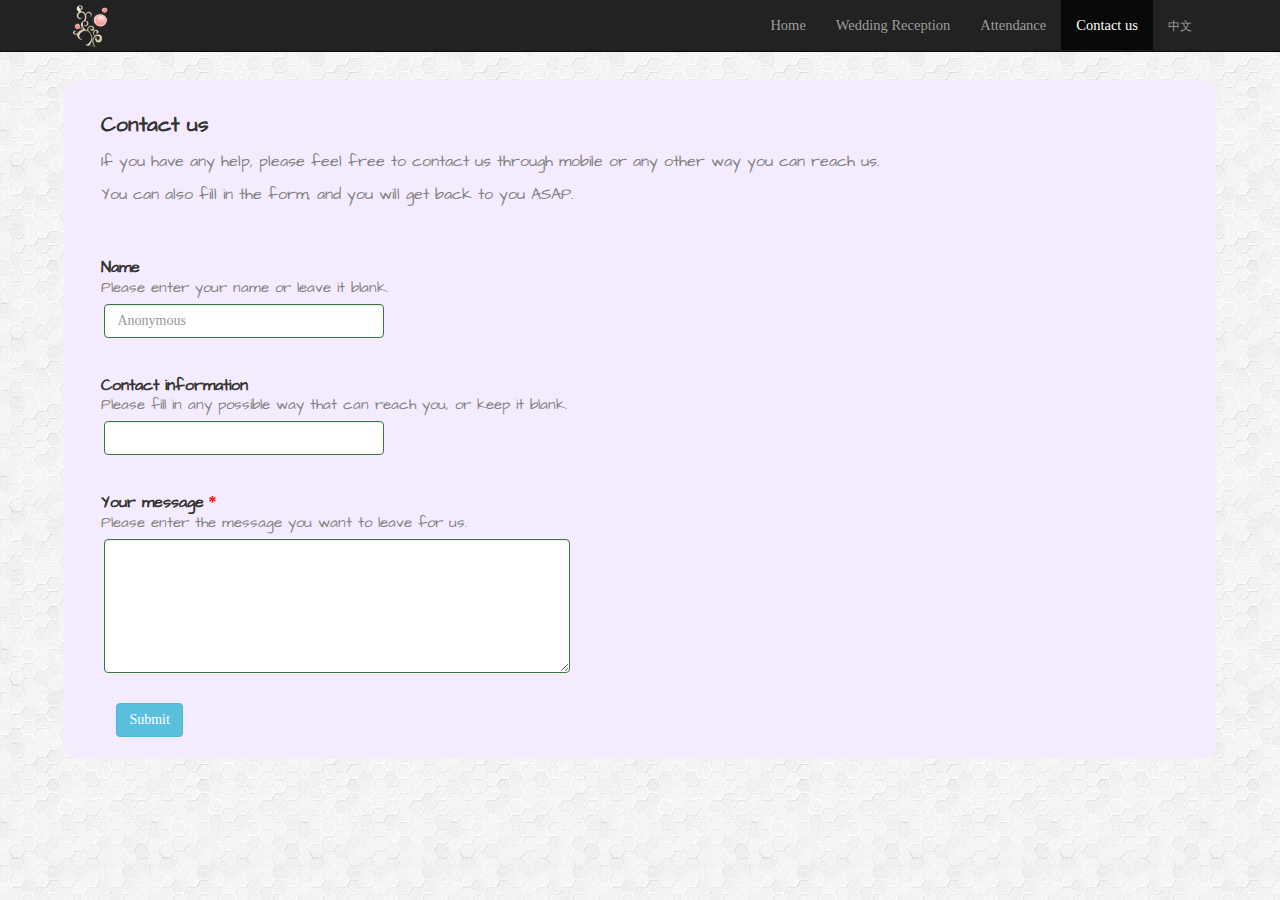
<file: contact_us_chiayi.html>
<!DOCTYPE html>
<html>
	<head>
		<meta charset="utf-8">
		<meta http-equiv="X-UA-Compatible" content="IE=edge">
		<meta name="viewport" content="width=device-width, initial-scale=1">
		<!-- The above 3 meta tags *must* come first in the head; any other head content must come *after* these tags -->
		<title>
			Chun-Chieh Lee & Yi-Chun Hsiao | Contact us
		</title>

		<!-- Bootstrap -->
		<link href="css/bootstrap.min.css" rel="stylesheet">
		<link href="css/font-awesome.css" rel="stylesheet">
		<link href="css/Customize.css" rel="stylesheet">
		
		<link href='http://fonts.googleapis.com/css?family=Vollkorn' rel='stylesheet' type='text/css'>				<!-- font-family: 'Vollkorn', serif; -->
		<link href='http://fonts.googleapis.com/css?family=Architects+Daughter' rel='stylesheet' type='text/css'>		<!-- font-family: 'Architects Daughter', cursive; -->
		<link href='http://fonts.googleapis.com/css?family=La+Belle+Aurore' rel='stylesheet' type='text/css'>		<!-- font-family: 'La Belle Aurore', cursive;  -->
	
		<!-- HTML5 shim and Respond.js for IE8 support of HTML5 elements and media queries -->
		<!-- WARNING: Respond.js doesn't work if you view the page via file:// -->
		<!--[if lt IE 9]>
		<script src="https://oss.maxcdn.com/html5shiv/3.7.2/html5shiv.min.js"></script>
		<script src="https://oss.maxcdn.com/respond/1.4.2/respond.min.js"></script>
		<![endif]-->
		
		<style type="text/css">			
			body{
				padding-top: 80px;
			}
						
			.row-padded{
				padding-top: 30px;
			}
		</style>
	</head>
	
	<body class="zh">
		<!-- Navbar -->
		<nav class="navbar navbar-inverse navbar-fixed-top">
		<div class="container">
			<!-- Brand and toggle get grouped for better mobile display -->
			<div class="navbar-header">
				<a class="navbar-brand" href="index_chiayi.html"><img src="img/Brand_icon1.png" width="42pt" style="margin-top: -10px;"></a>
				<button type="button" class="navbar-toggle" data-toggle="collapse" data-target=".navbar-collapse">
					<span class="icon-bar"></span>
					<span class="icon-bar"></span>
					<span class="icon-bar"></span>
				</button>
			</div>
			
			<!-- Collection of nav links, forms, and other content for toggling -->
			<div class="navbar-collapse collapse">
				<ul class="nav navbar-nav navbar-right">
					<li lang="zh"><a href="index_chiayi.html">首頁</a></li>
					<li lang="en"><a href="index_chiayi.html">Home</a></li>
					<li lang="zh"><a href="venue_chiayi.html">婚宴資訊</a></li>
					<li lang="en"><a href="venue_chiayi.html">Wedding Reception</a></li>
					<li lang="zh"><a href="attendance_chiayi.html">婚宴出席調查</a></li>
					<li lang="en"><a href="attendance_chiayi.html">Attendance</a></li>
					<li class="active" lang="zh"><a href="contact_us_chiayi.html">聯絡我們</a></li>
					<li class="active" lang="en"><a href="contact_us_chiayi.html">Contact us</a></li>
					<li lang="en"><a href="#" onclick="ChangeLang()"><small>中文</small>&nbsp;&nbsp;&nbsp;&nbsp;&nbsp;</a></li>
					<li lang="zh"><a href="#" onclick="ChangeLang()"><small>English</small>&nbsp;&nbsp;&nbsp;</a></li>
				</ul>
			</div>
		</div>	
		</nav>
		
		<div class="container-fluid">
			<div class="row row-padded">
				<div class="col-sm-12 col-md-10">
					<p style="font-size: 16pt; color: dark gray" lang="zh"><strong>聯絡我們</strong></p>
					<p style="font-size: 16pt; color: dark gray; font-family: 'Architects Daughter', cursive" lang="en"><strong>Contact us</strong></p>
					<p style="font-size: 12pt; color: gray;" lang="zh">如果有任何需求或問題，請您直接打給我們、或使用任何的通訊軟體。您也可以填寫下面的表單與我們反映。我們會立即與您連絡。</p>
					<p style="font-size: 12pt; color: gray; font-family: 'Architects Daughter', cursive;" lang="en">If you have any help, please feel free to contact us through mobile or any other way you can reach us.</p>
					<p style="font-size: 12pt; color: gray; font-family: 'Architects Daughter', cursive;" lang="en">You can also fill in the form, and you will get back to you ASAP.</p>	
					
					<p>&nbsp;</p>				
					<iframe name="iframe_contact" style="display:none;" onload="redirect()"></iframe>
					<form name="form_submit" id="form_submit" class="form-horizontal col-md-10 col-lg-10" action="https://docs.google.com/forms/d/1L2s2_QRlgQzz9FJSe-IOtrGpmO_957baNiOMJojXwes/formResponse" method="post" target="iframe_contact" onsubmit="sent_contact=true">

						<div class="form-group has-success has-feedback">
							<p><label style="line-height: 30%; font-size: 12pt;" lang="zh">您的稱呼</label></p>
							<p><label style="line-height: 30%; font-size: 12pt; font-family: 'Architects Daughter', cursive;" lang="en">Name</label></p>
							<p style="font-size: 11pt; color: gray; margin-top: -10px;" lang="zh">請輸入您的姓名或暱稱，或是使用匿名。</p>
							<p style="font-size: 11pt; color: gray; margin-top: -10px; font-family: 'Architects Daughter', cursive;" lang="en">Please enter your name or leave it blank.</p>
							<div class="col-xs-8 col-sm-8 col-md-6 col-lg-5" style="margin-top: -5px; margin-left: -12px;">
								<input type="text" class="form-control" name="entry.205605236" id="name" placeholder="Anonymous" lang="en">
								<input type="text" class="form-control" name="entry.205605236" id="name" placeholder="匿名" lang="zh">
							</div>
						</div>
						
						<div class="form-group has-success has-feedback">
							<p><label style="line-height: 30%; font-size: 12pt; margin-top: 20px;" lang="zh">連絡方式</label></p>
							<p><label style="line-height: 30%; font-size: 12pt; margin-top: 20px; font-family: 'Architects Daughter', cursive;" lang="en">Contact information</label></p>							
							<p style="font-size: 11pt; color: gray; margin-top: -10px;" lang="zh">請輸入您的連絡方式，如手機、信箱、Facebook或是Line</p>
							<p style="font-size: 11pt; color: gray; margin-top: -10px; font-family: 'Architects Daughter', cursive;" lang="en">Please fill in any possible way that can reach you, or keep it blank.</p>
							<div class="col-xs-8 col-sm-8 col-md-6 col-lg-5" style="margin-top: -5px; margin-left: -12px;">
								<input type="text" class="form-control" name="entry.1116024617" id="info">
							</div>
						</div>
						
						<div class="form-group has-success has-feedback">
							<p><label style="line-height: 30%; font-size: 12pt; margin-top: 20px;" lang="zh">您想說的話</label><label style="font-size: 12pt; color: red;  line-height: 50%;" lang="zh">&nbsp;*</label></p>
							<p><label style="line-height: 30%; font-size: 12pt; margin-top: 20px; font-family: 'Architects Daughter', cursive;" lang="en">Your message</label><label style="font-size: 12pt; color: red;  line-height: 50%;" lang="en">&nbsp;*</label></p>	
							<p style="font-size: 11pt; color: gray; margin-top: -10px;" lang="zh">請輸入您想跟我們說的內容</p>
							<p style="font-size: 11pt; color: gray; margin-top: -10px; font-family: 'Architects Daughter', cursive;" lang="en">Please enter the message you want to leave for us.</p>						
							<div class="col-xs-10 col-sm-10 col-md-9 col-lg-8" style="margin-top: -5px; margin-left: -12px;">
								<textarea class="form-control" rows="6" name="entry.1916295821" id="message" required></textarea>
								<span class="glyphicon form-control-feedback" id="message_g"></span>
							</div>
						</div>
						
						<div class="form-group has-success has-feedback">
							<div>
								<input type="hidden" name="pageHistory" value="0">
							</div>
						</div>
						
						<!-- <button type="submit" class="btn btn-primary" lang="zh">遞交表單</button> -->
						<!-- <button type="submit" class="btn btn-primary" lang="en">Submit</button> -->
						<button type="button" class="btn btn-info" onclick="monitor()" lang="zh">遞交表單</button>
						<button type="button" class="btn btn-info" onclick="monitor()" lang="en">Submit</button>
												
						<!-- Modal -->
						<div id="SubmitModal" class="modal fade" role="dialog">
							<div class="modal-dialog">
								<!-- Modal content-->
								<div class="modal-content">
									<div class="modal-body" style="text-align: center;">
										<p style="font-size: 12pt; color: gray;" lang="zh">感謝您的留言，我們將盡快與您聯繫。</p>
										<p style="font-size: 12pt; color: gray; font-family: 'Architects Daughter', cursive;" lang="en">Thanks for you message, we will get back to you ASAP.</p>
									</div>
									<div class="modal-footer" style="text-align: center;">
										<button type="button" class="btn btn-default" onclick="reload()" lang="zh">關閉</button>
										<button type="button" class="btn btn-default" onclick="reload()" lang="en">Close</button>
									</div>
								</div>
							</div>
						</div>

					</form>
				</div>
			</div>
		</div>
		


		<!-- jQuery (necessary for Bootstrap's JavaScript plugins) -->
		<!-- <script src="https://ajax.googleapis.com/ajax/libs/jquery/1.11.2/jquery.min.js"></script> -->
		<!-- Include all compiled plugins (below), or include individual files as needed -->
		<script src="js/jquery-1.11.3.min.js"></script>	
		<script src="js/bootstrap.min.js"></script>		
		<!-- <script src="js/jquery-2.1.4.min.js"></script> -->
		<script src="js/jquery.validate.js"></script>
		
		<script type="text/javascript">
			var today = new Date();
			var t = today.getHours();
			$(window).load(function() { 
			if(t<6){
				$('body').css('background', 'url(img/bg_img1.png)');
			}
			else if(t<18){
				$('body').css('background', 'url(img/bg_img2.png)');
			}
			else
				$('body').css('background', 'url(img/bg_img1.png)');
			});
		</script>
		
		<script type="text/javascript">
			
			$(window).load(function() { 
				var lang = window.navigator.language[0] + window.navigator.language[1];
				if(lang == "en"){
					document.body.className = document.body.className.replace("zh", "en");
				}
			});
			
			function ChangeLang () {
				if( document.body.className == "en") {
					document.body.className = document.body.className.replace("en", "zh");
				}
				else {
					document.body.className = document.body.className.replace("zh", "en");
				}					
			}

			var required_msg = "必要欄位, Required Field";			
			$(window).load(function(){
				$('form').validate({    
					rules: {
						"entry.1916295821": {
							required: true
						}
					},
					highlight: function(element) {
						var id_attr = "#" + $( element ).attr("id") + "_g";
						$(element).closest('.form-group').removeClass('has-success').addClass('has-error');
						$(id_attr).removeClass('glyphicon-ok').addClass('glyphicon-remove');
					},
					unhighlight: function(element) {
						var id_attr = "#" + $( element ).attr("id") + "_g";
						$(element).closest('.form-group').removeClass('has-error').addClass('has-success');
						$(id_attr).removeClass('glyphicon-remove').addClass('glyphicon-ok');
					},
					errorElement: 'span',
					errorClass: 'help-block',
					errorPlacement: function(error, element) {
						if(element.length) {
							error.insertAfter(element);
						} else {
							error.insertAfter(element);
						}
					},
					messages: {
						"entry.1916295821": {
							required: required_msg
						}
					}
				});
			});
			
			$(document).ready(function() {
				$(window).keydown(function(event){
					if(event.keyCode == 13) {
						event.preventDefault();
						return false;
					}
				});
			});
			
			var counter = 0;
			function monitor() {
				$("#form_submit").valid();
				counter++;
				if(counter > 1) { return false; }
				$("#form_submit").submit();
			}

			function reload() {
				window.location.reload();
			}
			
			function redirect() {
				$('#SubmitModal').modal('show');
			}
			
			$('#SubmitModal').on('hidden.bs.modal', function () {
				window.location.reload();			
			})
		</script>
		
		<script>
			(function(i,s,o,g,r,a,m){i['GoogleAnalyticsObject']=r;i[r]=i[r]||function(){
			(i[r].q=i[r].q||[]).push(arguments)},i[r].l=1*new Date();a=s.createElement(o),
			m=s.getElementsByTagName(o)[0];a.async=1;a.src=g;m.parentNode.insertBefore(a,m)
			})(window,document,'script','//www.google-analytics.com/analytics.js','ga');
			
			ga('create', 'UA-63687888-6', 'auto');
			ga('send', 'pageview');
		</script>
	</body>
</html>
</file>
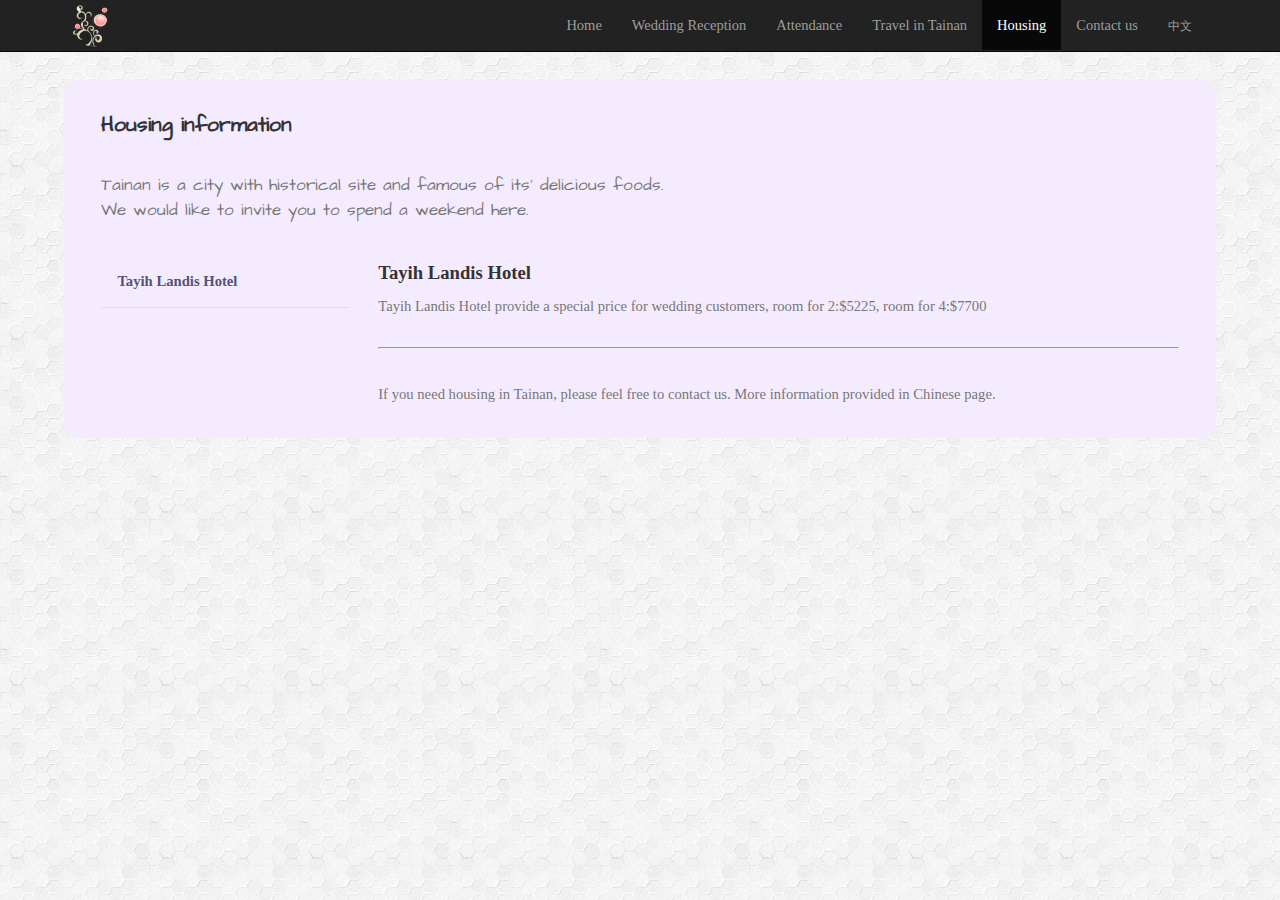
<file: housing.html>
<!DOCTYPE html>
<html>
	<head>
		<meta charset="utf-8">
		<meta http-equiv="X-UA-Compatible" content="IE=edge">
		<meta name="viewport" content="width=device-width, initial-scale=1">
		<!-- The above 3 meta tags *must* come first in the head; any other head content must come *after* these tags -->
		<title>
			Chun-Chieh Lee & Yi-Chun Hsiao | Housing Information
		</title>

		<!-- Bootstrap -->
		<link href="css/bootstrap.min.css" rel="stylesheet">
		<link href="css/font-awesome.css" rel="stylesheet">
		<link href="css/Customize.css" rel="stylesheet">
		
		<link href='http://fonts.googleapis.com/css?family=Vollkorn' rel='stylesheet' type='text/css'>				<!-- font-family: 'Vollkorn', serif; -->
		<link href='http://fonts.googleapis.com/css?family=Architects+Daughter' rel='stylesheet' type='text/css'>		<!-- font-family: 'Architects Daughter', cursive; -->
		<link href='http://fonts.googleapis.com/css?family=La+Belle+Aurore' rel='stylesheet' type='text/css'>		<!-- font-family: 'La Belle Aurore', cursive;  -->
	
		<!-- HTML5 shim and Respond.js for IE8 support of HTML5 elements and media queries -->
		<!-- WARNING: Respond.js doesn't work if you view the page via file:// -->
		<!--[if lt IE 9]>
		<script src="https://oss.maxcdn.com/html5shiv/3.7.2/html5shiv.min.js"></script>
		<script src="https://oss.maxcdn.com/respond/1.4.2/respond.min.js"></script>
		<![endif]-->
		
		<style type="text/css">			
			body{
				padding-top: 80px;
			}			
						
			.row-padded{
				padding-top: 30px;
			}
			
			hr { 
				display: #666699;
				margin-top:30px;
				margin-bottom:10px;
				border-style: inset;
				border-width: 1px;
			}
		</style>
	</head>
	
	<body class="zh">
		<!-- Navbar -->
		<nav class="navbar navbar-inverse navbar-fixed-top">
		<div class="container">
			<!-- Brand and toggle get grouped for better mobile display -->
			<div class="navbar-header">
				<a class="navbar-brand" href="index.html"><img src="img/Brand_icon1.png" width="42pt" style="margin-top: -10px;"></a>
				<button type="button" class="navbar-toggle" data-toggle="collapse" data-target=".navbar-collapse">
					<span class="icon-bar"></span>
					<span class="icon-bar"></span>
					<span class="icon-bar"></span>
				</button>
			</div>
			
			<!-- Collection of nav links, forms, and other content for toggling -->
			<div class="navbar-collapse collapse">
				<ul class="nav navbar-nav navbar-right">
					<li lang="zh"><a href="index.html">首頁</a></li>
					<li lang="en"><a href="index.html">Home</a></li>
					<li lang="zh"><a href="venue.html">婚宴資訊</a></li>
					<li lang="en"><a href="venue.html">Wedding Reception</a></li>
					<li lang="zh"><a href="attendance.html">婚宴出席調查</a></li>
					<li lang="en"><a href="attendance.html">Attendance</a></li>
					<li lang="zh"><a href="travel.html">旅遊資訊</a></li>
					<li lang="en"><a href="travel.html">Travel in Tainan</a></li>
					<li class="active" lang="zh"><a href="housing.html">住宿資訊</a></li>
					<li class="active" lang="en"><a href="housing.html">Housing</a></li>
					<li lang="zh"><a href="contact_us.html">聯絡我們</a></li>
					<li lang="en"><a href="contact_us.html">Contact us</a></li>
					<li lang="en"><a href="#" onclick="ChangeLang()"><small>中文</small>&nbsp;&nbsp;&nbsp;&nbsp;&nbsp;</a></li>
					<li lang="zh"><a href="#" onclick="ChangeLang()"><small>English</small>&nbsp;&nbsp;&nbsp;</a></li>
				</ul>
			</div>
		</div>	
		</nav>

		<div class="container-fluid">
			<div class="row  row-padded">
				<!-- Wedding Information in Chinese -->
				<div class="col-md-12 col-lg-12" lang="zh">
					<p style="font-size: 16pt; color: dark gray"><strong>住宿在台南</strong></p>
					<p class="text-muted" style="font-size: 12pt">各位遠道而來的朋友，台南是個值得一遊的城市，有著古色古香的歷史遺跡，也充滿著令人食指大動的美味小吃。</p>
					<p class="text-muted" style="font-size: 12pt">若時間上允許，不妨規畫個輕旅行，利用周休假日來夜宿到台南吧!!!</p>
					<p>&nbsp;</p>
				</div>
				<!-- Wedding Information in English -->
				<div class="col-md-12 col-lg-12 " lang="en">
					<p style="font-size: 16pt; color: dark gray; font-family: 'Architects Daughter', cursive"><strong>Housing information</strong></p>
					<p style="line-height: 120%;">&nbsp;</p>
					<p class="text-muted" style="font-size: 13pt; font-family: 'Architects Daughter', cursive; line-height: 90%;">Tainan is a city with historical site and famous of its' delicious foods.</p>
					<p class="text-muted" style="font-size: 13pt; font-family: 'Architects Daughter', cursive; line-height: 90%;">We would like to invite you to spend a weekend here.</p>
					<p>&nbsp;</p>
				</div>
				
				<div class="row" lang="zh">				
					<div class="col-md-12 col-lg-12">
						<div class="hidden-xs col-sm-3" id="myScrollspy">
							<ul class="nav nav-tabs nav-stacked affix-top" data-offset-top="125">
								<li><a href="#section-1"><label style="font-size: 11pt">大億麗緻酒店</label></a></li>
								<li><a href="#section-2"><label style="font-size: 11pt">高鐵假期</label></a></li>
								<li><a href="#section-3"><label style="font-size: 11pt">[民宿] 安平．六本木</label></a></li>
								<li><a href="#section-4"><label style="font-size: 11pt">[民宿] 台南蜜屋</label></a></li>
							</ul>
						</div>
					
						<div class="col-xs-12 col-sm-9">
							<p style="font-size: 14pt; color: dark gray" id="section-1"><strong>大億麗緻酒店</strong></p>
								<p class="text-muted" style="font-size: 11pt">大億麗緻酒店針對婚宴客戶有提供住宿半價的優惠，2人房:$5225、4人房:$7700</p>
								<p class="text-muted" style="font-size: 11pt">若有需要的朋友可以跟我們連繫，我們會提供您必要的協助。</p>
								<hr>
							<p style="font-size: 14pt; color: dark gray" id="section-2"><strong>高鐵假期</strong></p>
								<p class="text-muted" style="font-size: 11pt">高鐵假期的房價看起來也很平實，也可以前往 <a target="_blank" href="http://tholiday.thsrc.com.tw/TC/index.aspx">高鐵假期</a> 參考，只是目前尚未有11月的方案。</p>
								<hr>
							<p class="text-muted" style="font-size: 11pt; margin-bottom:15px">台南有很多經濟實惠民宿可供選擇，但我們很難為各位推薦(<label style="color:red;">我們都沒住過</label>)。以下列出的資訊只是我在網路上看到感覺好像還不差的，<label style="color:red;">不代表推薦</label>，僅供參考。</p>
							<p style="font-size: 14pt; color: dark gray" id="section-3"><strong>[民宿] 安平．六本木</strong></p>
								<p class="text-muted" style="font-size: 11pt">看起來房間蠻大的，房間數也不少。</p>
								<p class="text-muted" style="font-size: 11pt">有興趣可前往 <a target="_blank" href="http://jasminelady.pixnet.net/blog/post/42014596-%E3%80%90%E5%8F%B0%E5%8D%97%E2%94%82%E4%BD%8F%E5%AE%BF%E6%8E%A8%E8%96%A6%E3%80%91%E5%AE%89%E5%B9%B3%EF%BC%8E%E5%85%AD%E6%9C%AC%E6%9C%A8%E2%94%82%E6%B0%91%E5%AE%BF%E4%B8%BB%E4%BA%BA">別人的網誌</a> 觀看心得文唷。</p>
								<hr>
							<p style="font-size: 14pt; color: dark gray" id="section-4"><strong>[民宿] 台南蜜屋</strong></p>
								<p class="text-muted" style="font-size: 11pt">離飯店非常近。附近有藍曬圖，也有不少可以吃消夜的地方。</p>
								<p class="text-muted" style="font-size: 11pt">有興趣可前往 <a target="_blank" href="http://honeyhouse.okgo.tw/">民宿官網</a> 。</p>
								<hr>
							<p class="text-muted" style="font-size: 11pt; margin-top:35px">上面僅僅列出幾間我感覺還不錯的，而且離會場距離不遠的民宿。若您有其他中意的民宿想知道附近有甚麼好玩的，或是交通方不方便都可以直接與我們連繫，我們會盡量提供您資訊。</p>
						</div>
					</div>
				</div>
				
				<div class="row" lang="en">				
					<div class="col-md-12 col-lg-12">
						<div class="hidden-xs col-sm-3" id="myScrollspy">
							<ul class="nav nav-tabs nav-stacked affix-top" data-offset-top="125">
								<li><a href="#section-1"><label style="font-size: 11pt">Tayih Landis Hotel</label></a></li>
							</ul>
						</div>
					
						<div class="col-xs-12 col-sm-9">
							<p style="font-size: 14pt; color: dark gray" id="section-1"><strong>Tayih Landis Hotel</strong></p>
								<p class="text-muted" style="font-size: 11pt">Tayih Landis Hotel provide a special price for wedding customers, room for 2:$5225, room for 4:$7700</p>
								<hr>
							<p class="text-muted" style="font-size: 11pt; margin-top:35px">If you need housing in Tainan, please feel free to contact us. More information provided in Chinese page.</p>
						</div>
					</div>
				</div>

			</div>
		</div>

		<!-- jQuery (necessary for Bootstrap's JavaScript plugins) -->
		<!-- <script src="https://ajax.googleapis.com/ajax/libs/jquery/1.11.2/jquery.min.js"></script> -->
		<!-- Include all compiled plugins (below), or include individual files as needed -->
		<script src="js/jquery-1.11.3.min.js"></script>	
		<script src="js/bootstrap.min.js"></script>

		<script type="text/javascript">
			var today = new Date();
			var t = today.getHours();
			$(window).load(function() { 
			if(t<6)
				$('body').css('background', 'url(img/bg_img1.png)');
			else if(t<18)
				$('body').css('background', 'url(img/bg_img2.png)');
			else
				$('body').css('background', 'url(img/bg_img1.png)');
			});
		</script>
		
		<script type="text/javascript">
			$(window).load(function() { 
			var lang = window.navigator.language[0] + window.navigator.language[1];
				if(lang == "en")
					document.body.className = document.body.className.replace("zh", "en");
			});
			
			function ChangeLang () {
				if( document.body.className == "en")
					document.body.className = document.body.className.replace("en", "zh");				
				else
					document.body.className = document.body.className.replace("zh", "en");				
			}
		</script>
		
		<script>
			(function(i,s,o,g,r,a,m){i['GoogleAnalyticsObject']=r;i[r]=i[r]||function(){
			(i[r].q=i[r].q||[]).push(arguments)},i[r].l=1*new Date();a=s.createElement(o),
			m=s.getElementsByTagName(o)[0];a.async=1;a.src=g;m.parentNode.insertBefore(a,m)
			})(window,document,'script','//www.google-analytics.com/analytics.js','ga');
		
			ga('create', 'UA-63687888-5', 'auto');
			ga('send', 'pageview');
		</script>
	</body>
</html>
</file>
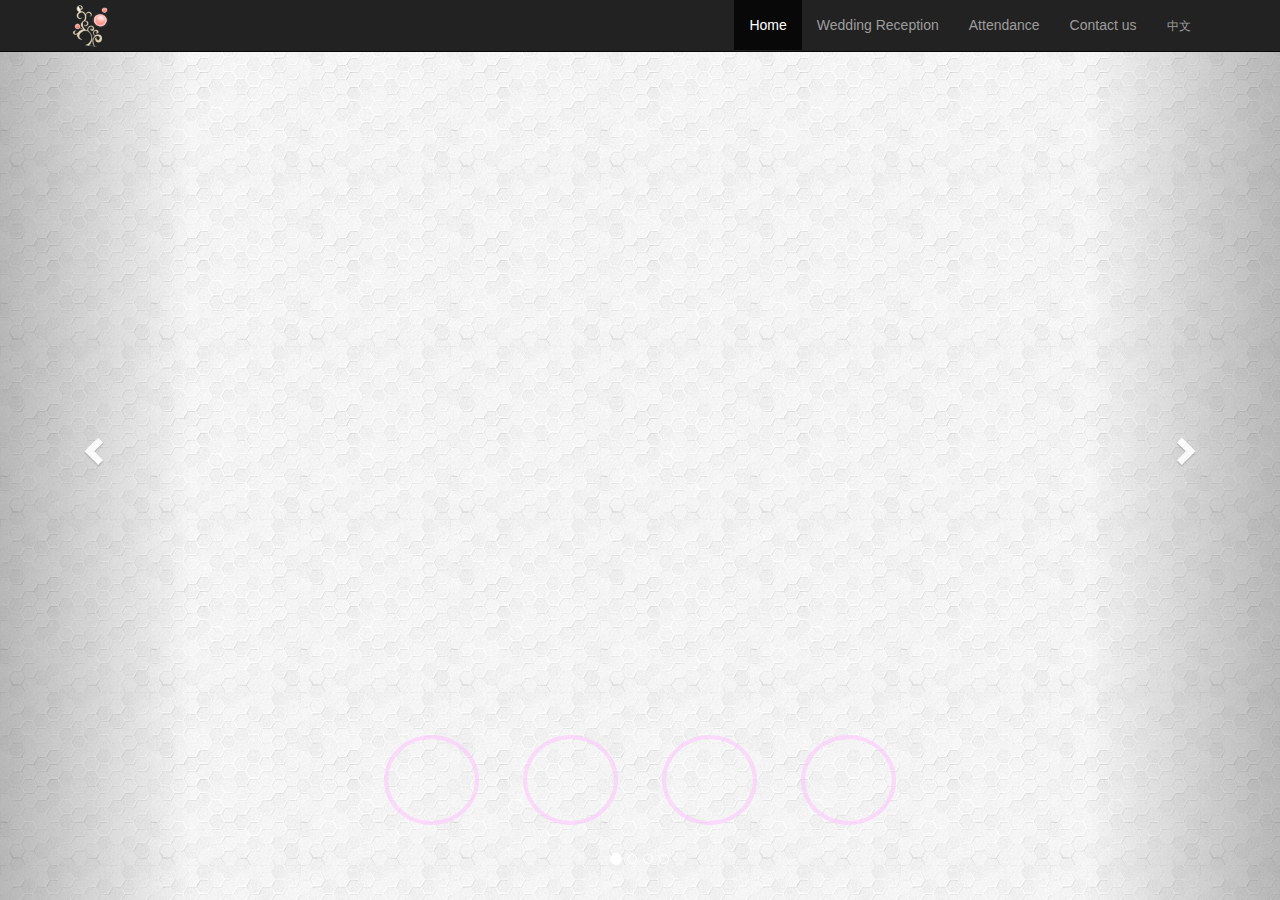
<file: index_chiayi.html>
<!DOCTYPE html>
<html>
	<head>
		<meta charset="utf-8">
		<meta http-equiv="X-UA-Compatible" content="IE=edge">
		<meta name="viewport" content="width=device-width, initial-scale=1">
		<!-- The above 3 meta tags *must* come first in the head; any other head content must come *after* these tags -->
		<title>
			Chun-Chieh Lee & Yi-Chun Hsiao
		</title>

		<!-- Bootstrap -->
		<link href="css/bootstrap.min.css" rel="stylesheet">
		<link href="css/font-awesome.css" rel="stylesheet">
		
		<link href='http://fonts.googleapis.com/css?family=Vollkorn' rel='stylesheet' type='text/css'>				<!-- font-family: 'Vollkorn', serif; -->
		<link href='http://fonts.googleapis.com/css?family=Architects+Daughter' rel='stylesheet' type='text/css'>		<!-- font-family: 'Architects Daughter', cursive; -->
		<link href='http://fonts.googleapis.com/css?family=La+Belle+Aurore' rel='stylesheet' type='text/css'>		<!-- font-family: 'La Belle Aurore', cursive;  -->
		<link href='http://fonts.googleapis.com/css?family=Ubuntu' rel='stylesheet' type='text/css'>				<!-- font-family: 'Ubuntu', sans-serif; -->
	
		<!-- HTML5 shim and Respond.js for IE8 support of HTML5 elements and media queries -->
		<!-- WARNING: Respond.js doesn't work if you view the page via file:// -->
		<!--[if lt IE 9]>
		<script src="https://oss.maxcdn.com/html5shiv/3.7.2/html5shiv.min.js"></script>
		<script src="https://oss.maxcdn.com/respond/1.4.2/respond.min.js"></script>
		<![endif]-->
		
		<style type="text/css">
			body.en :lang(zh) {
				display: none;
			}
			
			body.zh :lang(en) {
				display: none;
			}
			
			@media (max-width: 768px) {
				body {
					margin: 0;
					padding: 0;
				}
			}
			
			h2 {
				color: #8585AD;
				font-size: 22px;
				margin-bottom: 5px;
				font-family: 'Ubuntu', sans-serif;
				text-shadow: 0px 0px 10px #FFF5FF, 0px 0px 10px #FFF5FF, 0px 0px 10px #FFF5FF;
			}
			
			.timer_box{
				margin: 10px 20px;
				display: inline-block;
				padding: 20px 12px 0px 12px;
				text-align: center;
				width: 95px;
				height: 90px;
				border-radius: 50%;
				border: 4px solid rgba(255, 189, 255, .5);
			}
			
			.timer_box h1{
				font-size: 32px;
				margin-top: -2px;
				margin-bottom: 0px;
				font-family: 'Ubuntu', sans-serif;
				color: #FFBDFF;
				text-shadow: 0px 0px 10px #5D5D79;

			}			
			
			.timer_box h5{
				font-size: 14px;
				margin-top: -10px;
				margin-bottom: 5px;
				font-family: 'Ubuntu', sans-serif;
				color: #8585AD;
				text-shadow: 0px 0px 10px #FFF5FF, 0px 0px 10px #FFF5FF, 0px 0px 10px #FFF5FF;
			}
			
			.timer_box p{ margin-top: 0px;}
			#layer{
				background-color: rgba(0, 0, 0, .9);
				left: 0; top: 0;
				width: 100%;
				height: 100%;
				position: fixed;
				z-index: 1;
			}
			
			@media (max-width: 768px) {
				h2 {
					color: #8585AD;
					font-size: 18px;
					margin-bottom: -10px;
					font-family: 'Ubuntu', sans-serif;
					text-shadow: 0px 0px 10px #FFF5FF, 0px 0px 10px #FFF5FF, 0px 0px 10px #FFF5FF;
				}
			
				.timer_box{
					margin: 5px 20px;
					margin-bottom: -10px;
					margin-top: 20px;
					display: inline-block;
					padding: 20px 12px 0px 12px;
					text-align: center;
					width: 85px;
					height: 80px;
					border-radius: 50%;
					border: 4px solid rgba(255, 189, 255, .5);
				}
			
				.timer_box h1{
					font-size: 28px;
					margin-top: -8px;
					margin-bottom: 0px;
					font-family: 'Ubuntu', sans-serif;
					color: #FFBDFF;
					text-shadow: 0px 0px 10px #5D5D79;
				}			
			
				.timer_box h5{
					font-size: 14px;
					margin-top: -10px;
					margin-bottom: 5px;
					font-family: 'Ubuntu', sans-serif;
					color: #8585AD;
					text-shadow: 0px 0px 10px #FFF5FF, 0px 0px 10px #FFF5FF, 0px 0px 10px #FFF5FF;
				}
			
				.timer_box p{ margin-top: 0px;}
				#layer{
					background-color: rgba(0, 0, 0, .9);
					left: 0; top: 0;
					width: 100%;
					height: 100%;
					position: fixed;
					z-index: 1;
				}
			}
		</style>
	</head>
	
	<body class="zh">
	
		<div class="navbar navbar-fixed-bottom">
			<div class="container" style="text-align: Center" lang="en">
				<div id="message"></div>
			</div>
			<div class="container" style="text-align: Center" lang="zh">
				<div id="message_cht"></div>
			</div>
			<div class="container" style="margin-bottom: 60px; text-align: Center" lang="en">
				<div id="days" class="timer_box"></div>
				<div id="hours" class="timer_box"></div>
				<div id="minutes" class="timer_box"></div>
				<div id="seconds" class="timer_box"></div>
			</div>
			<div class="container" style="margin-bottom: 60px; text-align: Center" lang="zh">
				<div id="days_cht" class="timer_box"></div>
				<div id="hours_cht" class="timer_box"></div>
				<div id="minutes_cht" class="timer_box"></div>
				<div id="seconds_cht" class="timer_box"></div>
			</div>
		</div>
	
		<!-- Navbar -->
		<nav class="navbar navbar-inverse navbar-fixed-top">
		<div class="container">
			<!-- Brand and toggle get grouped for better mobile display -->
			<div class="navbar-header">
				<a class="navbar-brand" href="index_chiayi.html"><img src="img/Brand_icon1.png" width="42pt" style="margin-top: -10px;"></a>
				<button type="button" class="navbar-toggle" data-toggle="collapse" data-target=".navbar-collapse">
					<span class="icon-bar"></span>
					<span class="icon-bar"></span>
					<span class="icon-bar"></span>
				</button>
			</div>
			
			<!-- Collection of nav links, forms, and other content for toggling -->
			<div class="navbar-collapse collapse">
				<ul class="nav navbar-nav navbar-right">
					<li class="active" lang="zh"><a href="index_chiayi.html">首頁</a></li>
					<li class="active" lang="en"><a href="index_chiayi.html">Home</a></li>
					<li lang="zh"><a href="venue_chiayi.html">婚宴資訊</a></li>
					<li lang="en"><a href="venue_chiayi.html">Wedding Reception</a></li>
					<li lang="zh"><a href="attendance_chiayi.html">婚宴出席調查</a></li>
					<li lang="en"><a href="attendance_chiayi.html">Attendance</a></li>
					<li lang="zh"><a href="contact_us_chiayi.html">聯絡我們</a></li>
					<li lang="en"><a href="contact_us_chiayi.html">Contact us</a></li>
					<li lang="en"><a href="#" onclick="ChangeLang()"><small>中文</small>&nbsp;&nbsp;&nbsp;&nbsp;&nbsp;</a></li>
					<li lang="zh"><a href="#" onclick="ChangeLang()"><small>English</small>&nbsp;&nbsp;&nbsp;</a></li>
				</ul>
			</div>
		</div>
		</nav>
		<!-- This is a typical Twitter Bootstrap Carousel for desktop-->
		<!-- Carousel -->
		<div id="myCarousel" class="carousel slide" data-ride="carousel">
			<!-- Indicators -->
			<ol class="carousel-indicators">
				<li data-target="#myCarousel" data-slide-to="0" class="active"></li>
				<li data-target="#myCarousel" data-slide-to="1"></li>
				<li data-target="#myCarousel" data-slide-to="2"></li>
				<li data-target="#myCarousel" data-slide-to="3"></li>
			</ol>
			
			<!-- Carousel items -->
			<div class="carousel-inner">
				<div class="active item">
					<img src="https://lh3.googleusercontent.com/eRwcB3-X3SvGFsHEf-ATGL4-Wai6mbmXTZ04nPudR1A=w832-h547-no" alt="">
				</div>
				<div class="item">
					<img src="https://lh3.googleusercontent.com/KBAnowqWSGBrl0P4p87o1AGT7nBPm9hkYB7vIc44F7A=w832-h552-no" alt="">
				</div>
				<div class="item">
					<img src="https://lh3.googleusercontent.com/3ZpVM4k_fsYucpq5bL1MX_MVinhyIQJxC6fCa8KgQrU=w833-h546-no" alt="">
                </div>
				<div class="item">
					<img src="https://lh3.googleusercontent.com/N_0JlSRGLDkHrULS5MHZOGl1YGaoXYBDkKhYRY-aez4=w832-h551-no" alt="">
                </div>
			</div>
			
			<!-- Carousel nav -->
			<a class="carousel-control left" href="#myCarousel" data-slide="prev">
				<span class="glyphicon glyphicon-chevron-left"></span>
			</a>
			<a class="carousel-control right" href="#myCarousel" data-slide="next">
				<span class="glyphicon glyphicon-chevron-right"></span>
			</a>
		</div>
		
		<!-- jQuery (necessary for Bootstrap's JavaScript plugins) -->
		<!-- <script src="https://ajax.googleapis.com/ajax/libs/jquery/1.11.2/jquery.min.js"></script> -->
		<!-- Include all compiled plugins (below), or include individual files as needed -->
		<script src="js/jquery-1.11.3.min.js"></script>	
		<script src="js/bootstrap.min.js"></script>

		<script type="text/javascript">
			// set the date we're counting down to
			var target_date = new Date(2015, 08, 26, 12, 00);
			
			// update the tag with id "countdown" every 1 second
			setInterval(function () {
				// find the amount of "seconds" between now and target
				var current_date = new Date();
				var seconds_left = (target_date - current_date) / 1000;
				
				if( target_date < current_date ){
					days.innerHTML = '<h1>0</h1><p>Day</p>';
					hours.innerHTML = '<h1>0</h1><p>Hour</p>';
					minutes.innerHTML = '<h1>0</h1><p>Minute</p>';
					seconds.innerHTML = '<h1>0</h1><p>Second</p>';
					
					days_cht.innerHTML = '<h1>0</h1><p>日</p>';
					hours_cht.innerHTML = '<h1>0</h1><p>時</p>';
					minutes_cht.innerHTML = '<h1>0</h1><p>分</p>';
					seconds_cht.innerHTML = '<h1>0</h1><p>秒</p>';	

					var tmp = ( current_date - target_date ) / 1000;
					
					if( tmp > 10800 ){
						message.innerHTML = '<h2>Wedding is over.</h2>';
						message_cht.innerHTML = '<h2>婚禮已經結束囉</h2>';
					} 
					else {
						message.innerHTML = "<h2>It's wedding time.</h2>";
						message_cht.innerHTML = '<h2>婚禮進行中</h2>';					
					}
				}
				else {
					var seconds_left = (target_date - current_date) / 1000;
					
					d = parseInt(seconds_left / 86400);
					seconds_left = seconds_left % 86400;
					if( d == 0 ) {
						days.innerHTML = '<h1>0</h1><p><h5><strong>Day</strong></h5></p>';
						days_cht.innerHTML = '<h1>0</h1><p><h5><strong>日</strong></h5></p>';
					}
					else {
						days.innerHTML = '<h1>'+d+'</h1><p><h5><strong>Days</strong></h5></p>';
						days_cht.innerHTML = '<h1>'+d+'</h1><p><h5><strong>日</strong></h5></p>';
					}
				
					h = parseInt(seconds_left / 3600);
					seconds_left = seconds_left % 3600;
					if( h == 0 ) {
						hours.innerHTML = '<h1>0</h1><p><h5><strong>Hour</strong></h5></p>';
						hours_cht.innerHTML = '<h1>0</h1><p><h5><strong>時</strong></h5></p>';
					}
					else {
						hours.innerHTML = '<h1>'+h+'</h1><p><h5><strong>Hours</strong></h5></p>';
						hours_cht.innerHTML = '<h1>'+h+'</h1><p><h5><strong>時</strong></h5></p>';
					}
				
					m = parseInt(seconds_left / 60);
					if( m == 0 ) {
						minutes.innerHTML = '<h1>0</h1><h5><p><strong>Minute</strong></h5></p>';
						minutes_cht.innerHTML = '<h1>0</h1><h5><p><strong>分</strong></h5></p>';
					}
					else	{
						minutes.innerHTML = '<h1>'+m+'</h1><p><h5><strong>Minutes</strong></h5></p>';
						minutes_cht.innerHTML = '<h1>'+m+'</h1><p><h5><strong>分</strong></h5></p>';
					}
					
					s = parseInt(seconds_left % 60);
					if( s == 0 ) {
						seconds.innerHTML = '<h1>0</h1><p><h5><strong>Second</strong></h5></p>';
						seconds_cht.innerHTML = '<h1>0</h1><p><h5><strong>秒</strong></h5></p>';
					}
					else {
						seconds.innerHTML = '<h1>'+s+'</h1><p><h5><strong>Seconds</strong></h5></p>';
						seconds_cht.innerHTML = '<h1>'+s+'</h1><p><h5><strong>秒</strong></h5></p>';
					}
					
					message.innerHTML = '<h2>Wedding Countdown</h2>';
					message_cht.innerHTML = '<h2>距離婚宴只剩下</h2>';
				}				
			}, 1000);
		</script>

		
		<script type="text/javascript">
			var today = new Date();
			var t = today.getHours();
			$(window).load(function() { 
			if(t<6)
				$('body').css('background', 'url(img/bg_img1.png)');
			else if(t<18)
				$('body').css('background', 'url(img/bg_img2.png)');
			else
				$('body').css('background', 'url(img/bg_img1.png)');
			});
		</script>
		
		<script type="text/javascript">
			$(window).load(function() { 
			var lang = window.navigator.language[0] + window.navigator.language[1];
				if(lang == "en")
					document.body.className = document.body.className.replace("zh", "en");
			});
			
			function ChangeLang () {
				if( document.body.className == "en")
					document.body.className = document.body.className.replace("en", "zh");				
				else
					document.body.className = document.body.className.replace("zh", "en");				
			}
		</script>
		
		<script type="text/javascript">
			$(document).ready(function() {
				$('.carousel').carousel({
					pause: "false",
					interval: 8000
				});
				
				$('.carousel').css({'margin': 0, 'width': $(window).outerWidth(), 'height': $(window).outerHeight()});
				$('.carousel .item').css({'position': 'fixed', 'width': '100%', 'height': '100%', 'opacity': '0.6'});
				$('.carousel-inner div.item img').each(function() {
					var imgSrc = $(this).attr('src');
					$(this).parent().css({'background': 'url('+imgSrc+') center center no-repeat', '-webkit-background-size': '100% ', '-moz-background-size': '100%', '-o-background-size': '100%', 'background-size': '100%', '-webkit-background-size': 'cover', '-moz-background-size': 'cover', '-o-background-size': 'cover', 'background-size': 'cover'});
					$(this).remove();
				});
			
				$(window).on('resize', function() {
					$('.carousel').css({'width': $(window).outerWidth(), 'height': $(window).outerHeight()});
				});
			}); 
		</script>
		
		<script>
			(function(i,s,o,g,r,a,m){i['GoogleAnalyticsObject']=r;i[r]=i[r]||function(){
			(i[r].q=i[r].q||[]).push(arguments)},i[r].l=1*new Date();a=s.createElement(o),
			m=s.getElementsByTagName(o)[0];a.async=1;a.src=g;m.parentNode.insertBefore(a,m)
			})(window,document,'script','//www.google-analytics.com/analytics.js','ga');
			ga('create', 'UA-63687888-1', 'auto');
			ga('send', 'pageview');
		</script>
	</body>
</html>
</file>
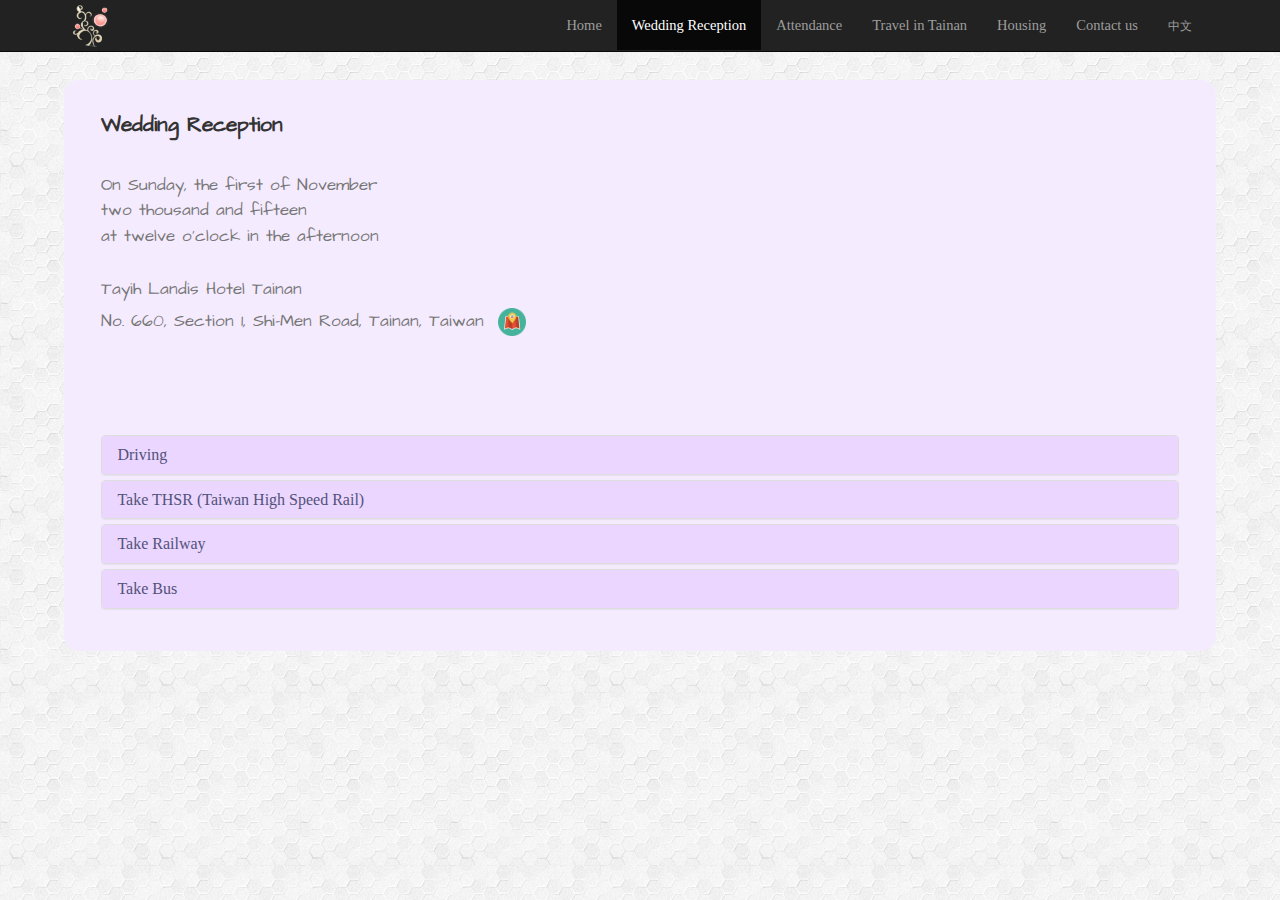
<file: venue.html>
<!DOCTYPE html>
<html>
	<head>
		<meta charset="utf-8">
		<meta http-equiv="X-UA-Compatible" content="IE=edge">
		<meta name="viewport" content="width=device-width, initial-scale=1">
		<!-- The above 3 meta tags *must* come first in the head; any other head content must come *after* these tags -->
		<title>
			Chun-Chieh Lee & Yi-Chun Hsiao | Wedding Reception
		</title>

		<!-- Bootstrap -->
		<link href="css/bootstrap.min.css" rel="stylesheet">
		<link href="css/font-awesome.css" rel="stylesheet">
		<link href="css/Customize.css" rel="stylesheet">
		
		<link href='http://fonts.googleapis.com/css?family=Vollkorn' rel='stylesheet' type='text/css'>				<!-- font-family: 'Vollkorn', serif; -->
		<link href='http://fonts.googleapis.com/css?family=Architects+Daughter' rel='stylesheet' type='text/css'>		<!-- font-family: 'Architects Daughter', cursive; -->
		<link href='http://fonts.googleapis.com/css?family=La+Belle+Aurore' rel='stylesheet' type='text/css'>		<!-- font-family: 'La Belle Aurore', cursive;  -->
	
		<!-- HTML5 shim and Respond.js for IE8 support of HTML5 elements and media queries -->
		<!-- WARNING: Respond.js doesn't work if you view the page via file:// -->
		<!--[if lt IE 9]>
		<script src="https://oss.maxcdn.com/html5shiv/3.7.2/html5shiv.min.js"></script>
		<script src="https://oss.maxcdn.com/respond/1.4.2/respond.min.js"></script>
		<![endif]-->
		
		<style type="text/css">			
			body{
				padding-top: 80px;
			}
			
			.row-padded{
				padding-top: 30px;
			}
		</style>
	</head>
	
	<body class="zh">
		<!-- Navbar -->
		<nav class="navbar navbar-inverse navbar-fixed-top">
		<div class="container">
			<!-- Brand and toggle get grouped for better mobile display -->
			<div class="navbar-header">
				<a class="navbar-brand" href="index.html"><img src="img/Brand_icon1.png" width="42pt" style="margin-top: -10px;"></a>
				<button type="button" class="navbar-toggle" data-toggle="collapse" data-target=".navbar-collapse">
					<span class="icon-bar"></span>
					<span class="icon-bar"></span>
					<span class="icon-bar"></span>
				</button>
			</div>
			
			<!-- Collection of nav links, forms, and other content for toggling -->
			<div class="navbar-collapse collapse">
				<ul class="nav navbar-nav navbar-right">
					<li lang="zh"><a href="index.html">首頁</a></li>
					<li lang="en"><a href="index.html">Home</a></li>
					<li class="active" lang="zh"><a href="venue.html">婚宴資訊</a></li>
					<li class="active" lang="en"><a href="venue.html">Wedding Reception</a></li>
					<li lang="zh"><a href="attendance.html">婚宴出席調查</a></li>
					<li lang="en"><a href="attendance.html">Attendance</a></li>
					<li lang="zh"><a href="travel.html">旅遊資訊</a></li>
					<li lang="en"><a href="travel.html">Travel in Tainan</a></li>
					<li lang="zh"><a href="housing.html">住宿資訊</a></li>
					<li lang="en"><a href="housing.html">Housing</a></li>
					<li lang="zh"><a href="contact_us.html">聯絡我們</a></li>
					<li lang="en"><a href="contact_us.html">Contact us</a></li>
					<li lang="en"><a href="#" onclick="ChangeLang()"><small>中文</small>&nbsp;&nbsp;&nbsp;&nbsp;&nbsp;</a></li>
					<li lang="zh"><a href="#" onclick="ChangeLang()"><small>English</small>&nbsp;&nbsp;&nbsp;</a></li>
				</ul>
			</div>
		</div>	
		</nav>

		<div class="container-fluid">
			<div class="row  row-padded">
				<!-- Wedding Information in Chinese -->
				<div class="col-md-6 col-lg-6" lang="zh">
					<p style="font-size: 16pt; color: dark gray"><strong>婚宴資訊 <small><small> (台南場)</small></small></strong></p>
					<p class="text-muted" style="font-size: 14pt"><strong>時間 :</strong><small> 2015.11.1 (日)  中午12:00開席</small>	</p>
					<p class="text-muted" style="font-size: 12pt; color: #47476B; margin-top:-10px"><strong>&nbsp;&nbsp;&nbsp;&nbsp;&nbsp;&nbsp;&nbsp;&nbsp;&nbsp;&nbsp;</strong>
						<a target="_blank" href="https://www.google.com/calendar/event?action=TEMPLATE&tmeid=N3FlYjRpbWZpczd2cWZwZWpxOGRtMHY4YzQgcXVlbmRpLmpqQG0&tmsrc=quendi.jj%40gmail.com"><img src="img/google_calendar.png" width="28pt"></a>
						<small>&nbsp;&nbsp;新增資訊至您的行事曆</small>
					</p>
					<p class="text-muted" style="font-size: 14pt"><strong>席設 :</strong><small> 大億麗緻酒店</small></p>
					<p class="text-muted" style="font-size: 14pt"><strong>地址 :</strong><small> 台南市西門路一段660號&nbsp;&nbsp;&nbsp;</small>					
						<a href="https://www.google.com.tw/maps/place/大億麗緻酒店/@22.9898291,120.1939253,16z/" role="button" target="_blank"><img src="img/map.png" width="28pt"></a>
					</p>
					<p>&nbsp;</p>
				</div>
				<!-- Wedding Information in English -->
				<div class="col-md-6 col-lg-6 " lang="en">
					<p style="font-size: 16pt; color: dark gray; font-family: 'Architects Daughter', cursive"><strong>Wedding Reception</strong></p>
					<p style="line-height: 120%;">&nbsp;</p>
					<p class="text-muted" style="font-size: 13pt; font-family: 'Architects Daughter', cursive; line-height: 90%;">On Sunday, the first of November</p>
					<p class="text-muted" style="font-size: 13pt; font-family: 'Architects Daughter', cursive; line-height: 90%;">two thousand and fifteen</p>
					<p class="text-muted" style="font-size: 13pt; font-family: 'Architects Daughter', cursive; line-height: 90%;">at twelve o’clock in the afternoon</p>
					<p style="line-height: 120%;">&nbsp;</p>
					<p class="text-muted" style="font-size: 13pt; font-family: 'Architects Daughter', cursive; line-height: 90%;">Tayih Landis Hotel Tainan</p>					
					<p class="text-muted" style="font-size: 13pt; font-family: 'Architects Daughter', cursive; line-height: 100%;">No. 660, Section 1, Shi-Men Road, Tainan, Taiwan&nbsp;
						<a href="https://www.google.com.tw/maps/place/大億麗緻酒店/@22.9898291,120.1939253,16z/" role="button" target="_blank"><img src="img/map.png" width="28pt" ></a>
					</p>
					<p>&nbsp;</p>
				</div>
				<div class="hidden-xs hidden-sm col-md-6  col-lg-6">
					<!-- MAPS -->
					<div class="map_container">
						<div id="map_canvas" class="map_canvas img-rounded"></div>
					</div>
					<!--  
					<div class="modal-footer">
						<p><a href="https://www.google.com.tw/maps/place/大億麗緻酒店/@22.9898291,120.1939253,16z/" role="button" target="_blank"><img src="img/map.png" width="10%" ></a></p>
						<p><a href="https://www.google.com.tw/maps/place/大億麗緻酒店/@22.9898291,120.1939253,16z/" role="button" class="btn btn-primary" target="_blank">View on Google Maps</a></p> 
					</div>
					-->
					<p>&nbsp;</p>
				</div>
				
				<div class="col-md-12 col-lg-12">
					<div class="panel-group" id="accordion">
						<div class="panel panel-default">
							<div class="panel-heading">
								<h4 class="panel-title">
									<a data-toggle="collapse" data-parent="#accordion" href="#collapseOne" lang="zh">開車、騎車</a>									
									<a data-toggle="collapse" data-parent="#accordion" href="#collapseOne" lang="en">Driving</a>
								</h4>
							</div>
							<div id="collapseOne" class="panel-collapse collapse">
								<div class="panel-body">
									<p lang="zh">大億麗緻酒店有提供免費停車，請直接將您的愛車開進飯店的地下停車場。</p>
									<p lang="en">Free parking is provide for those who join out wedding. You could park your car directly into the hotels' parking lot.</p>
								</div>
							</div>
						</div>
						
						<div class="panel panel-default">
							<div class="panel-heading">
								<h4 class="panel-title">
									<a data-toggle="collapse" data-parent="#accordion" href="#collapseThree" lang="zh">搭乘高鐵</a>
									<a data-toggle="collapse" data-parent="#accordion" href="#collapseThree" lang="en">Take THSR (Taiwan High Speed Rail)</a>
								</h4>
							</div>
							<div id="collapseThree" class="panel-collapse collapse">
								<div class="panel-body">
									<p lang="zh">搭乘台灣高鐵的來賓可轉乘免費的高鐵接駁專車前往宴會場。</p>
									<p lang="zh">高鐵免費接駁專車於台南高鐵站2號出口搭乘，請選擇市政府線(通常為最右邊的那輛公車)。</p>
									<p lang="zh">請於"興南客運台南站(大億麗緻酒店)"下車，正常通車時間約為30~40分鐘。</p>
									<p lang="en">THSR provide a free shuttle bus, and will take a 40 minutes drive to the hotel.</p>
									<p lang="en">The shuttle bus stop is at "Exit 2", take route “THSR Tainan Station - Tainan City Government”.</p>
									<p lang="en">Get off the bus at “Shingnan Bus-Tainan Stop”, and hotel is on the other side of the road.</p>
								</div>
							</div>
						</div>
						
						<div class="panel panel-default">
							<div class="panel-heading">							
								<h4 class="panel-title">
									<a data-toggle="collapse" data-parent="#accordion" href="#collapseFour" lang="zh">搭乘台鐵</a>
									<a data-toggle="collapse" data-parent="#accordion" href="#collapseFour" lang="en">Take Railway</a>
								</h4>
							</div>
							<div id="collapseFour" class="panel-collapse collapse">
								<div class="panel-body">
									<p lang="zh">搭乘台鐵的賓客可選擇搭乘排班計程車前往飯店，車資約為100~150(我只在半夜搭過，所以不是很肯定)。</p>
									<p lang="zh">公車則須經由車站左、右側的地下穿越道至圓環區的公車站搭乘，可選擇的車次為"1"、"2"與"5"，分別於"火車站(北站)"或"火車站(南站)"上車，並於"小西門(大億麗緻)"下車。</p>
									<p lang="en">Taxi is the easiest way to the hotel, and will cost around $120~$150.</p>
									<p lang="en">You could also take bus "1", "2", and "5" on "火車站(北站)" or "火車站(南站)". Get off at "小西門(大億麗緻)" and the hotel is on the other side of the road. (Sorry that I couldn't find any English translation of the bus stop)</p>
								</div>
							</div>
						</div>
						
						<div class="panel panel-default">
							<div class="panel-heading">							
								<h4 class="panel-title">
									<a data-toggle="collapse" data-parent="#accordion" href="#collapseFive" lang="zh">搭乘國道客運</a>
									<a data-toggle="collapse" data-parent="#accordion" href="#collapseFive" lang="en">Take Bus</a>
								</h4>
							</div>
							<div id="collapseFive" class="panel-collapse collapse">
								<div class="panel-body">
									<p lang="zh">國道客運於台南市區的下車處為"兵配廠"，步行至飯店約花35分鐘。</p>
									<p lang="zh">該處有相當多排班計程車，到飯店的車資約落在100~150(我只在半夜搭過，所以不是很肯定)。</p>
									<p lang="zh">公車則可選擇搭乘"18"與"藍幹線"於"臺南公園(公園路)"上車，並於"小西門(大億麗緻)"下車。</p>
									<p lang="en">The final stop is "兵配廠", and it's a 35 minutes walk from the hotel.</p>
									<p lang="en">Taxi is the easiest way to the hotel, and will cost around $120~$150.</p>
									<p lang="en">You could take bus "18" on "臺南公園(公園路)", which is the nearest bus stop. Get off at "小西門(大億麗緻)" and the hotel is on the other side of the road. (Sorry that I couldn't find any English translation of the bus stop)</p>
								</div>
							</div>
						</div>
					</div>				
				</div>

			</div>
		</div>

		<!-- jQuery (necessary for Bootstrap's JavaScript plugins) -->
		<!-- <script src="https://ajax.googleapis.com/ajax/libs/jquery/1.11.2/jquery.min.js"></script> -->
		<!-- Include all compiled plugins (below), or include individual files as needed -->
		<script src="js/jquery-1.11.3.min.js"></script>	
		<script src="js/bootstrap.min.js"></script>		
		
		<!-- Java code for Google Maps -->
		<script src="http://maps.google.com/maps/api/js?sensor=false"></script>
		<script type="text/javascript">
			var map;
			myLatlng = new google.maps.LatLng(22.9879004,120.1980787);
			function initialize() {
				var mapOptions = {
					center: { lat: 22.9903616, lng: 120.1980787},
					zoom: 15,
					mapTypeControl: false,
					panControl:false,
					rotateControl:false,
					streetViewControl: false,
					mapTypeId: google.maps.MapTypeId.ROADMAP
				};
			
				map = new google.maps.Map(document.getElementById("map_canvas"), mapOptions);
			
				var contentString = '<div id="mapInfo">'+
				'<p><strong>大億麗緻酒店</strong><br>'+
				'700台南市中西區西門路一段660號<br>' +
				'<br>'+
				'<a href="http://tainan.landishotelsresorts.com/chinese-trad/" target="_blank">飯店網站</a>'+
				'</div>';
			
				var infowindow = new google.maps.InfoWindow({			
					content: contentString
				});
			
				var pinIcon = new google.maps.MarkerImage(
					'img/map_marker.png',
					null, /* size is determined at runtime */
					null, /* origin is 0,0 */
					null, /* anchor is bottom center of the scaled image */
					new google.maps.Size(48, 48)
				);  
				
				var marker = new google.maps.Marker({
					position: myLatlng,
					map: map,
					animation: google.maps.Animation.DROP,
					icon: pinIcon,
					title:"大億麗緻酒店",
						maxWidth: 200,
						maxHeight: 200
				});
			
				google.maps.event.addListener(marker, 'click', function() {
					infowindow.open(map,marker);
				});
			}
			google.maps.event.addDomListener(window, 'load', initialize);
		</script>
		<!-- End of Java code for Google Maps -->

		<script type="text/javascript">
			var today = new Date();
			var t = today.getHours();
			$(window).load(function() { 
			if(t<6)
				$('body').css('background', 'url(img/bg_img1.png)');
			else if(t<18)
				$('body').css('background', 'url(img/bg_img2.png)');
			else
				$('body').css('background', 'url(img/bg_img1.png)');
			});
		</script>
		
		<script type="text/javascript">
			$(window).load(function() { 
			var lang = window.navigator.language[0] + window.navigator.language[1];
				if(lang == "en")
					document.body.className = document.body.className.replace("zh", "en");
			});
			
			function ChangeLang () {
				if( document.body.className == "en")
					document.body.className = document.body.className.replace("en", "zh");				
				else
					document.body.className = document.body.className.replace("zh", "en");				
			}
		</script>
		
		<script>
			(function(i,s,o,g,r,a,m){i['GoogleAnalyticsObject']=r;i[r]=i[r]||function(){
			(i[r].q=i[r].q||[]).push(arguments)},i[r].l=1*new Date();a=s.createElement(o),
			m=s.getElementsByTagName(o)[0];a.async=1;a.src=g;m.parentNode.insertBefore(a,m)
			})(window,document,'script','//www.google-analytics.com/analytics.js','ga');
		
			ga('create', 'UA-63687888-2', 'auto');
			ga('send', 'pageview');
		</script>
	</body>
</html>
</file>
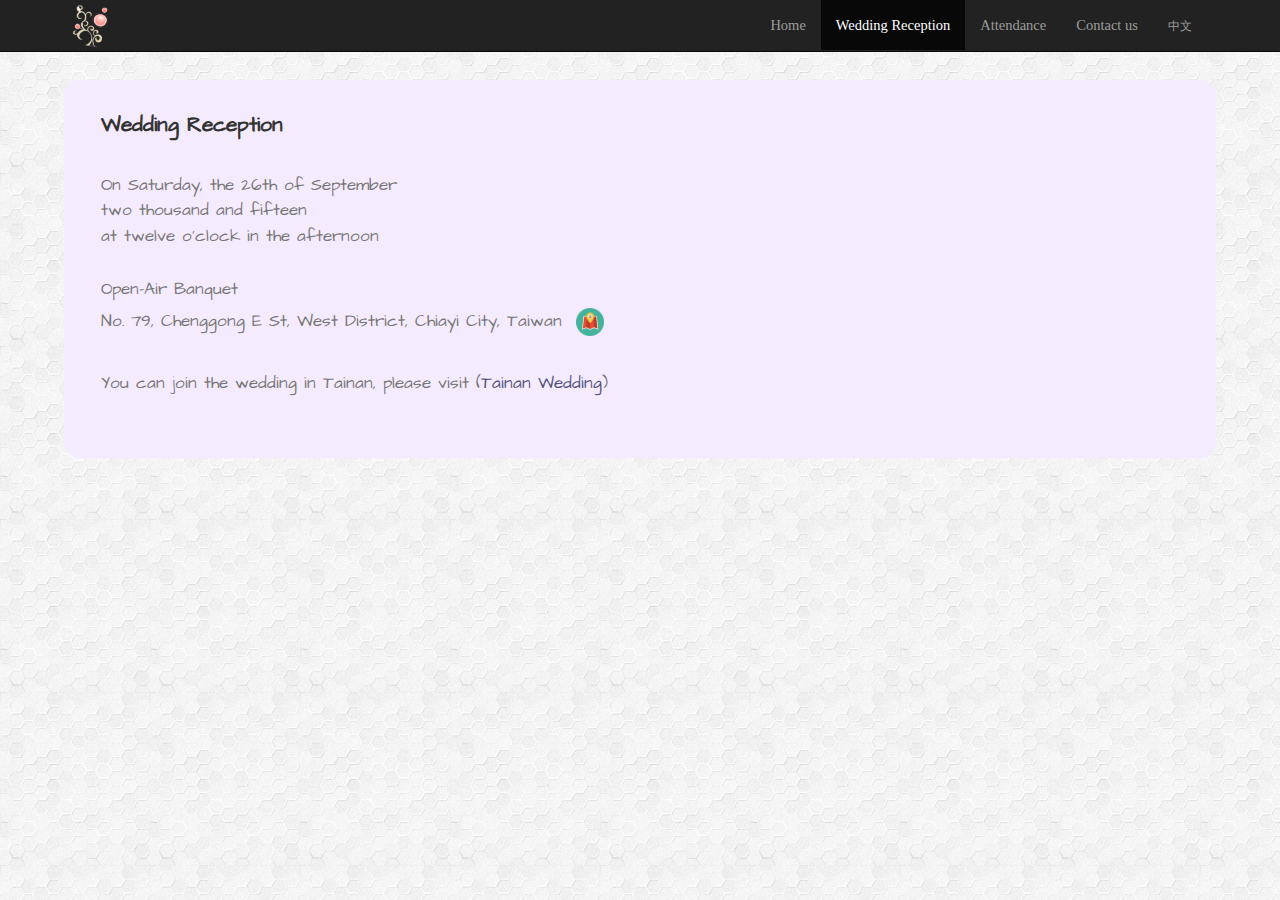
<file: venue_chiayi.html>
<!DOCTYPE html>
<html>
	<head>
		<meta charset="utf-8">
		<meta http-equiv="X-UA-Compatible" content="IE=edge">
		<meta name="viewport" content="width=device-width, initial-scale=1">
		<!-- The above 3 meta tags *must* come first in the head; any other head content must come *after* these tags -->
		<title>
			Chun-Chieh Lee & Yi-Chun Hsiao | Wedding Reception
		</title>

		<!-- Bootstrap -->
		<link href="css/bootstrap.min.css" rel="stylesheet">
		<link href="css/font-awesome.css" rel="stylesheet">
		<link href="css/Customize.css" rel="stylesheet">
		
		<link href='http://fonts.googleapis.com/css?family=Vollkorn' rel='stylesheet' type='text/css'>				<!-- font-family: 'Vollkorn', serif; -->
		<link href='http://fonts.googleapis.com/css?family=Architects+Daughter' rel='stylesheet' type='text/css'>		<!-- font-family: 'Architects Daughter', cursive; -->
		<link href='http://fonts.googleapis.com/css?family=La+Belle+Aurore' rel='stylesheet' type='text/css'>		<!-- font-family: 'La Belle Aurore', cursive;  -->
	
		<!-- HTML5 shim and Respond.js for IE8 support of HTML5 elements and media queries -->
		<!-- WARNING: Respond.js doesn't work if you view the page via file:// -->
		<!--[if lt IE 9]>
		<script src="https://oss.maxcdn.com/html5shiv/3.7.2/html5shiv.min.js"></script>
		<script src="https://oss.maxcdn.com/respond/1.4.2/respond.min.js"></script>
		<![endif]-->
		
		<style type="text/css">			
			body{
				padding-top: 80px;
			}
			
			.row-padded{
				padding-top: 30px;
			}
		</style>
	</head>
	
	<body class="zh">
		<!-- Navbar -->
		<nav class="navbar navbar-inverse navbar-fixed-top">
		<div class="container">
			<!-- Brand and toggle get grouped for better mobile display -->
			<div class="navbar-header">
				<a class="navbar-brand" href="index_chiayi.html"><img src="img/Brand_icon1.png" width="42pt" style="margin-top: -10px;"></a>
				<button type="button" class="navbar-toggle" data-toggle="collapse" data-target=".navbar-collapse">
					<span class="icon-bar"></span>
					<span class="icon-bar"></span>
					<span class="icon-bar"></span>
				</button>
			</div>
			
			<!-- Collection of nav links, forms, and other content for toggling -->
			<div class="navbar-collapse collapse">
				<ul class="nav navbar-nav navbar-right">
					<li lang="zh"><a href="index_chiayi.html">首頁</a></li>
					<li lang="en"><a href="index_chiayi.html">Home</a></li>
					<li class="active" lang="zh"><a href="venue_chiayi.html">婚宴資訊</a></li>
					<li class="active" lang="en"><a href="venue_chiayi.html">Wedding Reception</a></li>
					<li lang="zh"><a href="attendance_chiayi.html">婚宴出席調查</a></li>
					<li lang="en"><a href="attendance_chiayi.html">Attendance</a></li>
					<li lang="zh"><a href="contact_us_chiayi.html">聯絡我們</a></li>
					<li lang="en"><a href="contact_us_chiayi.html">Contact us</a></li>
					<li lang="en"><a href="#" onclick="ChangeLang()"><small>中文</small>&nbsp;&nbsp;&nbsp;&nbsp;&nbsp;</a></li>
					<li lang="zh"><a href="#" onclick="ChangeLang()"><small>English</small>&nbsp;&nbsp;&nbsp;</a></li>
				</ul>
			</div>
		</div>	
		</nav>

		<div class="container-fluid">
			<div class="row  row-padded">
				<!-- Wedding Information in Chinese -->
				<div class="col-md-6 col-lg-6" lang="zh">
					<p style="font-size: 16pt; color: dark gray"><strong>訂婚宴資訊 <small><small> (嘉義場)</small></small></strong></p>
					<p class="text-muted" style="font-size: 14pt"><strong>時間 :</strong><small> 2015.9.26 (六)  中午12:00開席</small>	</p>
					<p class="text-muted" style="font-size: 12pt; color: #47476B; margin-top:-10px"><strong>&nbsp;&nbsp;&nbsp;&nbsp;&nbsp;&nbsp;&nbsp;&nbsp;&nbsp;&nbsp;</strong>
						<a target="_blank" href="https://www.google.com/calendar/event?action=TEMPLATE&tmeid=Y2t1a3JvZDRuZDhrbW1pbjZsMGt1aW1pdnMgbWF2aXM2MTJAbQ&tmsrc=mavis612%40gmail.com"><img src="img/google_calendar.png" width="28pt"></a>
						<small>&nbsp;&nbsp;新增資訊至您的行事曆</small>
					</p>
					<p class="text-muted" style="font-size: 14pt"><strong>席設 :</strong><small> 預計為蕭家巷口</small></p>
					<p class="text-muted" style="font-size: 14pt"><strong>地址 :</strong><small> 嘉義市西區成功東街79號&nbsp;&nbsp;&nbsp;</small>
						<a href="https://www.google.com.tw/maps/place/台灣嘉義市西區成功東街79號/@23.4740906,120.4465352,17z/" role="button" target="_blank"><img src="img/map.png" width="28pt"></a>
					</p>
					<p>&nbsp;</p>						
					<p class="text-muted" style="font-size: 12pt"><strong>除嘉義訂婚宴外，我們的結婚宴訂於2015/11/1於台南大億麗緻酒店舉辦</strong></p>
					<p class="text-muted" style="font-size: 12pt"><strong>如有興趣的朋友亦可前往台南 (<a target="_blank" href="venue.html">台南結婚宴</a>)</strong></p>

					<p>&nbsp;</p>
				</div>
				<!-- Wedding Information in English -->
				<div class="col-md-6 col-lg-6 " lang="en">
					<p style="font-size: 16pt; color: dark gray; font-family: 'Architects Daughter', cursive"><strong>Wedding Reception</strong></p>
					<p style="line-height: 120%;">&nbsp;</p>
					<p class="text-muted" style="font-size: 13pt; font-family: 'Architects Daughter', cursive; line-height: 90%;">On Saturday, the 26th of September</p>
					<p class="text-muted" style="font-size: 13pt; font-family: 'Architects Daughter', cursive; line-height: 90%;">two thousand and fifteen</p>
					<p class="text-muted" style="font-size: 13pt; font-family: 'Architects Daughter', cursive; line-height: 90%;">at twelve o’clock in the afternoon</p>
					<p style="line-height: 120%;">&nbsp;</p>
					<p class="text-muted" style="font-size: 13pt; font-family: 'Architects Daughter', cursive; line-height: 90%;">Open-Air Banquet</p>					
					<p class="text-muted" style="font-size: 13pt; font-family: 'Architects Daughter', cursive; line-height: 100%;">No. 79, Chenggong E St, West District, Chiayi City, Taiwan&nbsp;
						<a href="https://www.google.com.tw/maps/place/台灣嘉義市西區成功東街79號/@23.4740906,120.4465352,17z/" role="button" target="_blank"><img src="img/map.png" width="28pt"></a>
					</p>					
					<p>&nbsp;</p>							
					<p class="text-muted" style="font-size: 13pt; font-family: 'Architects Daughter', cursive; line-height: 90%;" lang="en">You can join the wedding in Tainan, please visit (<a target="_blank" href="venue.html">Tainan Wedding</a>)</p>

					<p>&nbsp;</p>
				</div>
				<div class="hidden-xs hidden-sm col-md-6  col-lg-6">
					<!-- MAPS -->
					<div class="map_container">
						<div id="map_canvas" class="map_canvas img-rounded"></div>
					</div>
					<!--  
					<div class="modal-footer">
						<p><a href="https://www.google.com.tw/maps/place/大億麗緻酒店/@22.9898291,120.1939253,16z/" role="button" target="_blank"><img src="img/map.png" width="10%" ></a></p>
						<p><a href="https://www.google.com.tw/maps/place/大億麗緻酒店/@22.9898291,120.1939253,16z/" role="button" class="btn btn-primary" target="_blank">View on Google Maps</a></p> 
					</div>
					-->
					<p>&nbsp;</p>
				</div>

			</div>
		</div>

		<!-- jQuery (necessary for Bootstrap's JavaScript plugins) -->
		<!-- <script src="https://ajax.googleapis.com/ajax/libs/jquery/1.11.2/jquery.min.js"></script> -->
		<!-- Include all compiled plugins (below), or include individual files as needed -->
		<script src="js/jquery-1.11.3.min.js"></script>	
		<script src="js/bootstrap.min.js"></script>		
		
		<!-- Java code for Google Maps -->
		<script src="http://maps.google.com/maps/api/js?sensor=false"></script>
		<script type="text/javascript">
			var map;
			myLatlng = new google.maps.LatLng(23.4724865,120.4472969);
			function initialize() {
				var mapOptions = {
					center: { lat: 23.4750156, lng: 120.4471038},
					zoom: 15,
					mapTypeControl: false,
					panControl:false,
					rotateControl:false,
					streetViewControl: false,
					mapTypeId: google.maps.MapTypeId.ROADMAP
				};
			
				map = new google.maps.Map(document.getElementById("map_canvas"), mapOptions);
			
				var contentString = '<div id="mapInfo">'+
				'<p><strong>蕭家巷口</strong><br>'+
				'600台灣嘉義市西區成功東街79號<br>' +
				'</div>';
			
				var infowindow = new google.maps.InfoWindow({			
					content: contentString
				});
			
				var pinIcon = new google.maps.MarkerImage(
					'img/map_marker.png',
					null, /* size is determined at runtime */
					null, /* origin is 0,0 */
					null, /* anchor is bottom center of the scaled image */
					new google.maps.Size(48, 48)
				);  
				
				var marker = new google.maps.Marker({
					position: myLatlng,
					map: map,
					animation: google.maps.Animation.DROP,
					icon: pinIcon,
					title:"蕭家巷口",
						maxWidth: 200,
						maxHeight: 200
				});
			
				google.maps.event.addListener(marker, 'click', function() {
					infowindow.open(map,marker);
				});
			}
			google.maps.event.addDomListener(window, 'load', initialize);
		</script>
		<!-- End of Java code for Google Maps -->

		<script type="text/javascript">
			var today = new Date();
			var t = today.getHours();
			$(window).load(function() { 
			if(t<6)
				$('body').css('background', 'url(img/bg_img1.png)');
			else if(t<18)
				$('body').css('background', 'url(img/bg_img2.png)');
			else
				$('body').css('background', 'url(img/bg_img1.png)');
			});
		</script>
		
		<script type="text/javascript">
			$(window).load(function() { 
			var lang = window.navigator.language[0] + window.navigator.language[1];
				if(lang == "en")
					document.body.className = document.body.className.replace("zh", "en");
			});
			
			function ChangeLang () {
				if( document.body.className == "en")
					document.body.className = document.body.className.replace("en", "zh");				
				else
					document.body.className = document.body.className.replace("zh", "en");				
			}
		</script>
		
		<script>
			(function(i,s,o,g,r,a,m){i['GoogleAnalyticsObject']=r;i[r]=i[r]||function(){
			(i[r].q=i[r].q||[]).push(arguments)},i[r].l=1*new Date();a=s.createElement(o),
			m=s.getElementsByTagName(o)[0];a.async=1;a.src=g;m.parentNode.insertBefore(a,m)
			})(window,document,'script','//www.google-analytics.com/analytics.js','ga');
		
			ga('create', 'UA-63687888-2', 'auto');
			ga('send', 'pageview');
		</script>
	</body>
</html>
</file>
<file: css/Customize.css>
body{
	padding: 5%;
	padding-top: 180px;		/* Set in html, not work in css file */
	min-width: 350px;		/* suppose you want minimun width of 750px */
	width: auto !important;	/* Firefox will set width as auto */
	width: 350px;			/* As IE ignores !important it will set width as 750px; */
	
	font-family: 微軟正黑體; "Microsoft JhengHei", sans-serif;
	font-size:145%;
	
	background-repeat: repeat; 
}

.modal-dialog {
	position: absolute;
	width: 80%;
	top: 30%;
	left: 10%;
}
			
.row-padded {
	padding: 2%;
	background-color: #F5EBFF;
	border-radius: 15px;
}

.panel-heading {
	background:#EBD6FF !important;
}

.panel-body {
	background:#F5EBFF !important;
}

<!-- Style Settings for Map import -->
html, body, #map-canvas {
	margin: 0;
	padding: 0;
	height: 100%;
}			
.map_container{
	position: relative;
	width: 100%;
	padding-bottom: 56.25%; /* Ratio 16:9 ( 100%/16*9 = 56.25% ) */
}
			
.map_container .map_canvas{
	position: absolute;
	top: 0;
	right: 0;
	bottom: 0;
	left: 0;
	margin: 0;
	padding: 0;
}

/****************************************************************
@media (max-width: 978px) {
	body {
		padding:2%;
	}
}
****************************************************************/

/* unvisited link */
a:link {
	color: #52527A;
	text-decoration: none;
}

/* visited link */
a:visited {
	color: #52527A;
	text-decoration: none;
}

/* mouse over link */
a:hover {
	color: #9494B8;
	text-decoration: none;
	/* font-weight: bold; */
}

/* selected link */
a:active {
	color: #52527A;
	text-decoration: none;
}	

body.en :lang(zh) {
  display: none;
}
body.zh :lang(en) {
  display: none;
}
</file>
